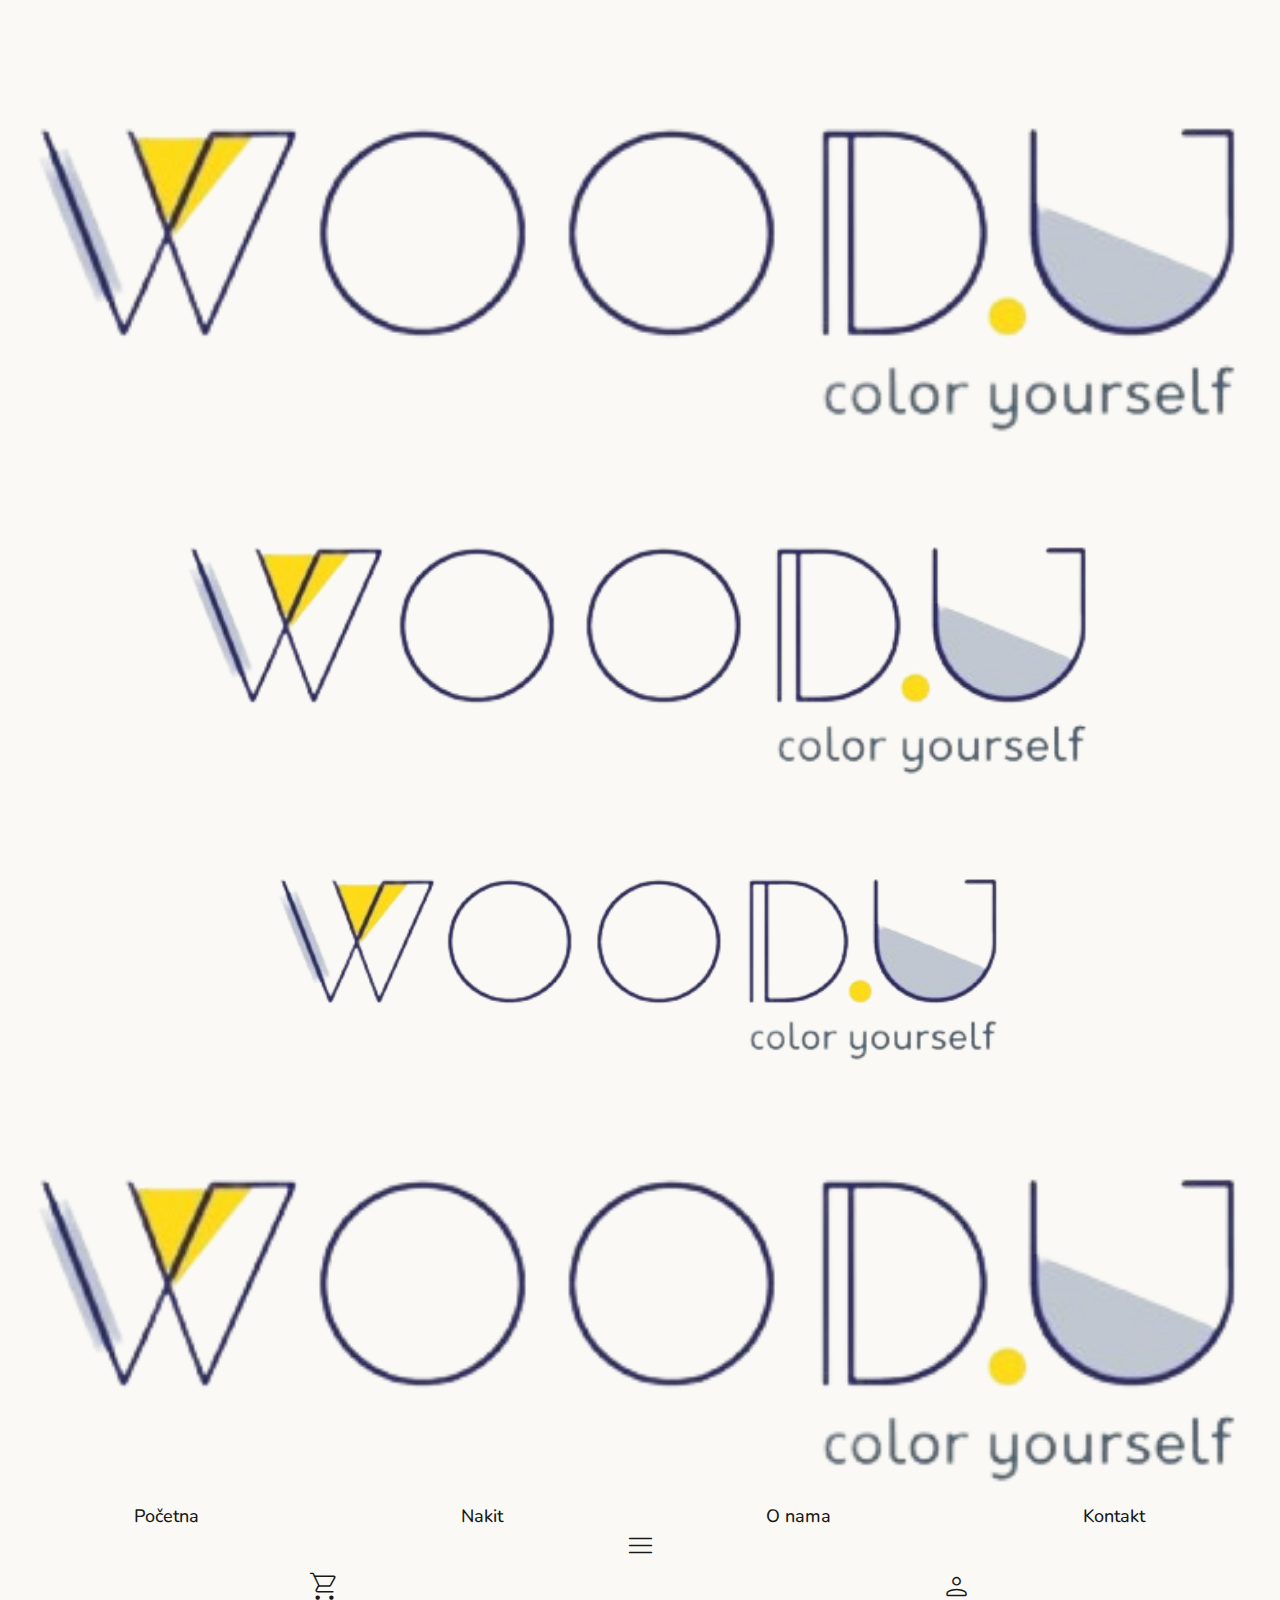
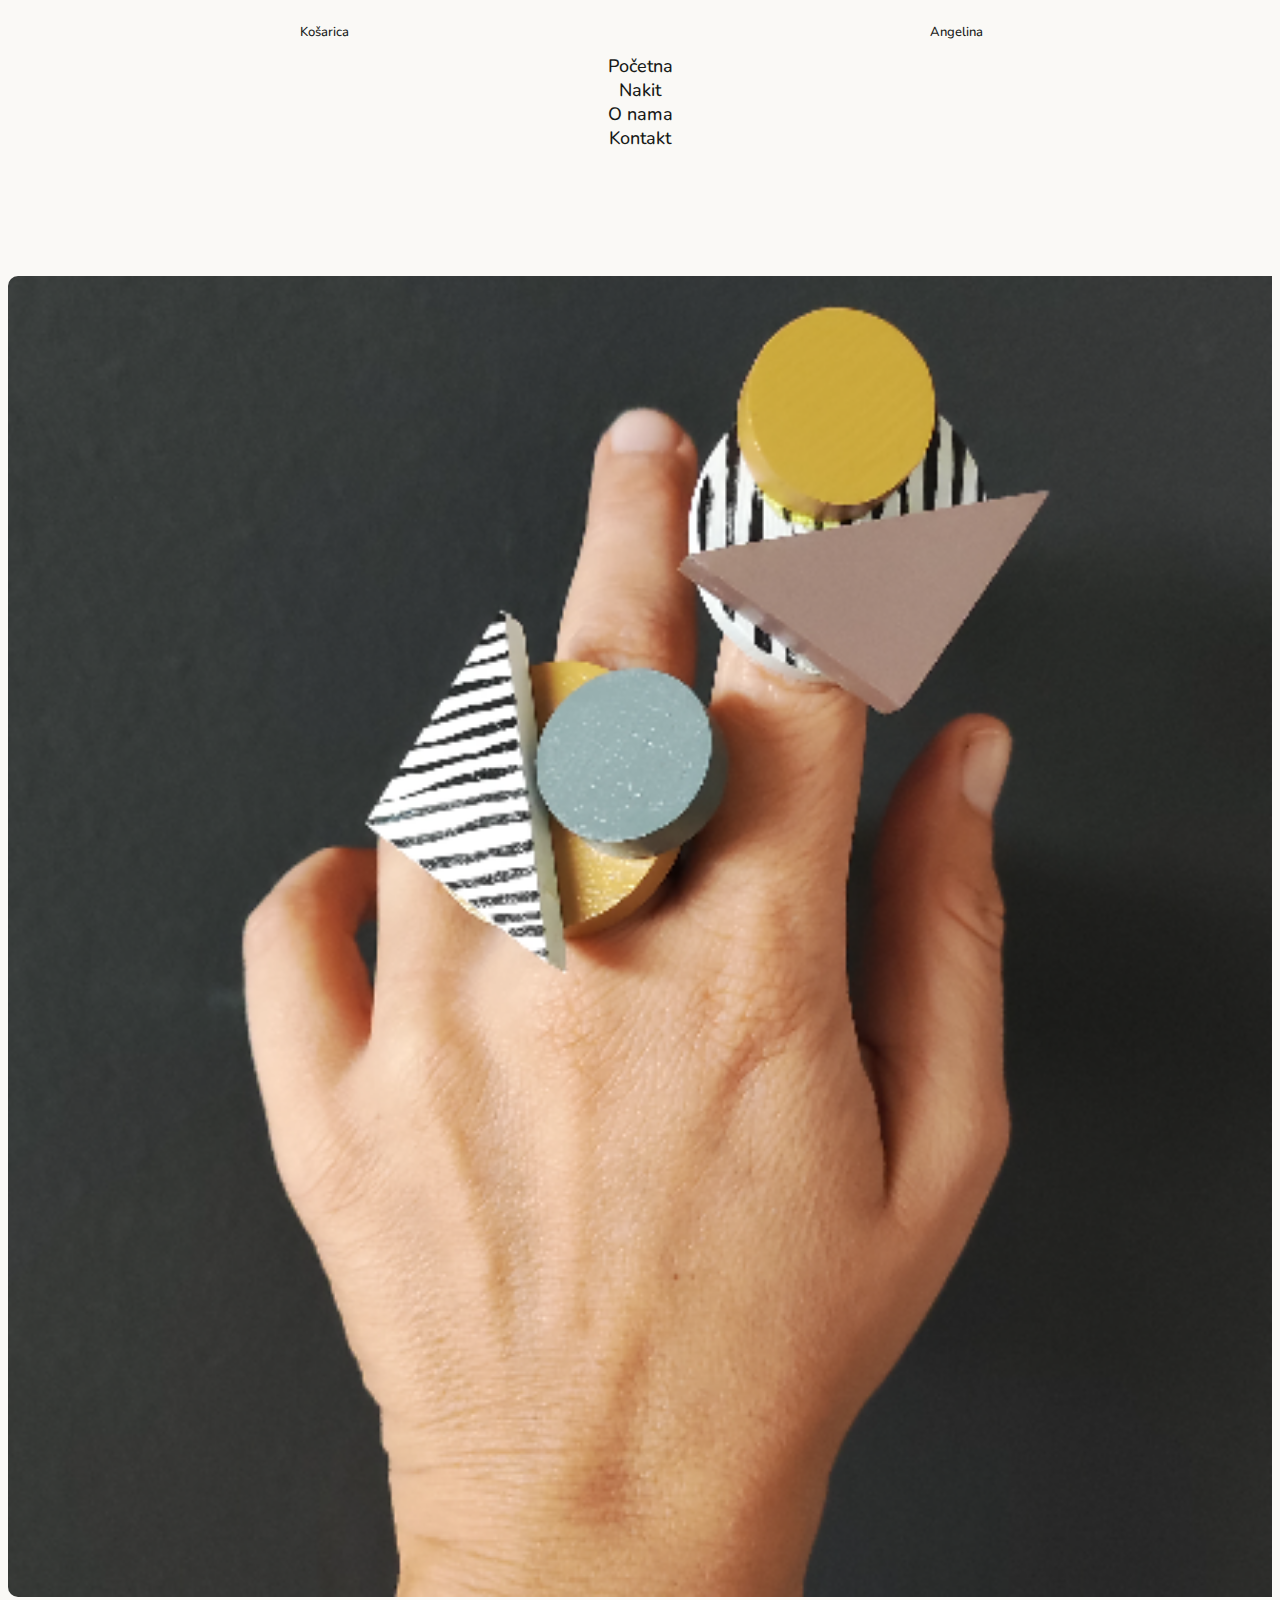
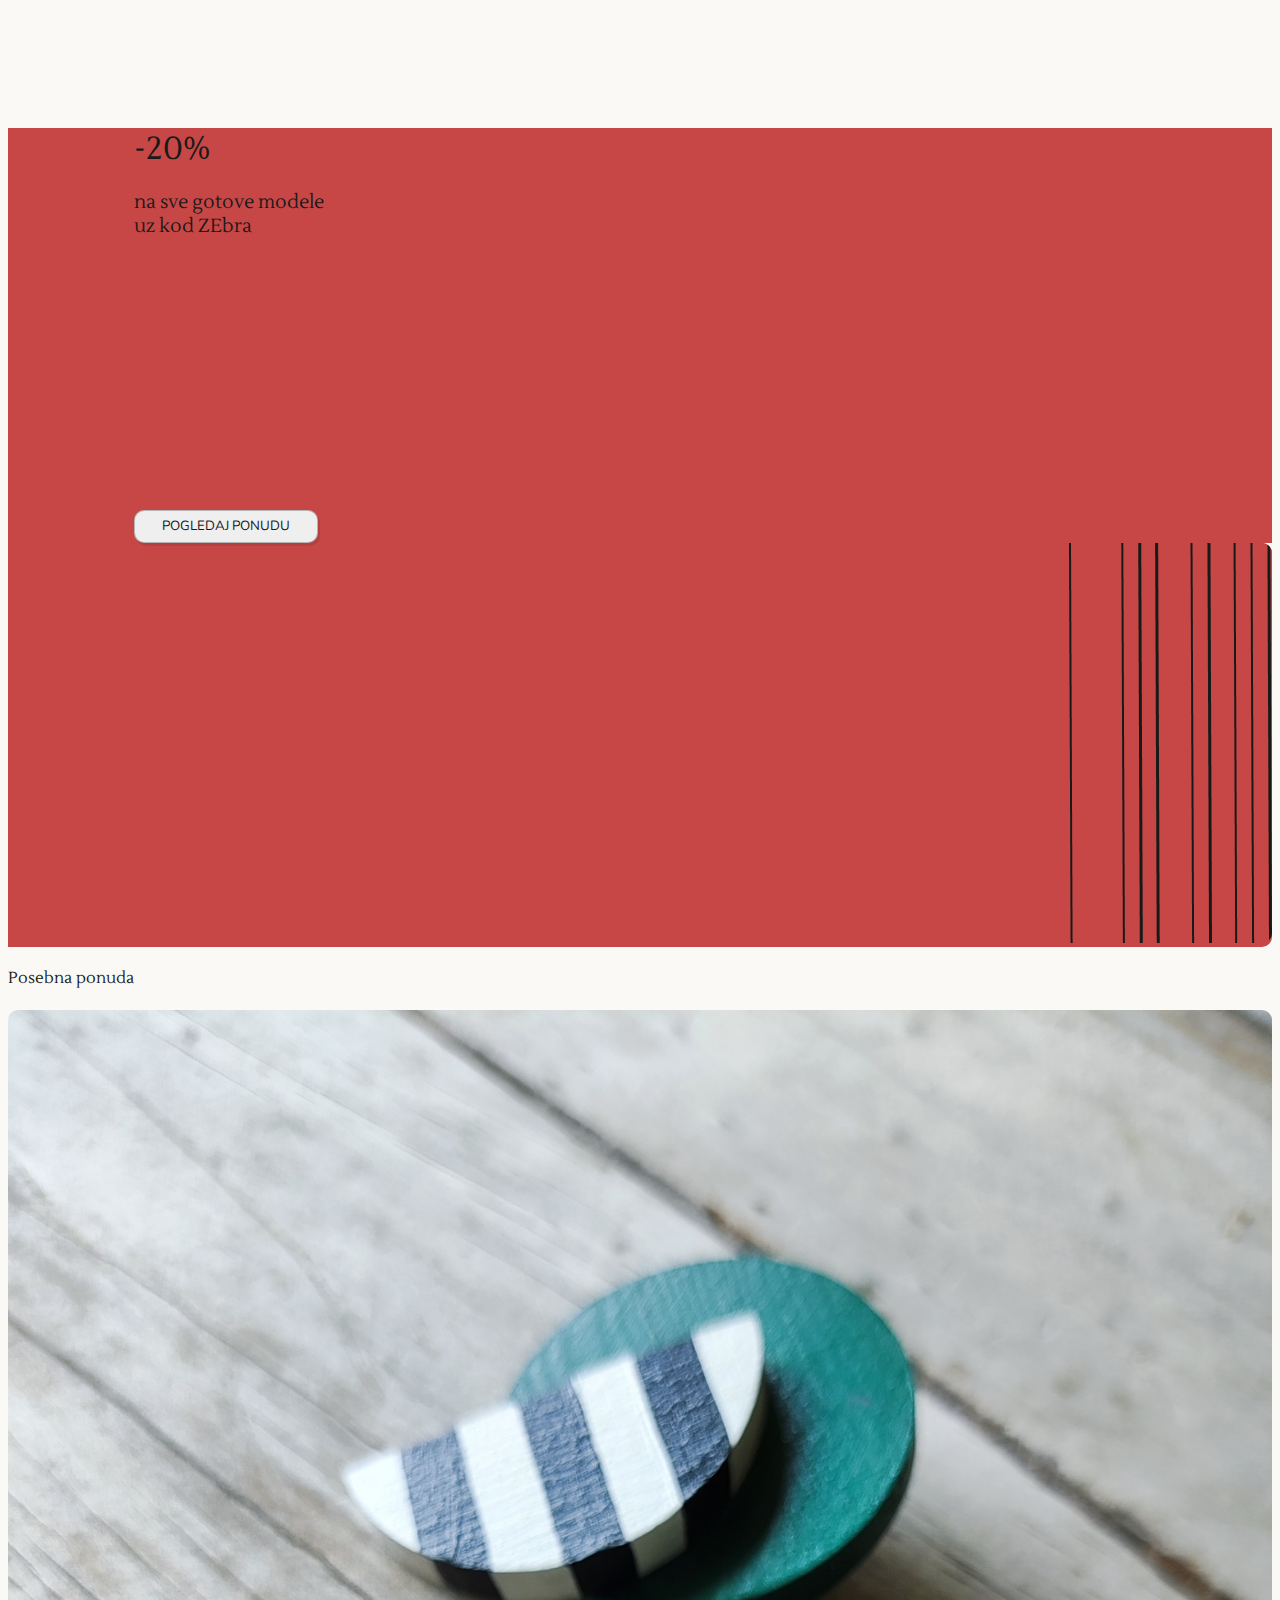
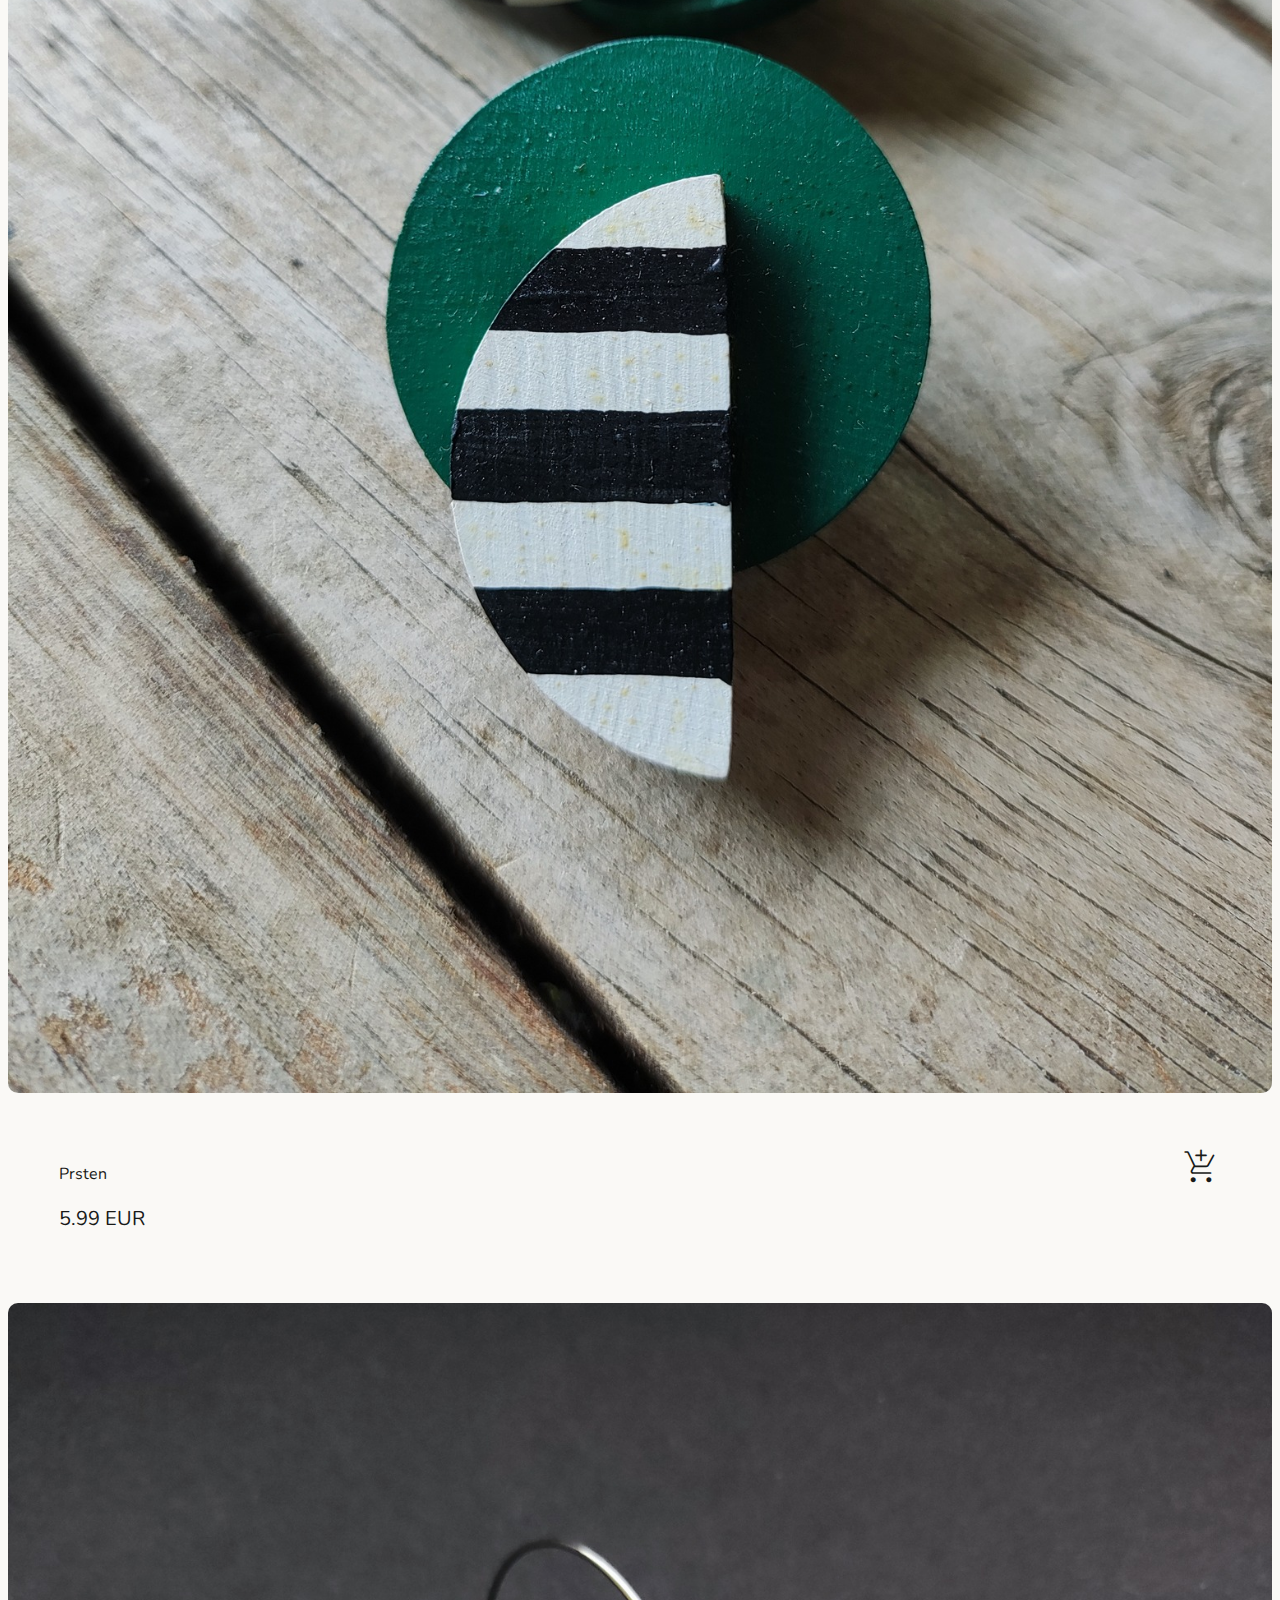
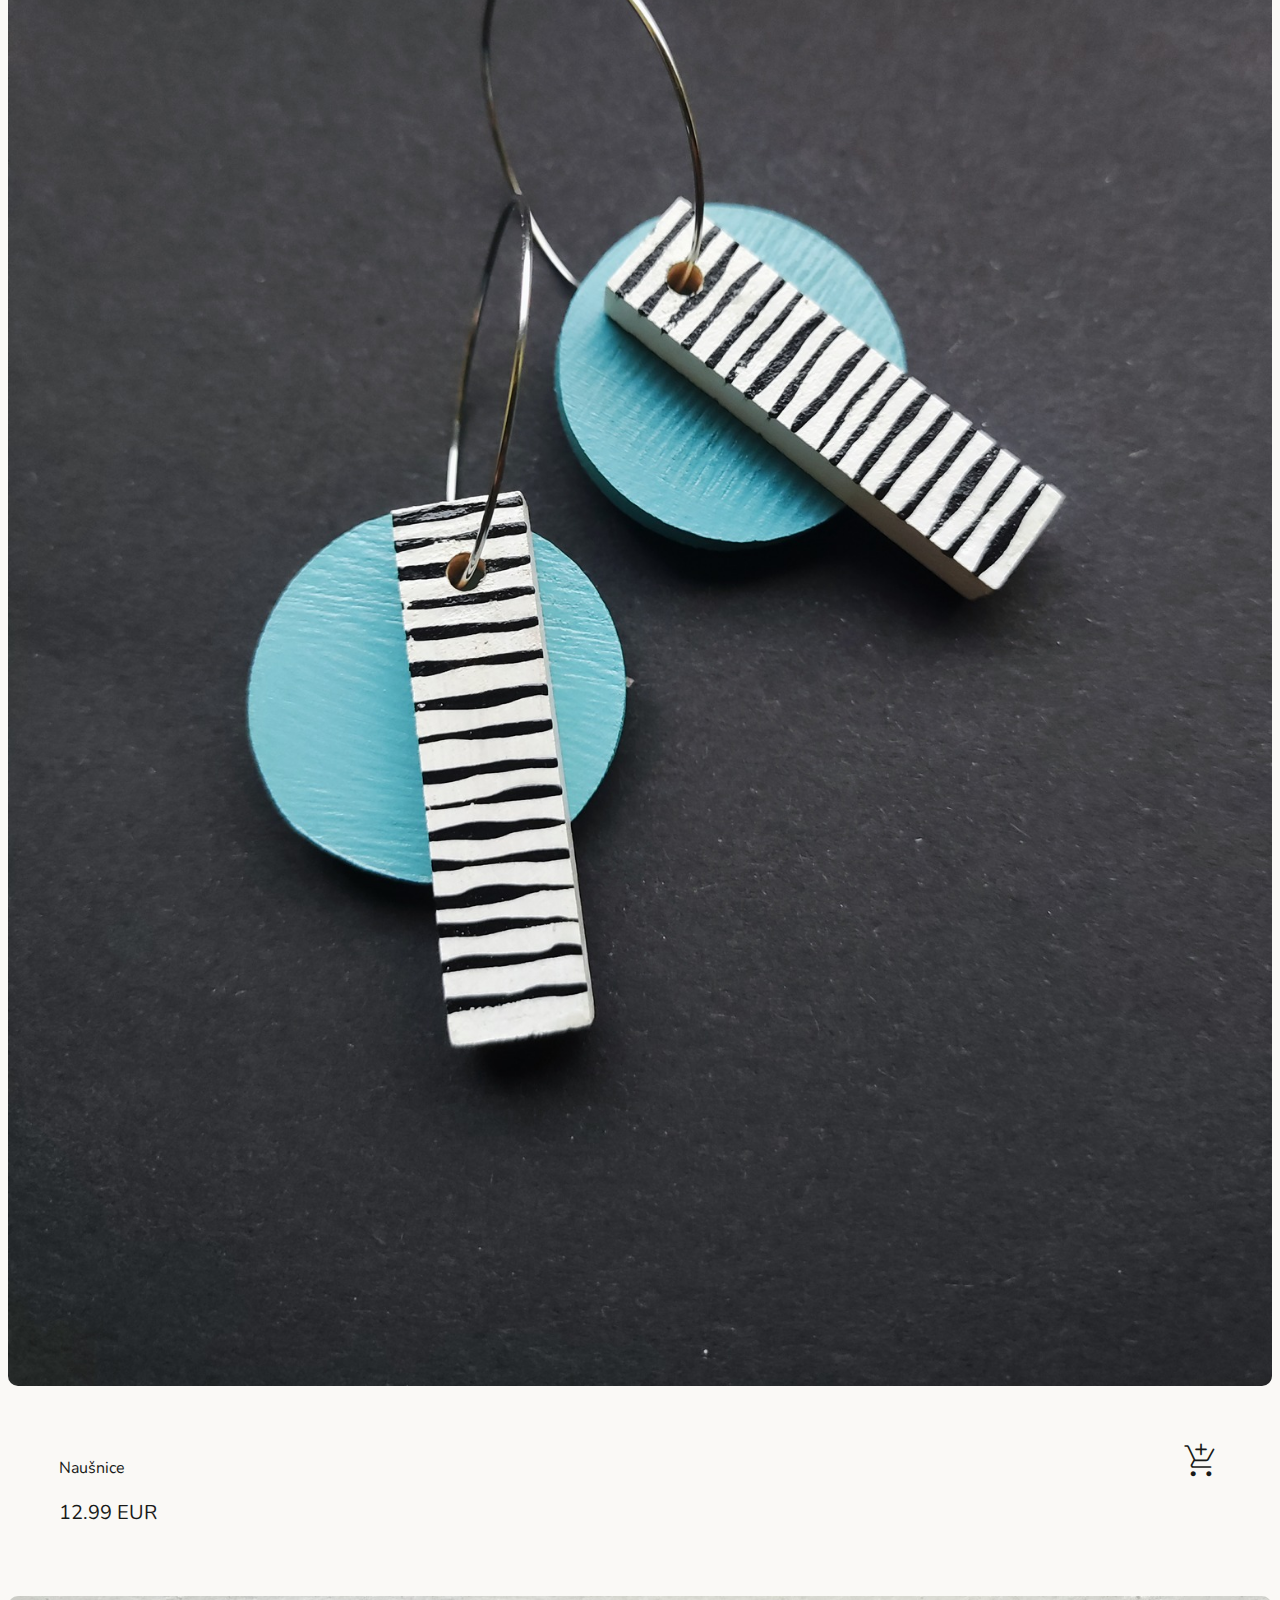
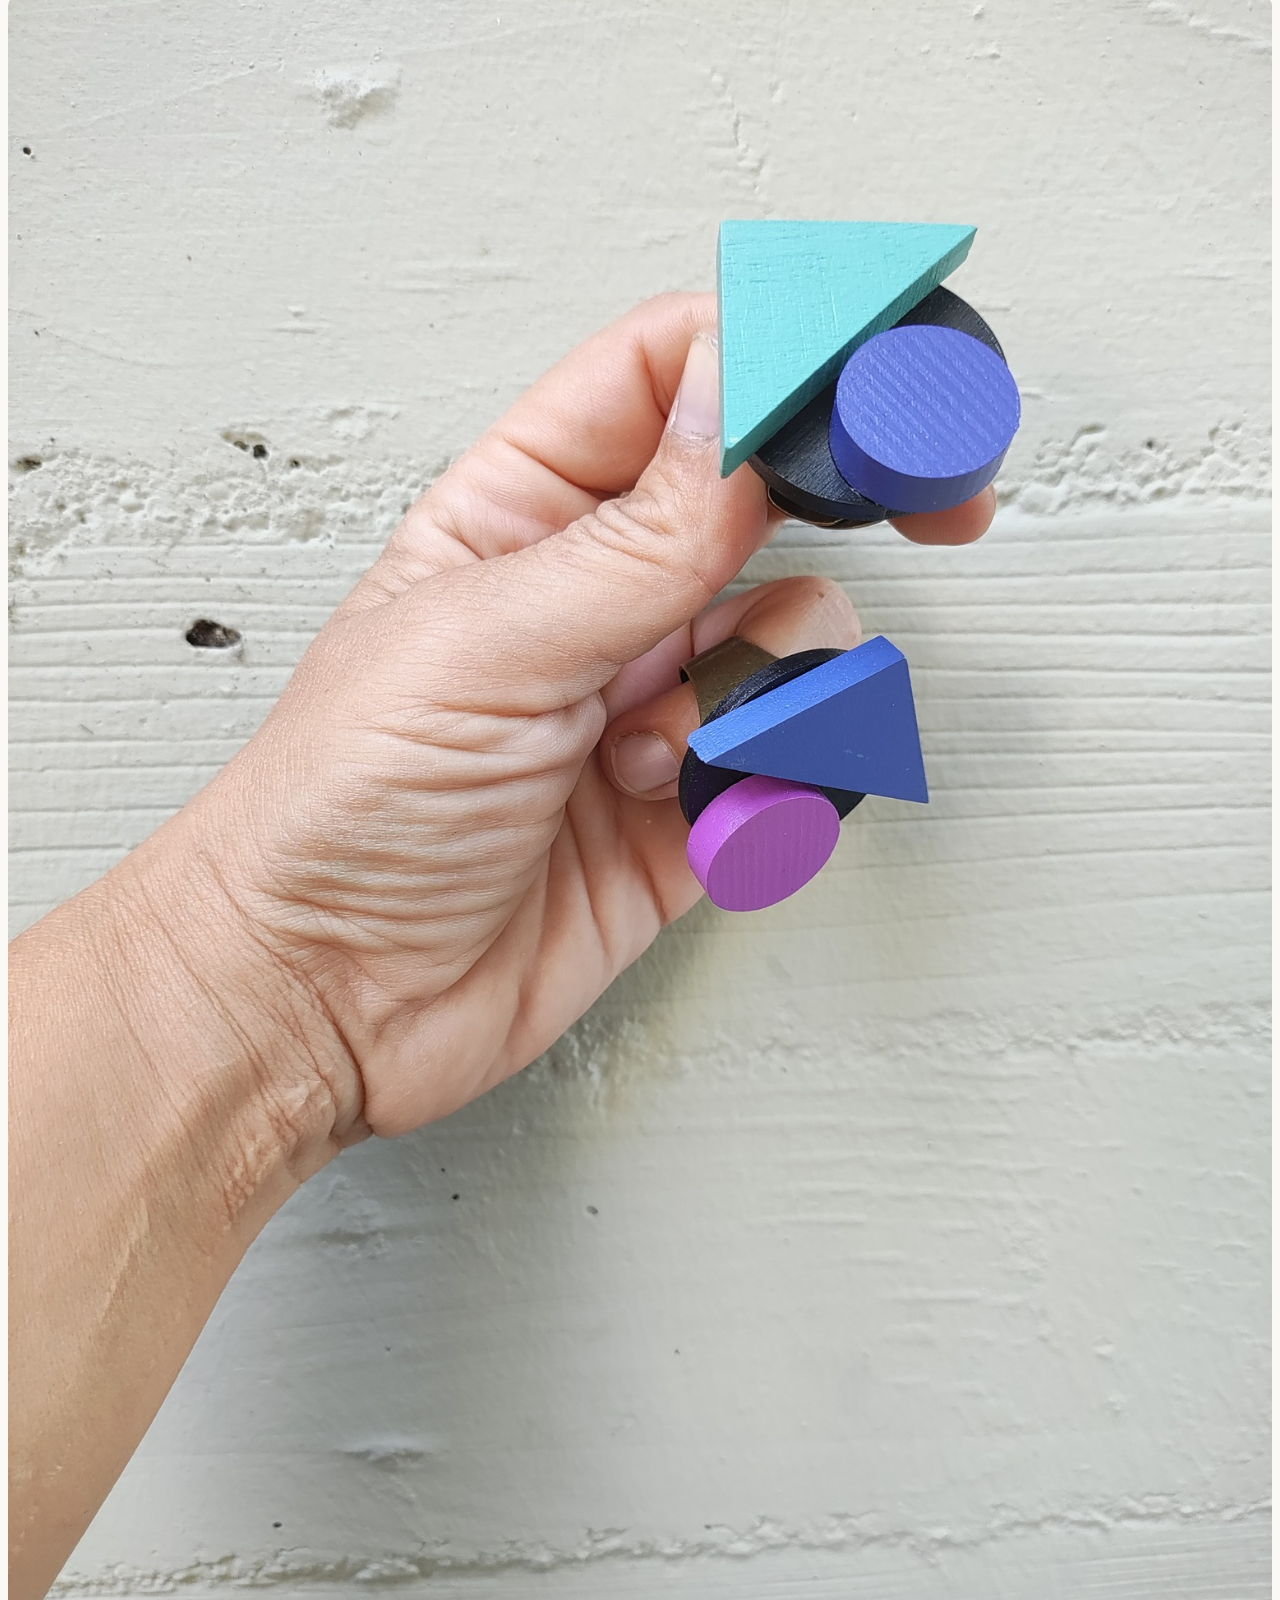
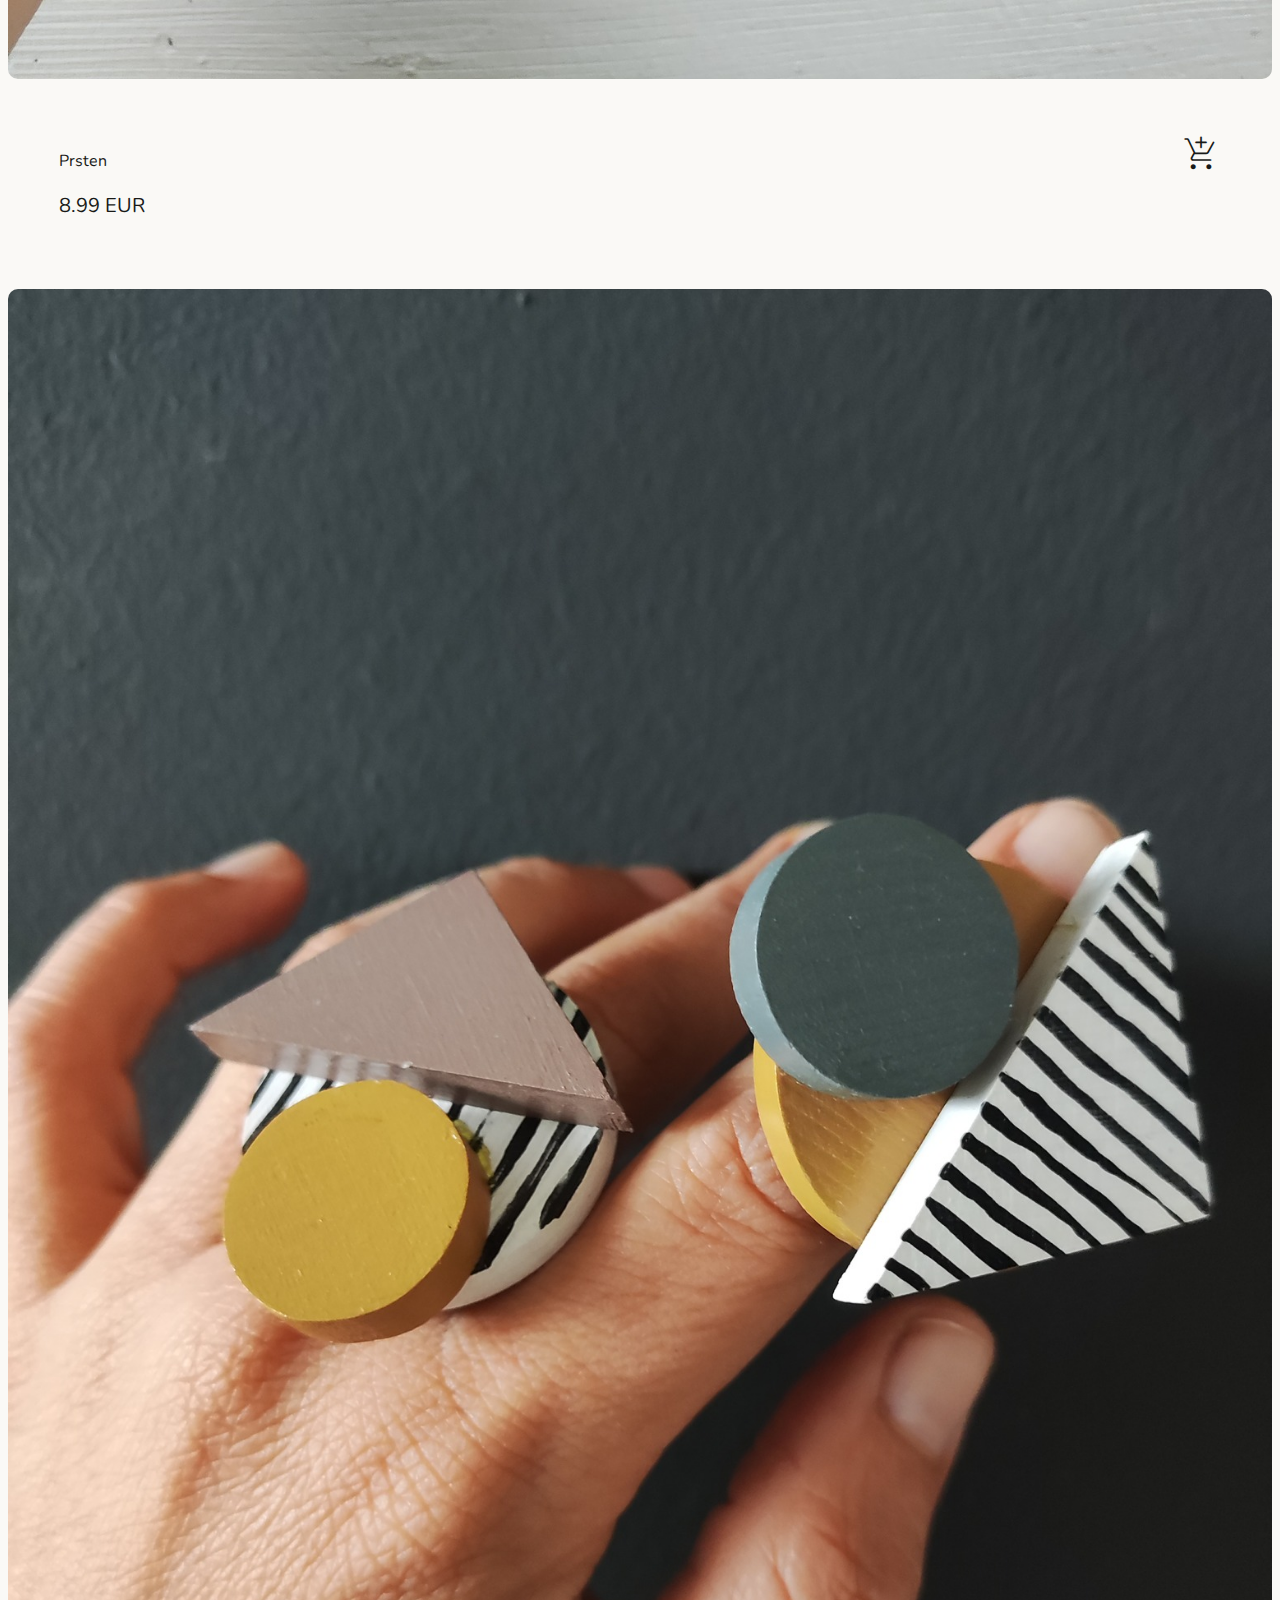
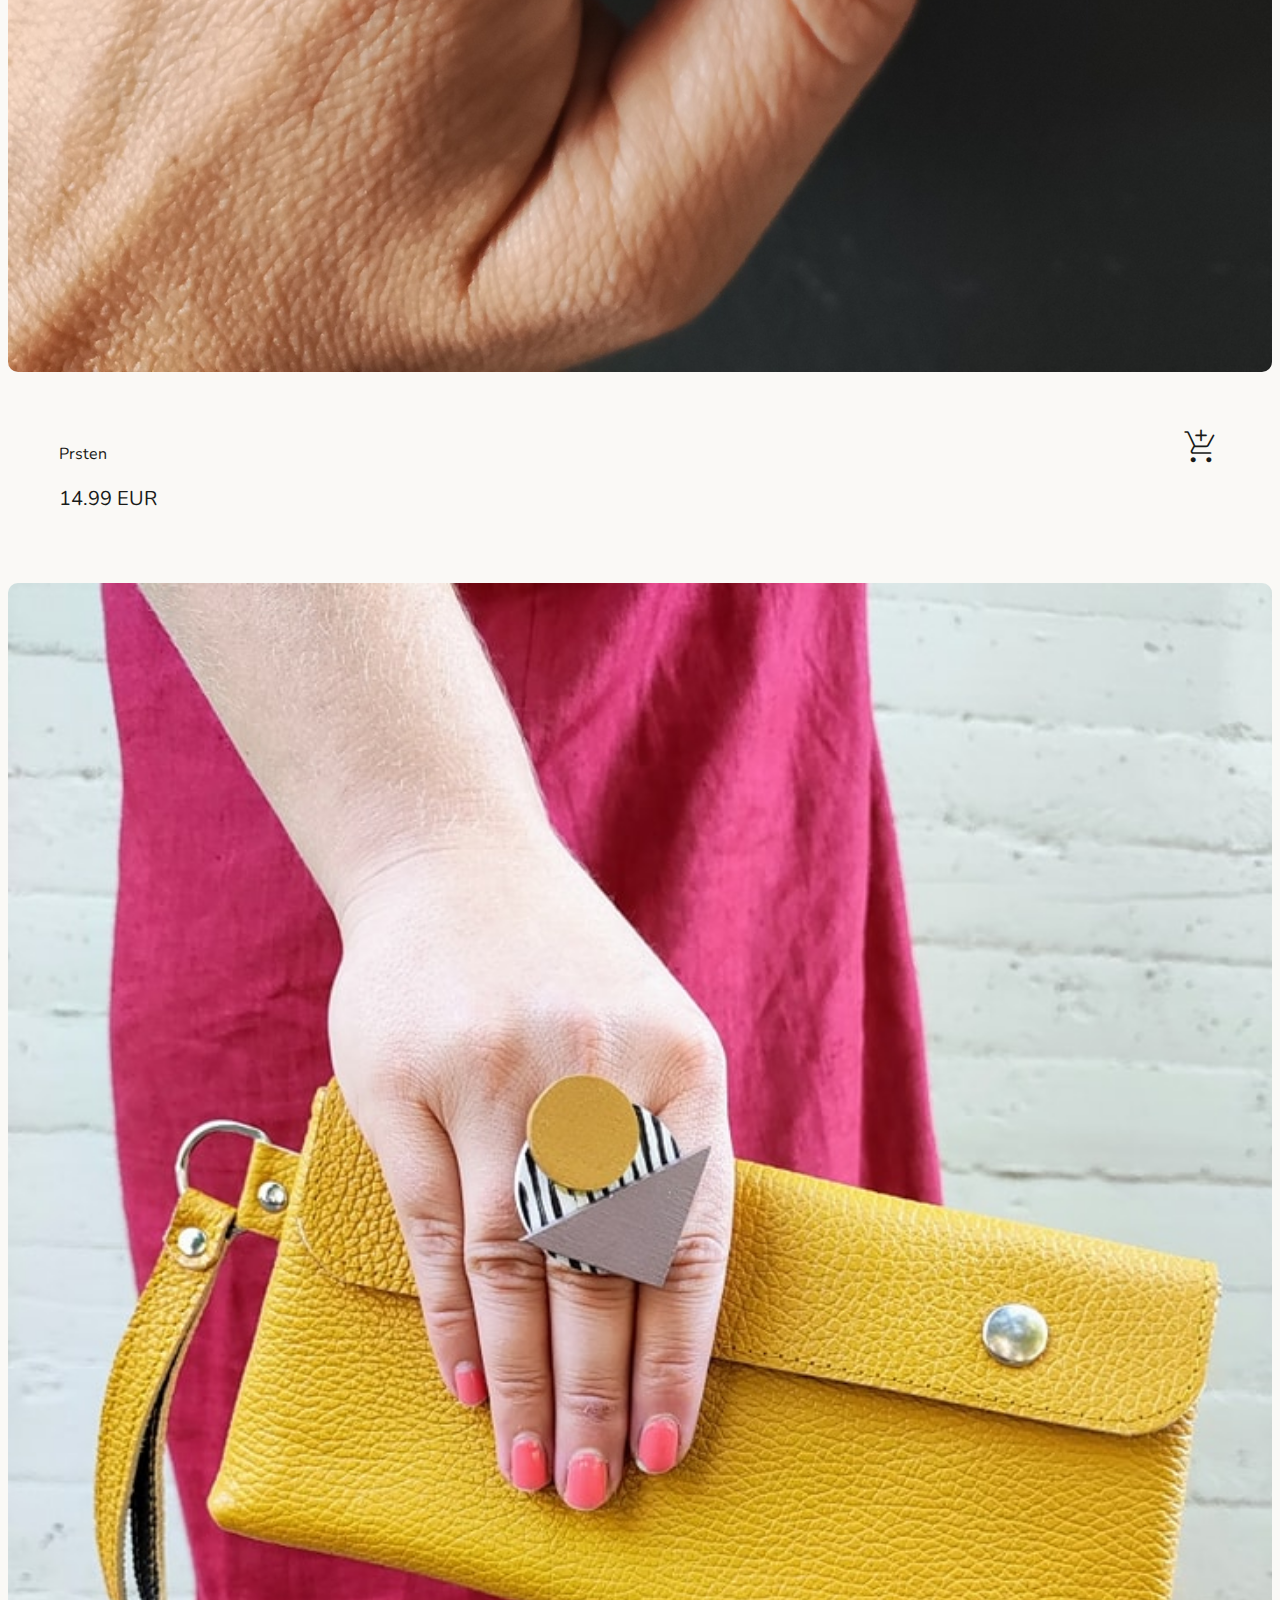
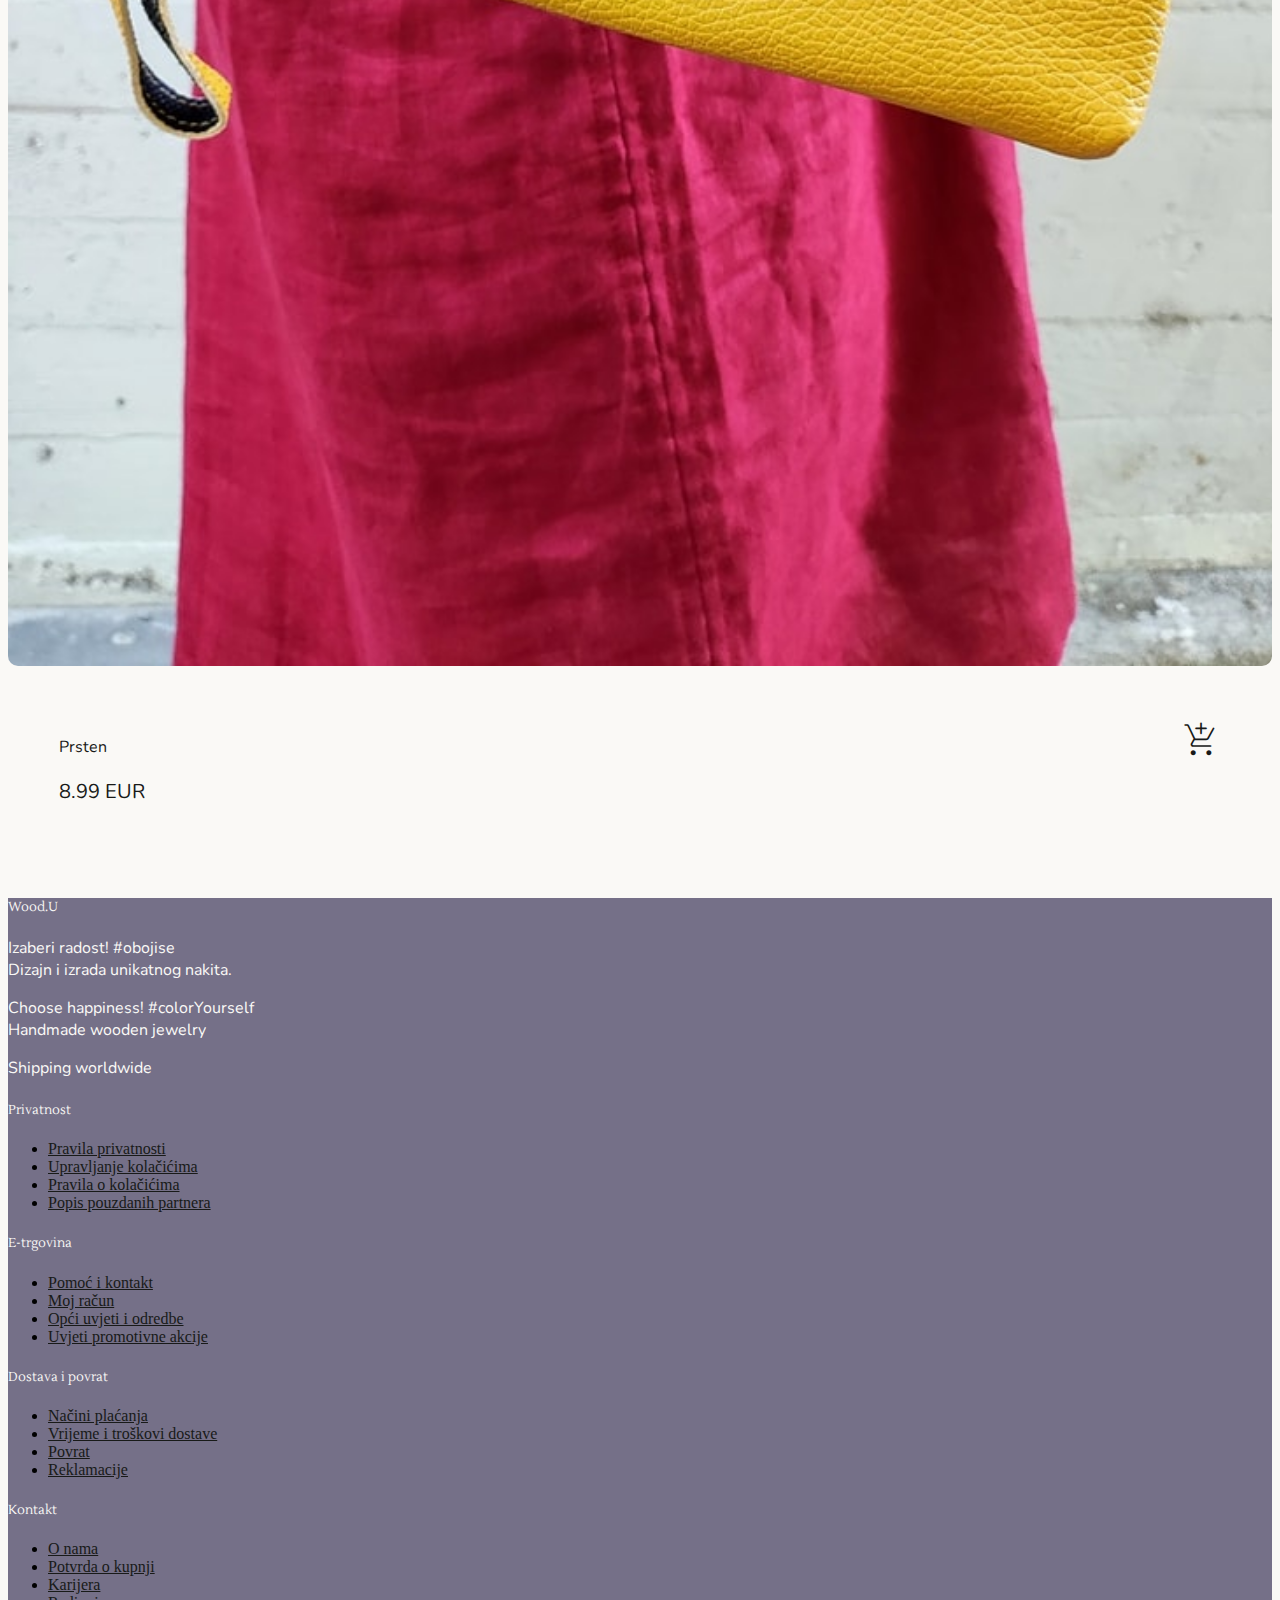
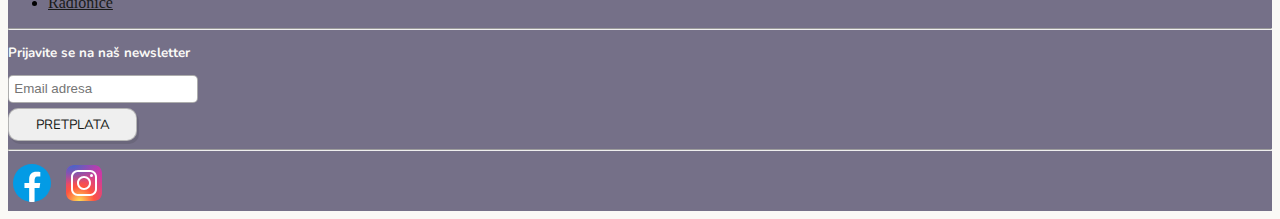
<file: Woodu/index.html>
<!DOCTYPE html>
<html lang="hr">
    <head>
        <meta charset="UTF-8">
        <meta name="viewport" content="width=device-width, initial-scale=1.0">
        <title>Wood.U | Početna</title>

        <link rel="stylesheet" href="style.css">
        <link rel="icon" href="images/favicon.ico" type="image/x-icon">

        <link rel="preconnect" href="https://fonts.googleapis.com">
        <link rel="preconnect" href="https://fonts.gstatic.com" crossorigin>
        <link href="https://fonts.googleapis.com/css2?family=Lustria&display=swap" rel="stylesheet">
        <link href="https://fonts.googleapis.com/css2?family=Nunito&display=swap" rel="stylesheet">

        <link href="https://cdn.jsdelivr.net/npm/bootstrap@5.3.2/dist/css/bootstrap.min.css" rel="stylesheet" integrity="sha384-T3c6CoIi6uLrA9TneNEoa7RxnatzjcDSCmG1MXxSR1GAsXEV/Dwwykc2MPK8M2HN" crossorigin="anonymous">
        <script src="https://cdn.jsdelivr.net/npm/bootstrap@5.3.2/dist/js/bootstrap.bundle.min.js" integrity="sha384-C6RzsynM9kWDrMNeT87bh95OGNyZPhcTNXj1NW7RuBCsyN/o0jlpcV8Qyq46cDfL" crossorigin="anonymous"></script>

        <link rel="stylesheet" href="https://fonts.googleapis.com/css2?family=Material+Symbols+Rounded:opsz,wght,FILL,GRAD@20..48,100..700,0..1,-50..200" />
        
    </head>
    <body>
        <nav class="container-fluid">
            <div class="row d-lg-none d-block">
                <div class="col-8 offset-2 d-sm-none">
                    <img src="images/logo.png" alt="logo" width="100%" height="auto" class="logo">
                </div>
                <div class="col-8 offset-2 d-none d-sm-block d-md-none" style="text-align: center;">
                    <img src="images/logo.png" alt="logo" width="75%" height="auto" class="logo">
                </div>
                <div class="col-8 offset-2 d-none d-md-block" style="text-align: center;">
                    <img src="images/logo.png" alt="logo" width="60%" height="auto" class="logo">
                </div>
            </div>
            <div class="row">
                <div class="col-lg-2 offset-1 d-none d-lg-block">
                    <img src="images/logo.png" alt="logo" width="100%" class="logo">
                </div>
                <div class="col-4 offset-1 d-none d-lg-block ">
                    <ul>
                        <li><a href="index.html">Početna</a></li>
                        <li><a href="products.html">Nakit</a></li>
                        <li><a href="about.html">O nama</a></li>
                        <li><a href="contact.html">Kontakt</a></li>
                    </ul>
                </div>
                
                <!-- hamburger menu -->
                <div class="col-2 offset-1 d-lg-none d-block d-inline-flex gap-1">
                    <ul>
                        <li class="nav_icons" >
                            <a class="" data-bs-toggle="collapse" href="#collapseMenu" role="button" aria-expanded="false" aria-controls="collapseMenu">
                                <span class="material-symbols-rounded">menu</span>
                            </a>
                        </li>
                    </ul>
                </div>
                
                <div class="col-lg-2 offset-lg-1 col-md-3 offset-md-5 col-sm-4 offset-sm-4 col-4 offset-4">
                    <ul> 
                        <li class="nav_icons"><a href="shopping_cart.html"><span class="material-symbols-rounded">shopping_cart</span><p>Košarica</p></a></li>
                        <li class="nav_icons"><a href="login.html"><span class="material-symbols-rounded">person</span><p>Angelina</p></a></li>
                    </ul>
                </div>

                <!-- hamburger menu expanded -->
                <div class="row">
                    <div class="col-10 offset-1 d-lg-none">
                        <div class="collapse" id="collapseMenu">
                            <div class="card card-body">
                                <ul style="display: block; ">
                                    <li><a href="index.html">Početna</a></li>
                                    <li><a href="products.html">Nakit</a></li>
                                    <li><a href="about.html">O nama</a></li>
                                    <li><a href="contact.html">Kontakt</a></li>
                                </ul>
                            </div>
                        </div>
                    </div>
                </div>

            </div>
        </nav>

        <main>
            <div class="container-fluid pb-lg-3">
                <div class="row g-0">
                    <div class="col-lg-4 offset-lg-1 col-md-6  d-none d-md-block">
                        <!-- <img src="images/discount_banner.PNG" alt="" width="100%" height="100%" class="discount_banner_img"> -->

                        <picture>
                            <source media="(min-width:1600px)" srcset="images/discount_banner.PNG">
                            <img src="images/discount_banner_small2.PNG" alt="" width="100%" height="100%" class="discount_banner_img">
                        </picture>

                    </div>
                    <div class="col-lg-3 col-md-6 discount_banner_red">
                        <div class="discount_banner_text">
                            <h1><b>-20%</b></h1>
                            <h3>na sve gotove modele <br> uz kod <b>ZEbra</b></h3>
                        </div>
                        <button><a href="">Pogledaj ponudu</a></button>
                    </div>
                    <div class="col-lg-3 d-none d-lg-block discount_banner_red" style="text-align: right; border-radius: 0px 10px 10px 0px;">
                        <img src="images/lines.png" alt="" width="auto" height="100%" class="discount_banner_red" style="border-radius: 0px 10px 10px 0px;">
                    </div>
                </div>
            </div>

            <div class="container-fluid pt-lg-4">
                <div class="row offset-1 pb-2">
                    <h4>Posebna ponuda</h4>
                </div>
                <div class="row">
                    <div class="col-lg-2 col-sm-5 col-10 offset-1 ">
                        <a href="product_details.html"><img src="images/product1.jpg" alt="" width="100%" class="img-fluid product_img"></a>
                        <div class="product_text">
                            <div class="product_info">
                                <p class="product_info_name"><a href="product_details.html">Prsten</a></p>
                                <p class="product_info_price">5.99 EUR</p>
                            </div>
                            <div class="add_to_cart">
                                <a href=""><span class="material-symbols-rounded">add_shopping_cart</span></a>
                            </div>
                        </div>
                    </div>
                    <div class="col-lg-2 col-sm-5 col-10 offset-sm-0 offset-1">
                        <a href="product_details.html"><img src="images/product2.jpg" alt="" width="100%" class="product_img"></a>
                        <div class="product_text">
                            <div class="product_info">
                                <p class="product_info_name"><a href="product_details.html">Naušnice</a></p>
                                <p class="product_info_price">12.99 EUR</p>
                            </div>
                            <div class="add_to_cart">
                                <a href=""><span class="material-symbols-rounded">add_shopping_cart</span></a>
                            </div>
                        </div>
                    </div>
                    <div class="col-lg-2 col-sm-5 col-10 offset-md-1 offset-lg-0 offset-1">
                        <a href="product_details.html"><img src="images/product3.jpg" alt="" width="100%" class="product_img"></a>
                        <div class="product_text">
                            <div class="product_info">
                                <p class="product_info_name"><a href="product_details.html">Prsten</a></p>
                                <p class="product_info_price">8.99 EUR</p>
                            </div>
                            <div class="add_to_cart">
                                <a href=""><span class="material-symbols-rounded">add_shopping_cart</span></a>
                            </div>
                        </div>
                    </div>
                    <div class="col-lg-2 col-sm-5 col-10 offset-sm-0 offset-1">
                        <a href="product_details.html"><img src="images/product4.jpg" alt="" width="100%" class="product_img"></a>
                        <div class="product_text">
                            <div class="product_info">
                                <p class="product_info_name"><a href="product_details.html">Prsten</a></p>
                                <p class="product_info_price">14.99 EUR</p>
                            </div>
                            <div class="add_to_cart">
                                <a href=""><span class="material-symbols-rounded">add_shopping_cart</span></a>
                            </div>
                        </div>
                    </div>
                    <div class="col-lg-2 col-sm-5 col-10 offset-md-1 offset-lg-0 offset-1">
                        <a href="product_details.html"><img src="images/product5.jpg" alt="" width="100%" class="product_img"></a>
                        <div class="product_text">
                            <div class="product_info">
                                <p class="product_info_name"><a href="product_details.html">Prsten</a></p>
                                <p class="product_info_price">8.99 EUR</p>
                            </div>
                            <div class="add_to_cart">
                                <a href=""><span class="material-symbols-rounded">add_shopping_cart</span></a>
                            </div>
                        </div>
                    </div>
                </div>
            </div>
        </main>

        <footer>
            <div class="container-fluid p-4 pb-0">
                <section>
                    <div class="row">
                        <div class="col-10 col-lg-2 col-md-6 mb-4 offset-1 ">
                            <h5>Wood.U</h5>
                            <p>Izaberi radost! #obojise<br>Dizajn i izrada unikatnog nakita.</p>
                            <p>Choose happiness! #colorYourself<br>Handmade wooden jewelry</p>
                            <p>Shipping worldwide</p>
                        </div>
                        
                        <div class="col-5 col-lg-2 offset-1 offset-lg-0 mb-4 mb-lg-0 ">
                            <h5 class="text-uppercase">Privatnost</h5>
                            <ul class="list-unstyled mb-0">
                                <li><a href="#!" class="text-white">Pravila privatnosti</a></li>
                                <li><a href="#!" class="text-white">Upravljanje kolačićima</a></li>
                                <li><a href="#!" class="text-white">Pravila o kolačićima</a></li>
                                <li><a href="#!" class="text-white">Popis pouzdanih partnera</a></li>
                            </ul>
                        </div>

                        <div class="col-5 col-lg-2 mb-4 mb-lg-0 ">
                            <h5 class="text-uppercase">E-trgovina</h5>
                            <ul class="list-unstyled mb-0">
                                <li><a href="#!" class="text-white">Pomoć i kontakt</a></li>
                                <li><a href="#!" class="text-white">Moj račun</a></li>
                                <li><a href="#!" class="text-white">Opći uvjeti i odredbe</a></li>
                                <li><a href="#!" class="text-white">Uvjeti promotivne akcije</a></li>
                            </ul>
                        </div>

                        <div class="col-5 col-lg-2 offset-1 offset-lg-0 mb-4 mb-lg-0 ">
                            <h5 class="text-uppercase">Dostava i povrat</h5>
                            <ul class="list-unstyled mb-0">
                                <li><a href="#!" class="text-white">Načini plaćanja</a></li>
                                <li><a href="#!" class="text-white">Vrijeme i troškovi dostave</a></li>
                                <li><a href="#!" class="text-white">Povrat</a></li>
                                <li><a href="#!" class="text-white">Reklamacije</a></li>
                            </ul>
                        </div>

                        <div class="col-5 col-lg-2 mb-4 mb-lg-0 ">
                            <h5 class="text-uppercase">Kontakt</h5>
                            <ul class="list-unstyled mb-0">
                                <li><a href="#!" class="text-white">O nama</a></li>
                                <li><a href="#!" class="text-white">Potvrda o kupnji</a></li>
                                <li><a href="#!" class="text-white">Karijera</a></li>
                                <li><a href="#!" class="text-white">Radionice</a></li>
                            </ul>
                        </div>
                    </div>
                </section>

                <hr class="mb-4" />

                <section>
                    <form>
                        <div class="row d-flex justify-content-center">
                            <div class="col-auto">
                                <p class="pt-2"><strong>Prijavite se na naš newsletter</strong></p>
                            </div>
                            <div class="col-md-5 col-12">
                                <input type="email" id="form5Example2" class="form-control" placeholder="Email adresa" />
                            </div>
                            <div class="col-auto">
                                <button type="submit" class="btn btn-outline-light mb-4">Pretplata</button>
                            </div>
                        </div>
                    </form>
                </section>

                <hr class="mb-4" />

                <section class=" pb-2 text-center">
                    <a href="https://www.facebook.com/WoodUColorYourself/" target="_blank"><div class="icons8-facebook"></div></a>
                    <a href="https://www.instagram.com/woodu.coloryourself/?hl=en" target="_blank"><div class="icons8-instagram"></div></a>
                </section>
            </div>
        </footer>

    </body>
</html>
</file>
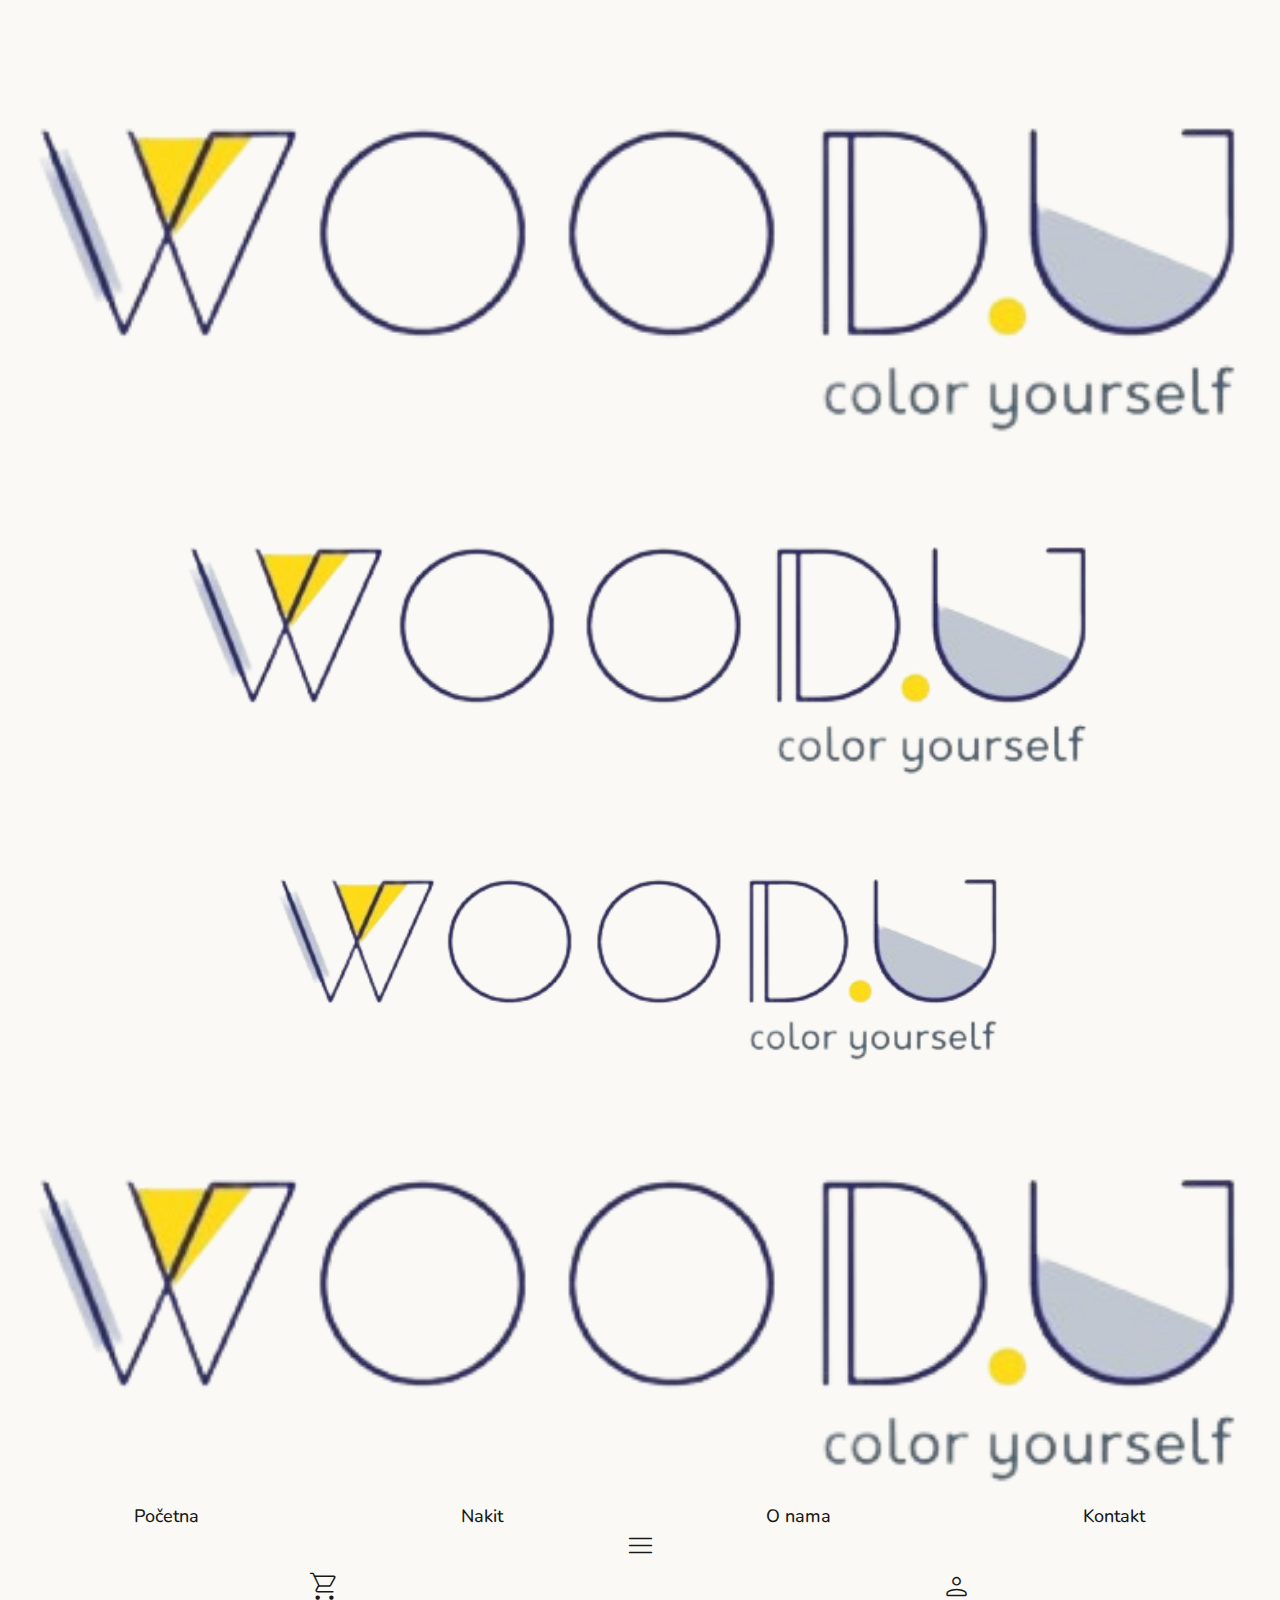
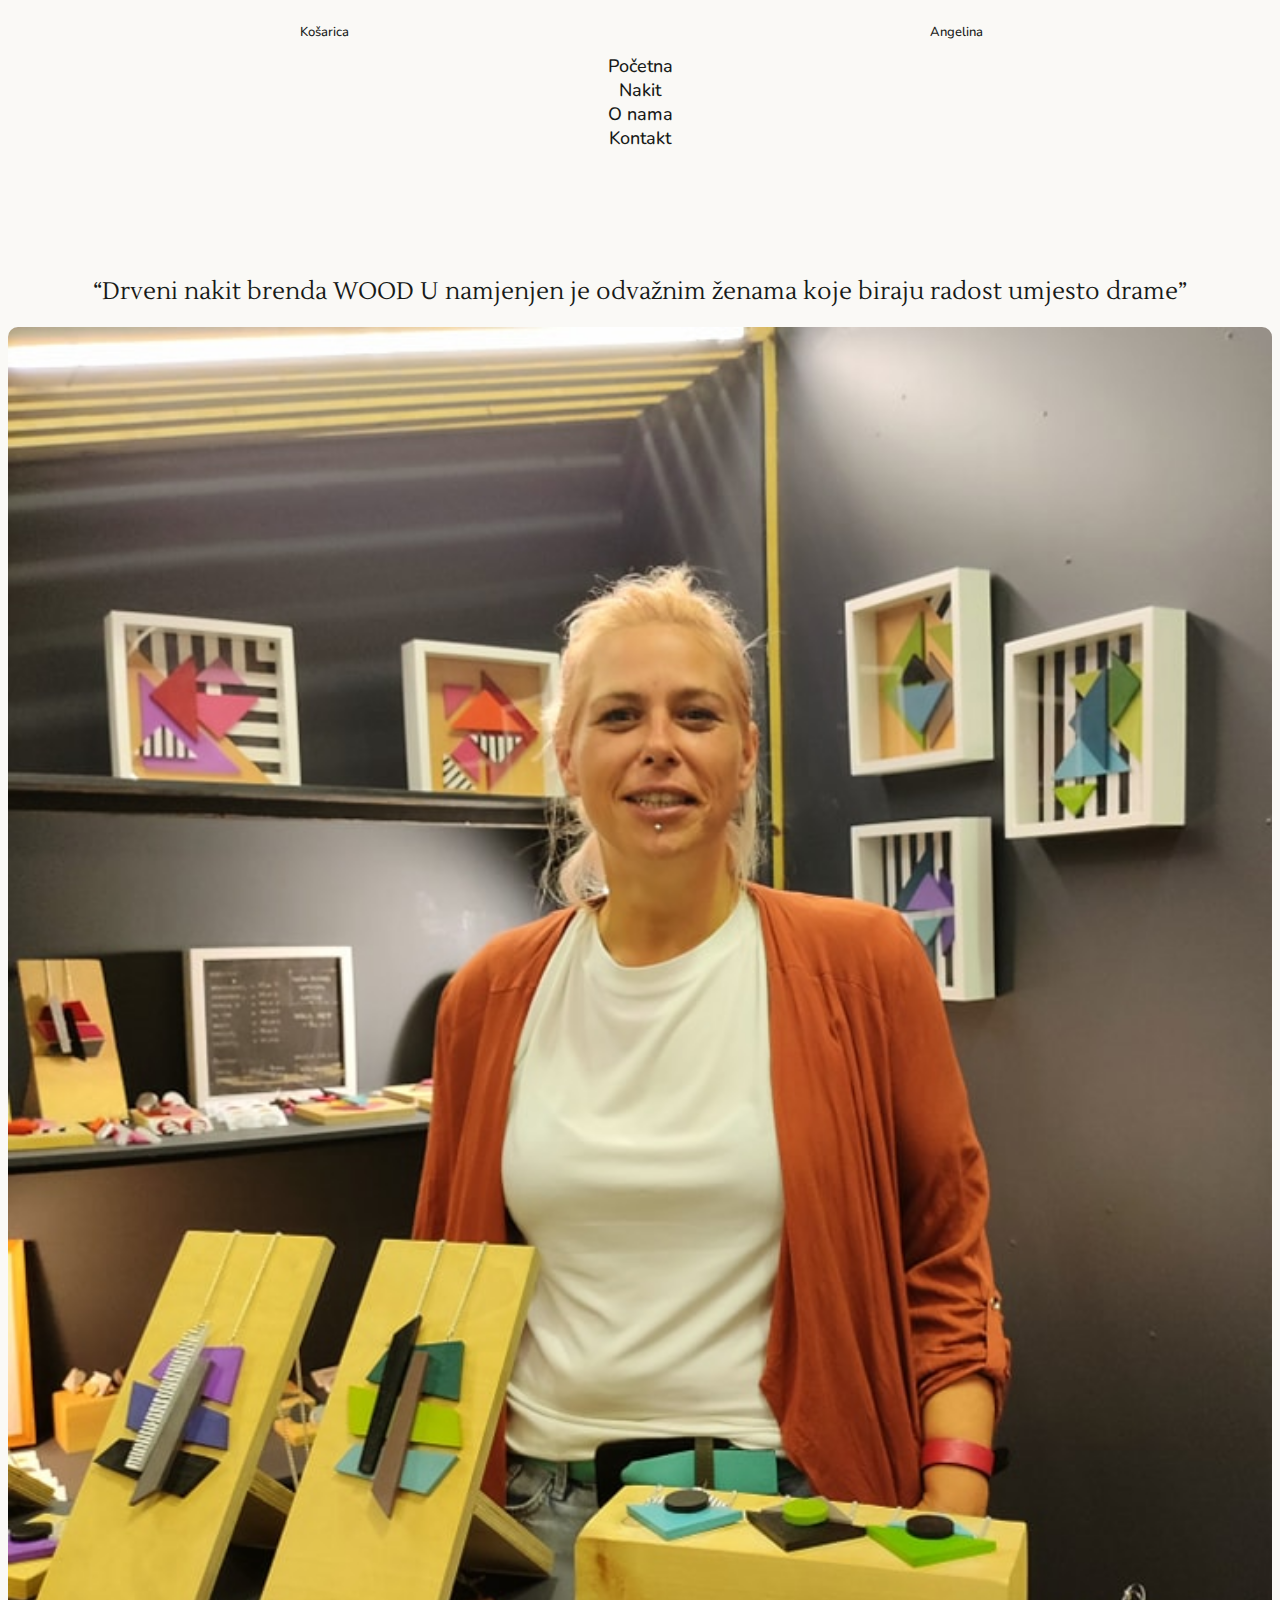
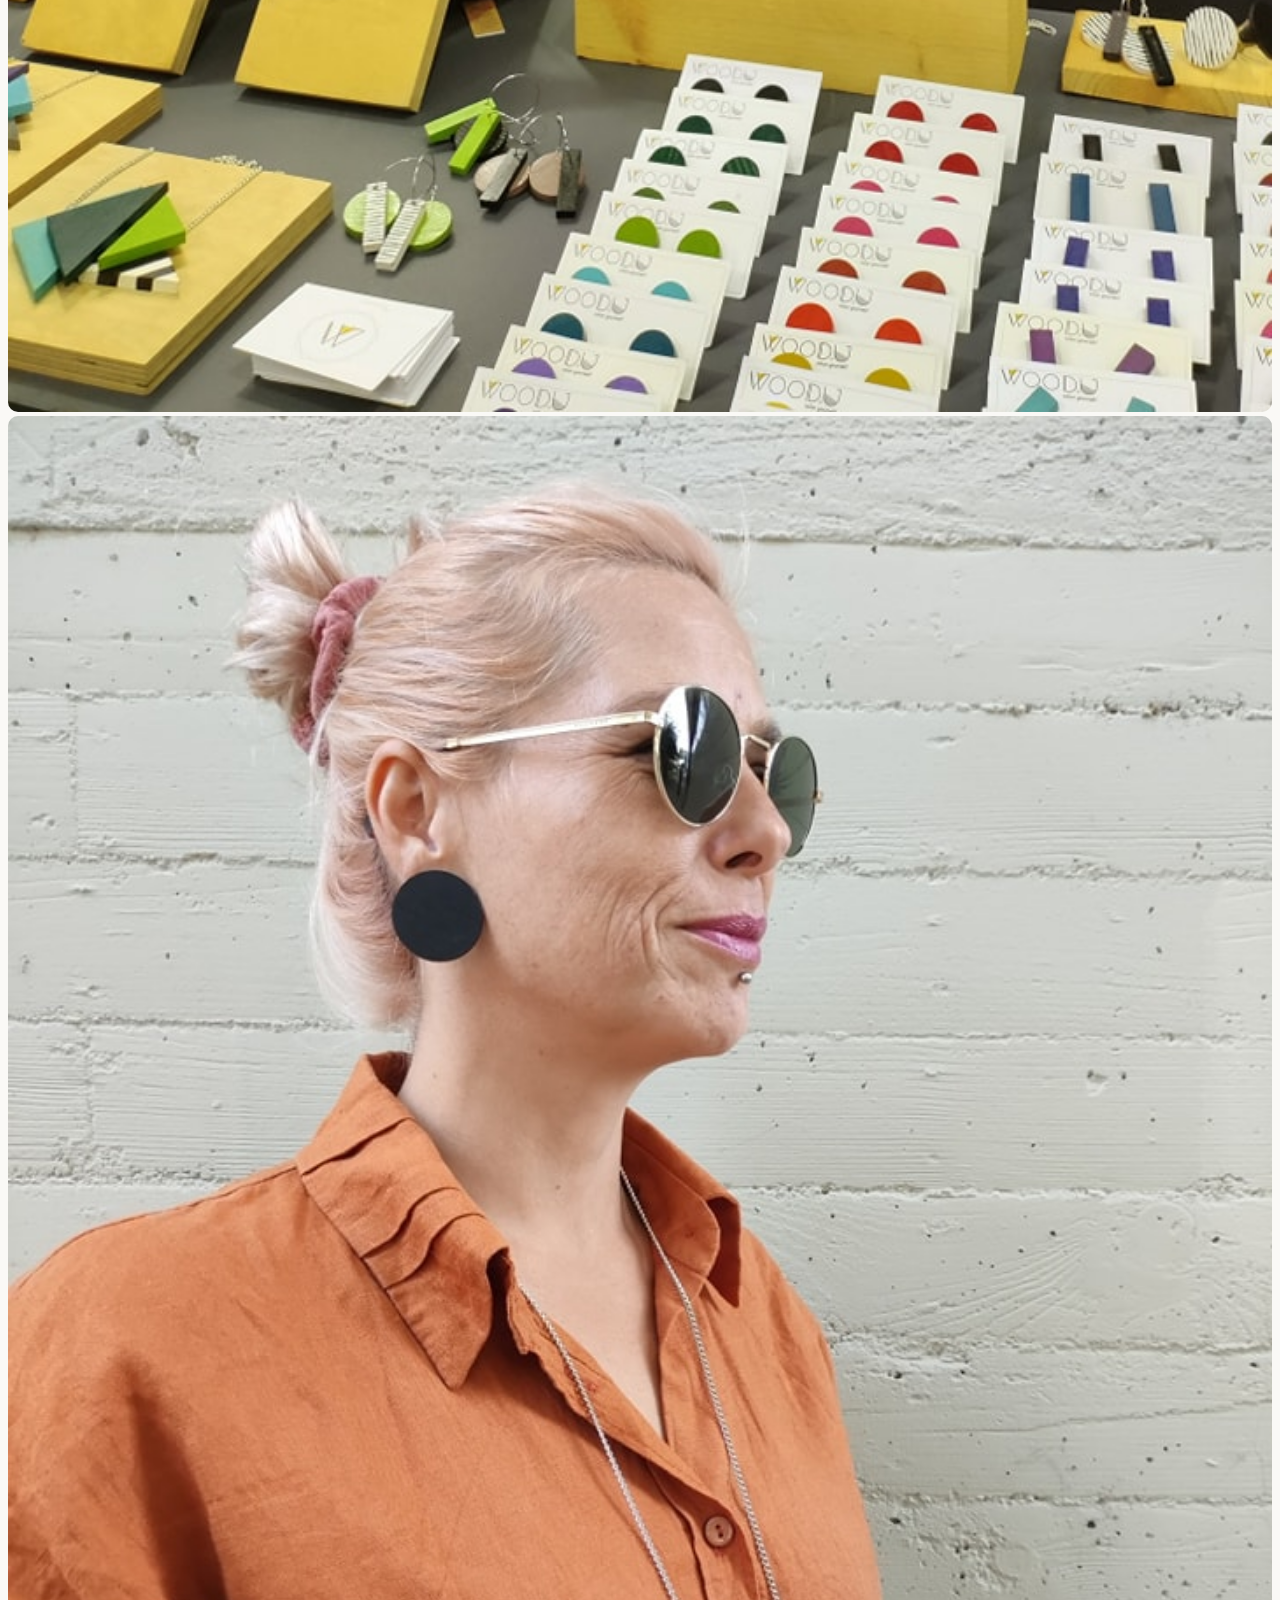
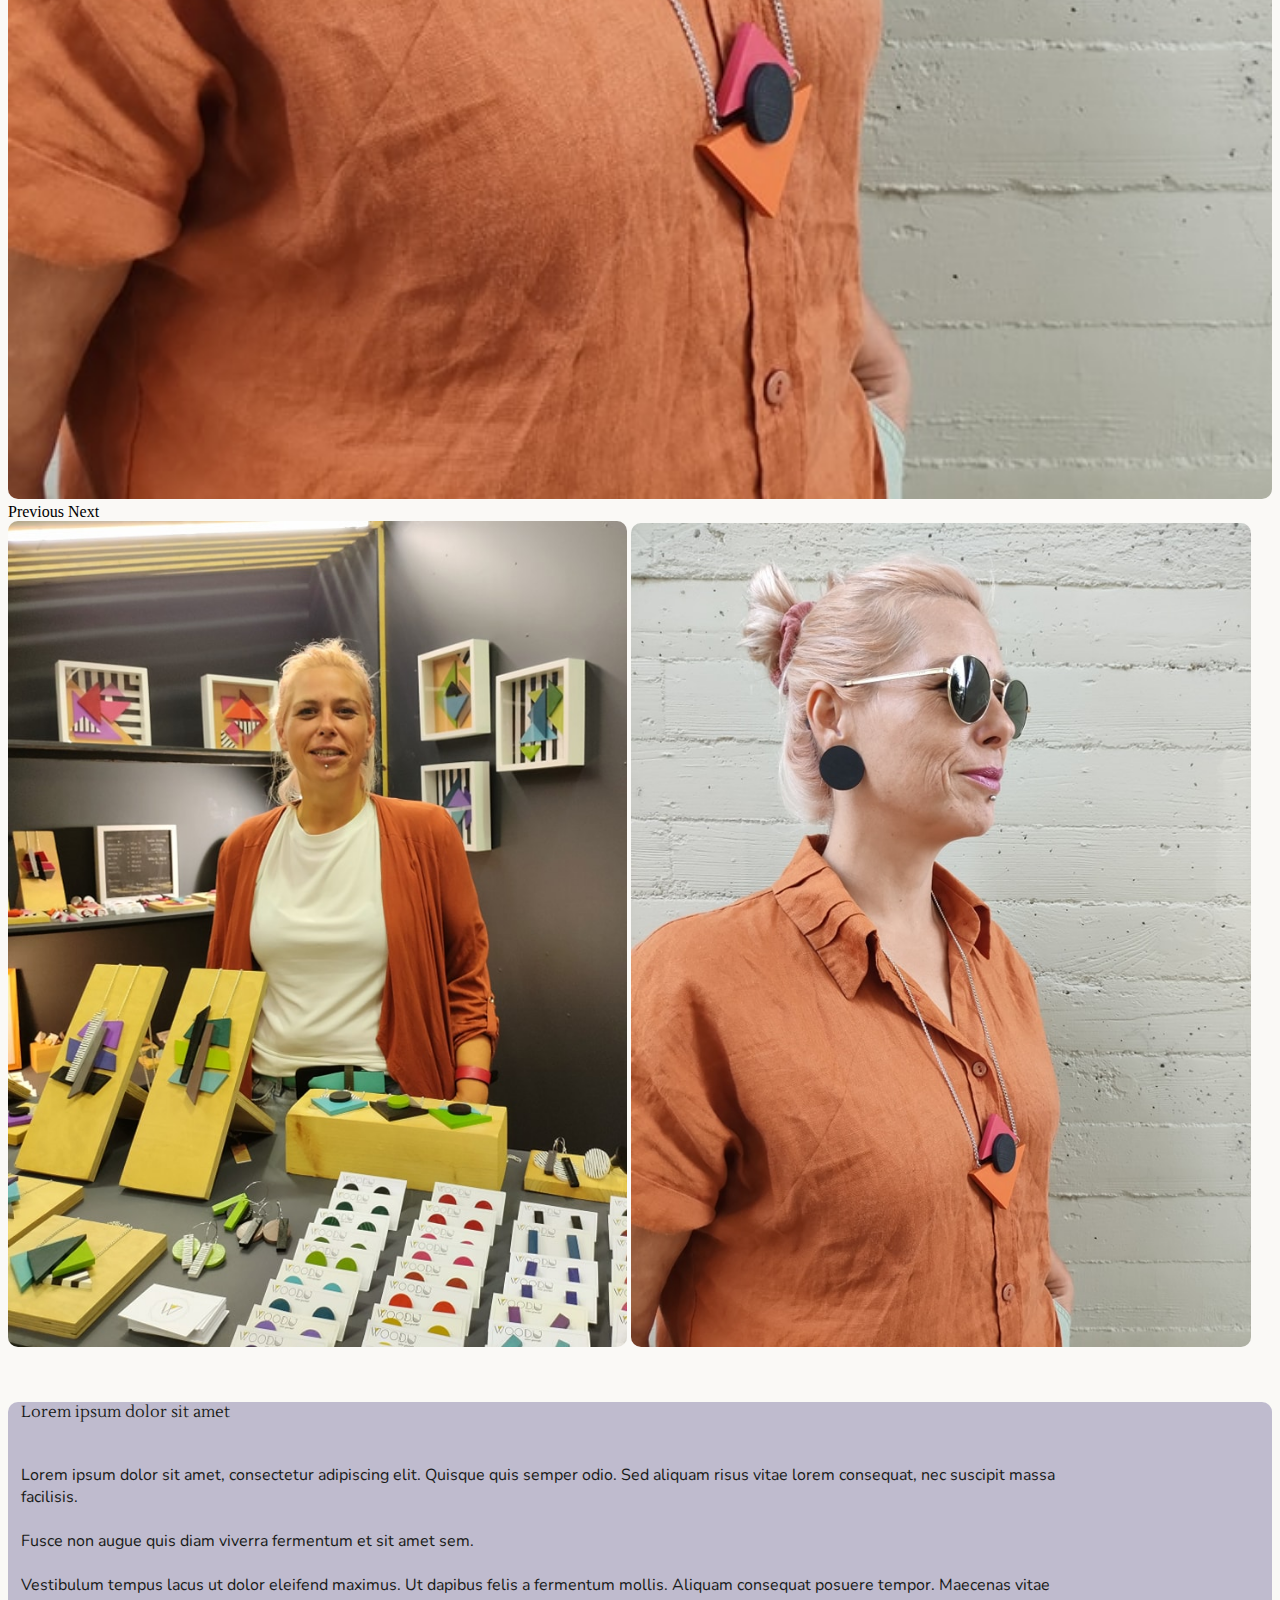
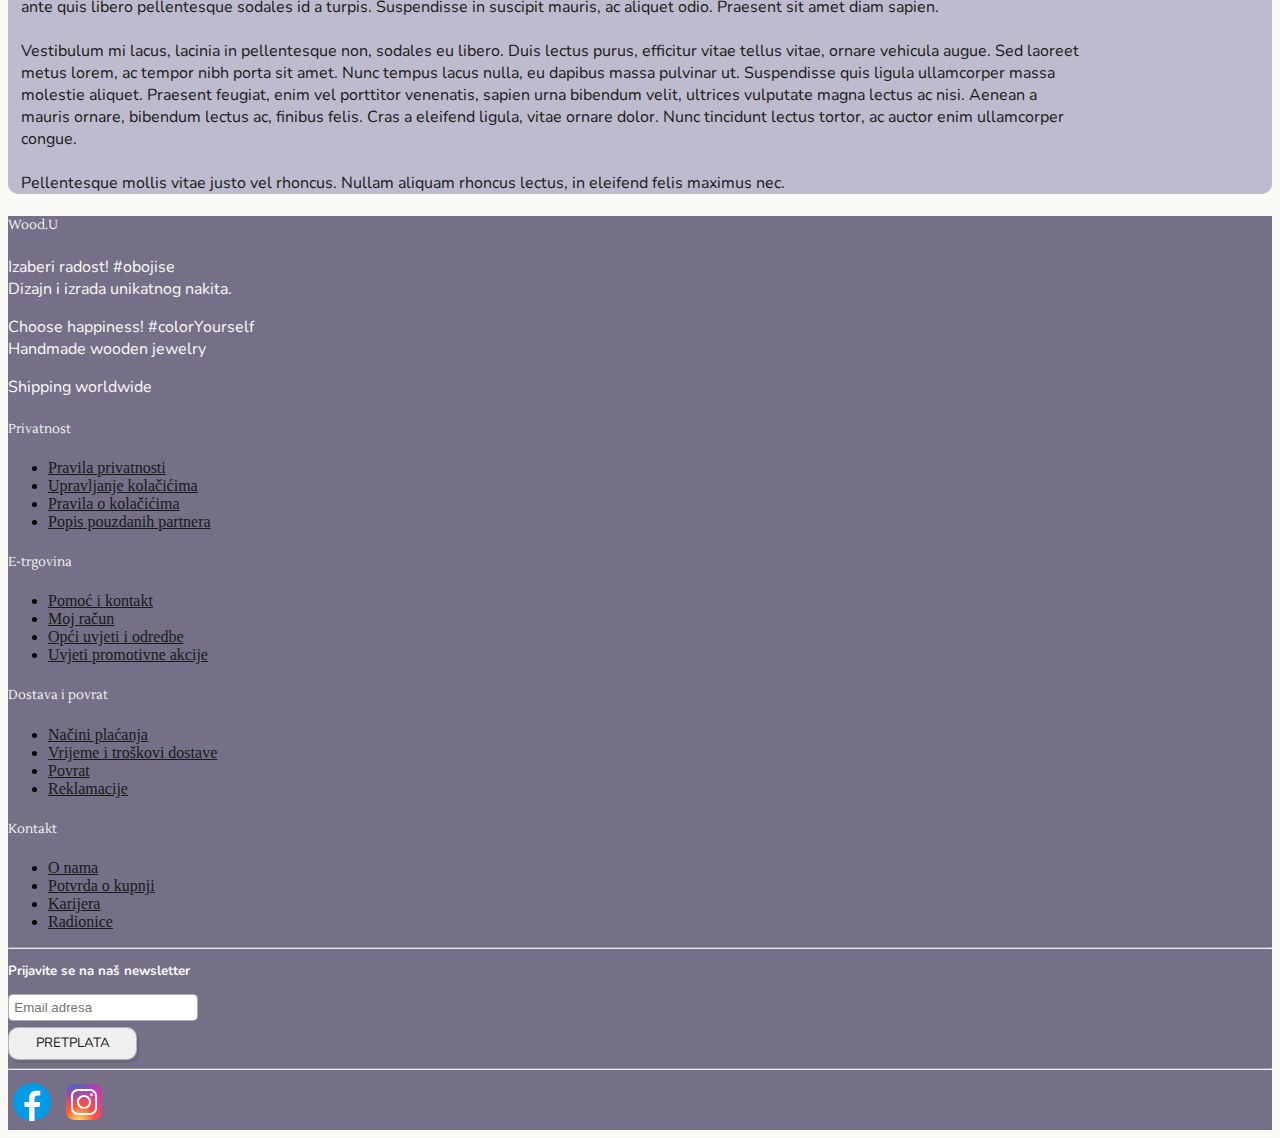
<file: Woodu/about.html>
<!DOCTYPE html>
<html lang="hr">
    <head>
        <meta charset="UTF-8">
        <meta name="viewport" content="width=device-width, initial-scale=1.0">
        <title>Wood.U | O nama</title>

        <link rel="stylesheet" href="style.css">
        <link rel="icon" href="images/favicon.ico" type="image/x-icon">

        <link rel="preconnect" href="https://fonts.googleapis.com">
        <link rel="preconnect" href="https://fonts.gstatic.com" crossorigin>
        <link href="https://fonts.googleapis.com/css2?family=Lustria&display=swap" rel="stylesheet">
        <link href="https://fonts.googleapis.com/css2?family=Nunito&display=swap" rel="stylesheet">

        <link href="https://cdn.jsdelivr.net/npm/bootstrap@5.3.2/dist/css/bootstrap.min.css" rel="stylesheet" integrity="sha384-T3c6CoIi6uLrA9TneNEoa7RxnatzjcDSCmG1MXxSR1GAsXEV/Dwwykc2MPK8M2HN" crossorigin="anonymous">
        <script src="https://cdn.jsdelivr.net/npm/bootstrap@5.3.2/dist/js/bootstrap.bundle.min.js" integrity="sha384-C6RzsynM9kWDrMNeT87bh95OGNyZPhcTNXj1NW7RuBCsyN/o0jlpcV8Qyq46cDfL" crossorigin="anonymous"></script>

        <link rel="stylesheet" href="https://fonts.googleapis.com/css2?family=Material+Symbols+Rounded:opsz,wght,FILL,GRAD@20..48,100..700,0..1,-50..200" />
        
    </head>
    <body>
        <nav class="container-fluid">
            <div class="row d-lg-none d-block">
                <div class="col-8 offset-2 d-sm-none">
                    <img src="images/logo.png" alt="logo" width="100%" height="auto" class="logo">
                </div>
                <div class="col-8 offset-2 d-none d-sm-block d-md-none" style="text-align: center;">
                    <img src="images/logo.png" alt="logo" width="75%" height="auto" class="logo">
                </div>
                <div class="col-8 offset-2 d-none d-md-block" style="text-align: center;">
                    <img src="images/logo.png" alt="logo" width="60%" height="auto" class="logo">
                </div>
            </div>
            <div class="row">
                <div class="col-lg-2 offset-1 d-none d-lg-block">
                    <img src="images/logo.png" alt="logo" width="100%" class="logo">
                </div>
                <div class="col-4 offset-1 d-none d-lg-block ">
                    <ul>
                        <li><a href="index.html">Početna</a></li>
                        <li><a href="products.html">Nakit</a></li>
                        <li><a href="about.html">O nama</a></li>
                        <li><a href="contact.html">Kontakt</a></li>
                    </ul>
                </div>
                
                <!-- hamburger menu -->
                <div class="col-2 offset-1 d-lg-none d-block d-inline-flex gap-1">
                    <ul>
                        <li class="nav_icons" >
                            <a class="" data-bs-toggle="collapse" href="#collapseMenu" role="button" aria-expanded="false" aria-controls="collapseMenu">
                                <span class="material-symbols-rounded">menu</span>
                            </a>
                        </li>
                    </ul>
                </div>
                
                <div class="col-lg-2 offset-lg-1 col-md-3 offset-md-5 col-sm-4 offset-sm-4 col-4 offset-4">
                    <ul> 
                        <li class="nav_icons"><a href="shopping_cart.html"><span class="material-symbols-rounded">shopping_cart</span><p>Košarica</p></a></li>
                        <li class="nav_icons"><a href="login.html"><span class="material-symbols-rounded">person</span><p>Angelina</p></a></li>
                    </ul>
                </div>

                <!-- hamburger menu expanded -->
                <div class="row">
                    <div class="col-10 offset-1 d-lg-none">
                        <div class="collapse" id="collapseMenu">
                            <div class="card card-body">
                                <ul style="display: block; ">
                                    <li><a href="index.html">Početna</a></li>
                                    <li><a href="products.html">Nakit</a></li>
                                    <li><a href="about.html">O nama</a></li>
                                    <li><a href="contact.html">Kontakt</a></li>
                                </ul>
                            </div>
                        </div>
                    </div>
                </div>

            </div>
        </nav>

        <main>
            <div class="container-fluid">
                <div class="row pt-3 mb-5">
                    <div class="col-10 offset-1">
                        <h2 style="text-align: center; ">“Drveni nakit brenda WOOD U namjenjen je odvažnim ženama koje biraju radost umjesto drame”</h2>
                    </div>
                </div>
                <div class="row mb-4">
                    <div class="col-xxl-4 col-10 offset-1 d-md-none d-xxl-block ">
                        <div id="carouselAboutId" class="carousel slide">
                            <div class="carousel-indicators">
                            <span type="button" data-bs-target="#carouselAboutId" data-bs-slide-to="0" class="active" aria-current="true" aria-label="Slide 1"></span>
                            <span type="button" data-bs-target="#carouselAboutId" data-bs-slide-to="1" aria-label="Slide 2"></span>
                            <!-- <span type="button" data-bs-target="#carouselAboutId" data-bs-slide-to="2" aria-label="Slide 3"></span> -->
                            </div>
                            <div class="carousel-inner">
                            <div class="carousel-item active">
                                <img src="images/portrait1.jpg" class="d-block w-100" alt="" width="100%" height="auto">
                            </div>
                            <div class="carousel-item">
                                <img src="images/portrait3.jpg" class="d-block w-100" alt="" width="100%" height="auto">
                            </div>
                            <!-- <div class="carousel-item">
                                <img src="images/portrait3.jpg" class="d-block w-100" alt="">
                            </div> -->
                            </div>
                            <span class="carousel-control-prev" type="button" data-bs-target="#carouselAboutId" data-bs-slide="prev">
                            <span class="carousel-control-prev-icon" aria-hidden="true"></span>
                            <span class="visually-hidden">Previous</span>
                            </span>
                            <span class="carousel-control-next" type="button" data-bs-target="#carouselAboutId" data-bs-slide="next">
                            <span class="carousel-control-next-icon" aria-hidden="true"></span>
                            <span class="visually-hidden">Next</span>
                            </span>
                        </div>
                    </div>
                    <div class="col-10 offset-1 flex-row d-none d-md-flex d-xxl-none justify-content-between">
                        <img src="images/portrait1.jpg" alt="" width="49%" height="auto">
                        <img src="images/portrait3.jpg" alt="" width="49%" height="auto">
                    </div>
                    <div class="col-xxl-6 col-md-10 col-10 offset-1 offset-xxl-0 mt-3 mt-xxl-0 text_box_bg">
                        <div class="about_text">
                            <h4 style="margin-bottom: 4%;"><b>Lorem ipsum dolor sit amet</b></h4>
                            <p>Lorem ipsum dolor sit amet, consectetur adipiscing elit. Quisque quis semper odio. Sed aliquam risus vitae lorem consequat, nec suscipit massa facilisis. 
                                <br><br>
                                Fusce non augue quis diam viverra fermentum et sit amet sem. 
                                <br><br>
                                Vestibulum tempus lacus ut dolor eleifend maximus. Ut dapibus felis a fermentum mollis. Aliquam consequat posuere tempor. Maecenas vitae ante quis libero pellentesque sodales id a turpis. 
                                Suspendisse in suscipit mauris, ac aliquet odio. Praesent sit amet diam sapien.
                                <br><br>
                                Vestibulum mi lacus, lacinia in pellentesque non, sodales eu libero. Duis lectus purus, efficitur vitae tellus vitae, ornare vehicula augue. 
                                Sed laoreet metus lorem, ac tempor nibh porta sit amet. Nunc tempus lacus nulla, eu dapibus massa pulvinar ut. Suspendisse quis ligula ullamcorper massa molestie aliquet. 
                                Praesent feugiat, enim vel porttitor venenatis, sapien urna bibendum velit, ultrices vulputate magna lectus ac nisi. Aenean a mauris ornare, bibendum lectus ac, finibus felis. 
                                Cras a eleifend ligula, vitae ornare dolor. Nunc tincidunt lectus tortor, ac auctor enim ullamcorper congue. 
                                <br><br>
                                Pellentesque mollis vitae justo vel rhoncus. Nullam aliquam rhoncus lectus, in eleifend felis maximus nec. 
                            </p>
                        </div>
                    </div>
                </div>
            </div>
        </main>

        <footer>
            <div class="container-fluid p-4 pb-0">
                <section>
                    <div class="row">
                        <div class="col-10 col-lg-2 col-md-6 mb-4 offset-1 ">
                            <h5>Wood.U</h5>
                            <p>Izaberi radost! #obojise<br>Dizajn i izrada unikatnog nakita.</p>
                            <p>Choose happiness! #colorYourself<br>Handmade wooden jewelry</p>
                            <p>Shipping worldwide</p>
                        </div>
                        
                        <div class="col-5 col-lg-2 offset-1 offset-lg-0 mb-4 mb-lg-0 ">
                            <h5 class="text-uppercase">Privatnost</h5>
                            <ul class="list-unstyled mb-0">
                                <li><a href="#!" class="text-white">Pravila privatnosti</a></li>
                                <li><a href="#!" class="text-white">Upravljanje kolačićima</a></li>
                                <li><a href="#!" class="text-white">Pravila o kolačićima</a></li>
                                <li><a href="#!" class="text-white">Popis pouzdanih partnera</a></li>
                            </ul>
                        </div>

                        <div class="col-5 col-lg-2 mb-4 mb-lg-0 ">
                            <h5 class="text-uppercase">E-trgovina</h5>
                            <ul class="list-unstyled mb-0">
                                <li><a href="#!" class="text-white">Pomoć i kontakt</a></li>
                                <li><a href="#!" class="text-white">Moj račun</a></li>
                                <li><a href="#!" class="text-white">Opći uvjeti i odredbe</a></li>
                                <li><a href="#!" class="text-white">Uvjeti promotivne akcije</a></li>
                            </ul>
                        </div>

                        <div class="col-5 col-lg-2 offset-1 offset-lg-0 mb-4 mb-lg-0 ">
                            <h5 class="text-uppercase">Dostava i povrat</h5>
                            <ul class="list-unstyled mb-0">
                                <li><a href="#!" class="text-white">Načini plaćanja</a></li>
                                <li><a href="#!" class="text-white">Vrijeme i troškovi dostave</a></li>
                                <li><a href="#!" class="text-white">Povrat</a></li>
                                <li><a href="#!" class="text-white">Reklamacije</a></li>
                            </ul>
                        </div>

                        <div class="col-5 col-lg-2 mb-4 mb-lg-0 ">
                            <h5 class="text-uppercase">Kontakt</h5>
                            <ul class="list-unstyled mb-0">
                                <li><a href="#!" class="text-white">O nama</a></li>
                                <li><a href="#!" class="text-white">Potvrda o kupnji</a></li>
                                <li><a href="#!" class="text-white">Karijera</a></li>
                                <li><a href="#!" class="text-white">Radionice</a></li>
                            </ul>
                        </div>
                    </div>
                </section>

                <hr class="mb-4" />

                <section>
                    <form>
                        <div class="row d-flex justify-content-center">
                            <div class="col-auto">
                                <p class="pt-2"><strong>Prijavite se na naš newsletter</strong></p>
                            </div>
                            <div class="col-md-5 col-12">
                                <input type="email" id="form5Example2" class="form-control" placeholder="Email adresa" />
                            </div>
                            <div class="col-auto">
                                <button type="submit" class="btn btn-outline-light mb-4">Pretplata</button>
                            </div>
                        </div>
                    </form>
                </section>

                <hr class="mb-4" />

                <section class=" pb-2 text-center">
                    <a href="https://www.facebook.com/WoodUColorYourself/" target="_blank"><div class="icons8-facebook"></div></a>
                    <a href="https://www.instagram.com/woodu.coloryourself/?hl=en" target="_blank"><div class="icons8-instagram"></div></a>
                </section>
            </div>
        </footer>

    </body>
</html>
</file>
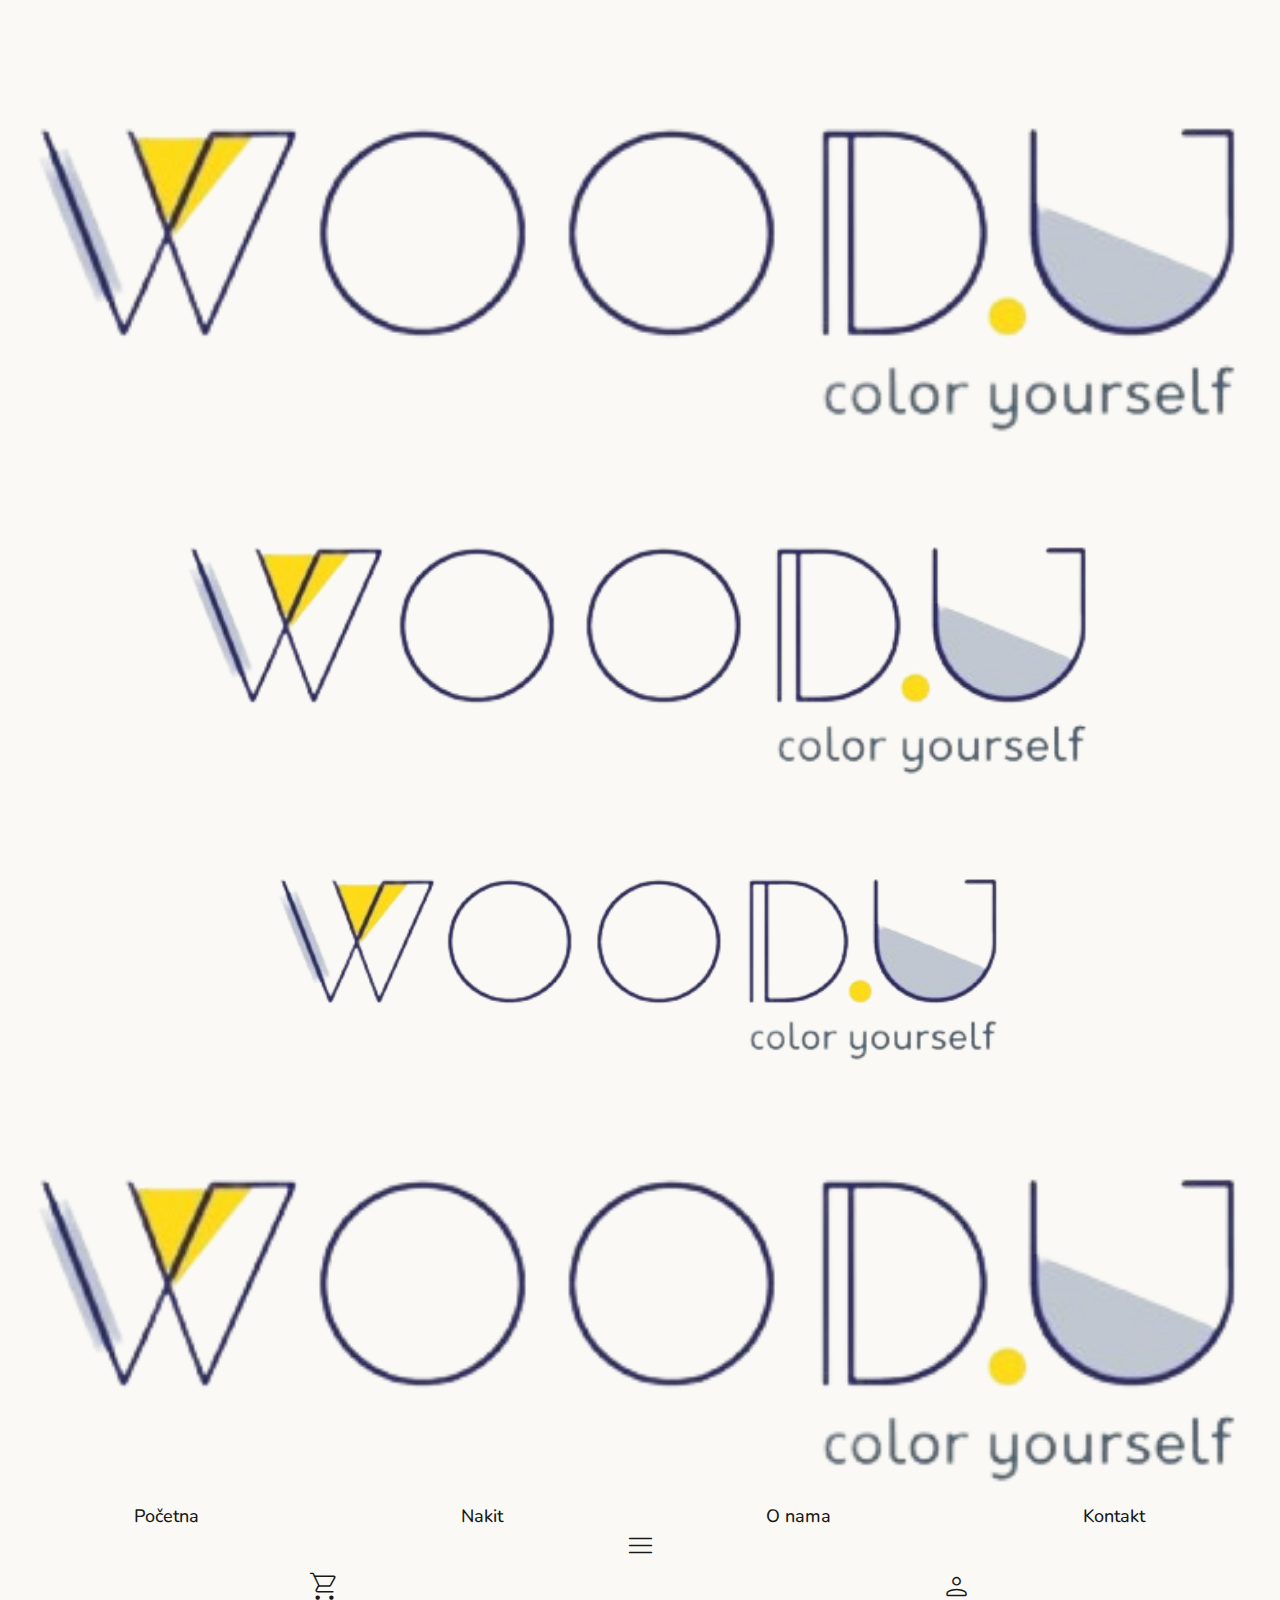
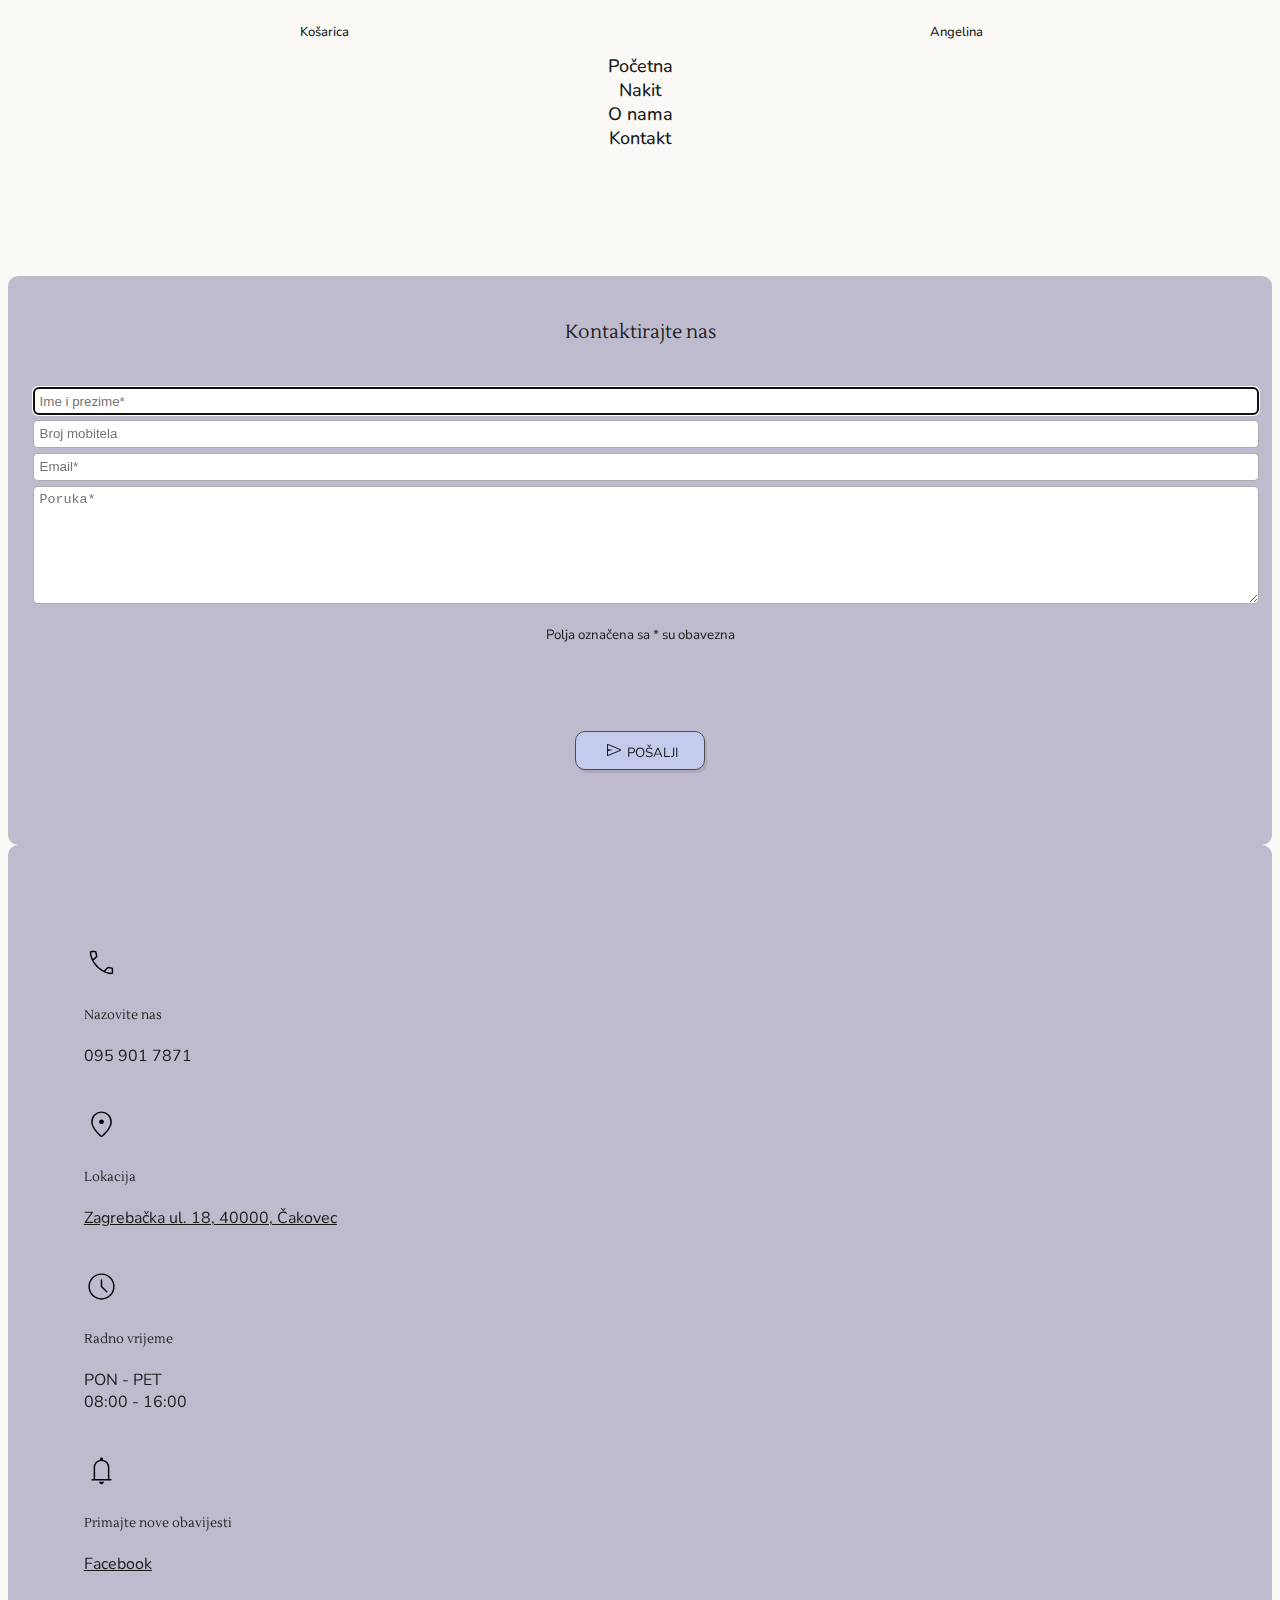
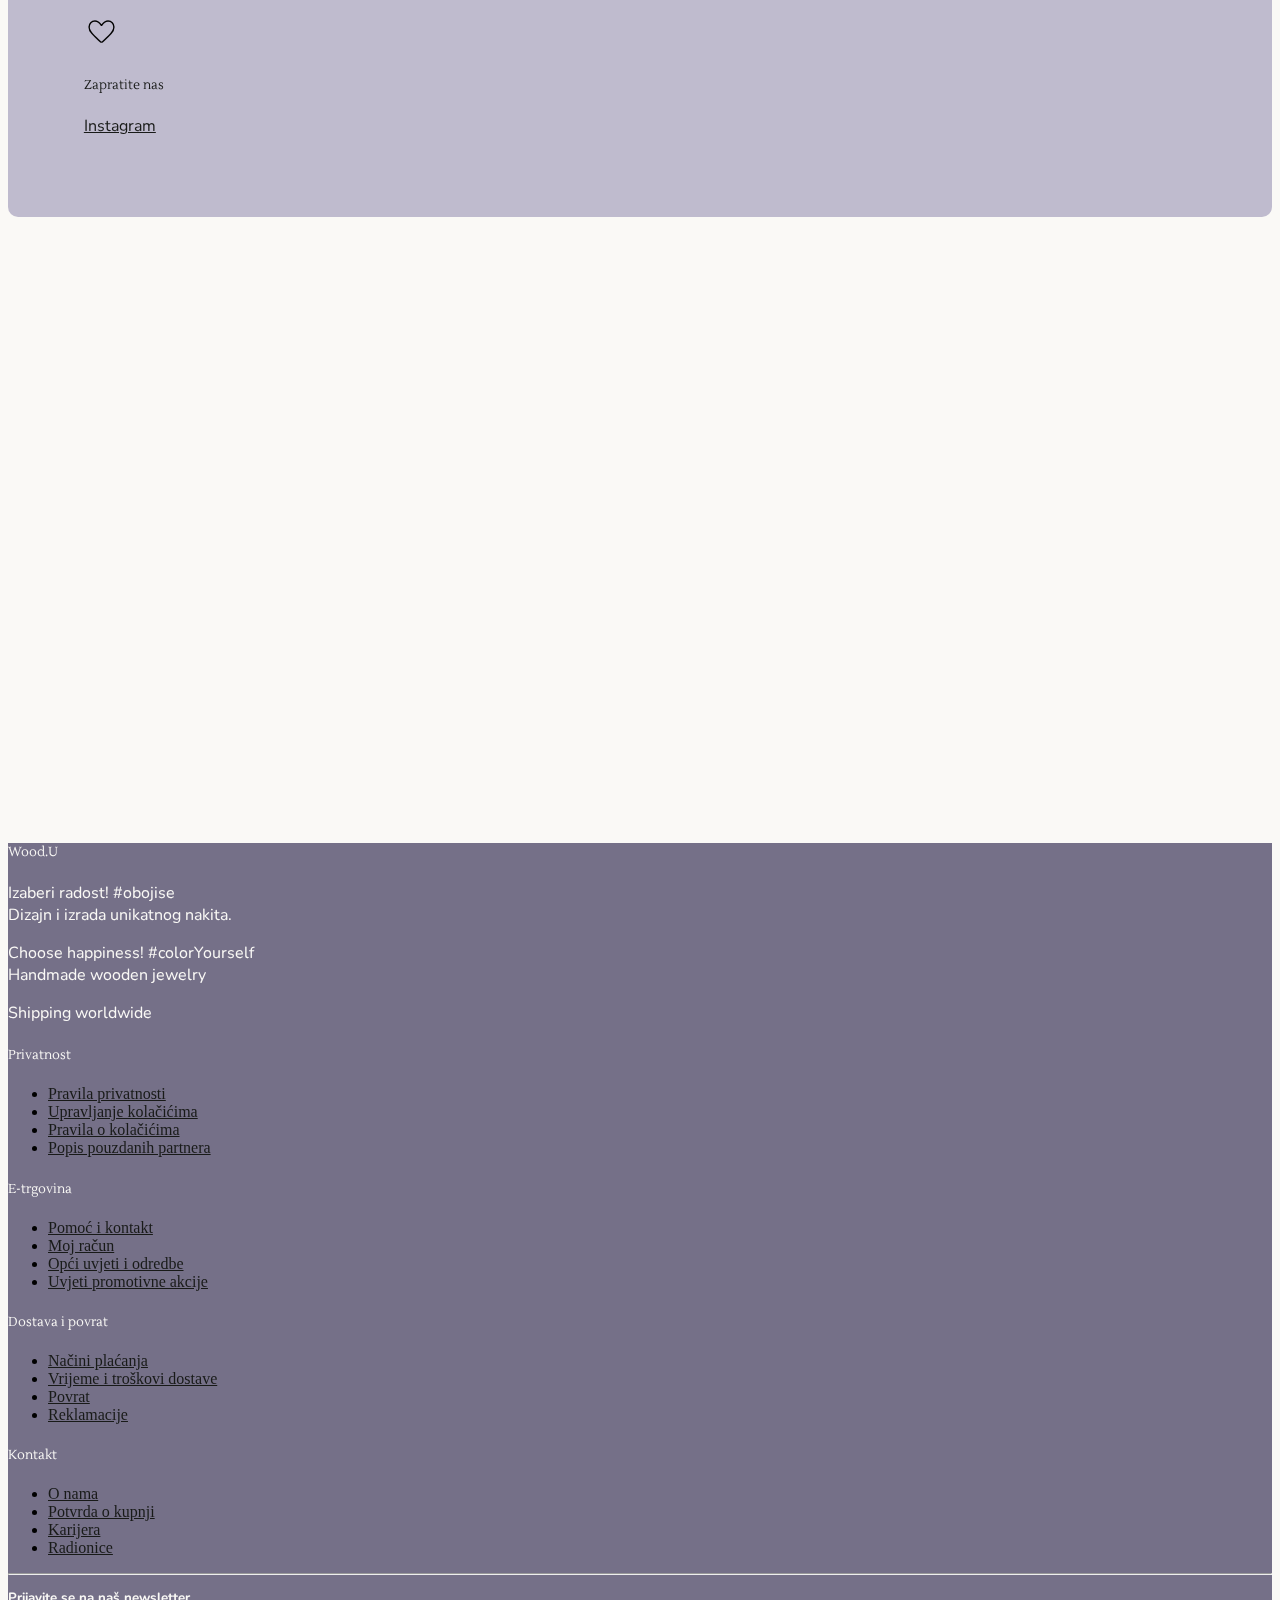
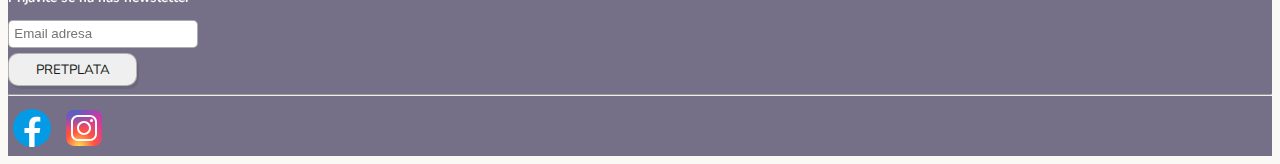
<file: Woodu/contact.html>
<!DOCTYPE html>
<html lang="hr">
    <head>
        <meta charset="UTF-8">
        <meta name="viewport" content="width=device-width, initial-scale=1.0">
        <title>Wood.U | Kontakt</title>

        <link rel="stylesheet" href="style.css">
        <link rel="icon" href="images/favicon.ico" type="image/x-icon">

        <link rel="preconnect" href="https://fonts.googleapis.com">
        <link rel="preconnect" href="https://fonts.gstatic.com" crossorigin>
        <link href="https://fonts.googleapis.com/css2?family=Lustria&display=swap" rel="stylesheet">
        <link href="https://fonts.googleapis.com/css2?family=Nunito&display=swap" rel="stylesheet">

        <link href="https://cdn.jsdelivr.net/npm/bootstrap@5.3.2/dist/css/bootstrap.min.css" rel="stylesheet" integrity="sha384-T3c6CoIi6uLrA9TneNEoa7RxnatzjcDSCmG1MXxSR1GAsXEV/Dwwykc2MPK8M2HN" crossorigin="anonymous">
        <script src="https://cdn.jsdelivr.net/npm/bootstrap@5.3.2/dist/js/bootstrap.bundle.min.js" integrity="sha384-C6RzsynM9kWDrMNeT87bh95OGNyZPhcTNXj1NW7RuBCsyN/o0jlpcV8Qyq46cDfL" crossorigin="anonymous"></script>

        <link rel="stylesheet" href="https://fonts.googleapis.com/css2?family=Material+Symbols+Rounded:opsz,wght,FILL,GRAD@20..48,100..700,0..1,-50..200" />
        
    </head>
    <body>
        <nav class="container-fluid">
            <div class="row d-lg-none d-block">
                <div class="col-8 offset-2 d-sm-none">
                    <img src="images/logo.png" alt="logo" width="100%" height="auto" class="logo">
                </div>
                <div class="col-8 offset-2 d-none d-sm-block d-md-none" style="text-align: center;">
                    <img src="images/logo.png" alt="logo" width="75%" height="auto" class="logo">
                </div>
                <div class="col-8 offset-2 d-none d-md-block" style="text-align: center;">
                    <img src="images/logo.png" alt="logo" width="60%" height="auto" class="logo">
                </div>
            </div>
            <div class="row">
                <div class="col-lg-2 offset-1 d-none d-lg-block">
                    <img src="images/logo.png" alt="logo" width="100%" class="logo">
                </div>
                <div class="col-4 offset-1 d-none d-lg-block ">
                    <ul>
                        <li><a href="index.html">Početna</a></li>
                        <li><a href="products.html">Nakit</a></li>
                        <li><a href="about.html">O nama</a></li>
                        <li><a href="contact.html">Kontakt</a></li>
                    </ul>
                </div>
                
                <!-- hamburger menu -->
                <div class="col-2 offset-1 d-lg-none d-block d-inline-flex gap-1">
                    <ul>
                        <li class="nav_icons" >
                            <a class="" data-bs-toggle="collapse" href="#collapseMenu" role="button" aria-expanded="false" aria-controls="collapseMenu">
                                <span class="material-symbols-rounded">menu</span>
                            </a>
                        </li>
                    </ul>
                </div>
                
                <div class="col-lg-2 offset-lg-1 col-md-3 offset-md-5 col-sm-4 offset-sm-4 col-4 offset-4">
                    <ul> 
                        <li class="nav_icons"><a href="shopping_cart.html"><span class="material-symbols-rounded">shopping_cart</span><p>Košarica</p></a></li>
                        <li class="nav_icons"><a href="login.html"><span class="material-symbols-rounded">person</span><p>Angelina</p></a></li>
                    </ul>
                </div>

                <!-- hamburger menu expanded -->
                <div class="row">
                    <div class="col-10 offset-1 d-lg-none">
                        <div class="collapse" id="collapseMenu">
                            <div class="card card-body">
                                <ul style="display: block; ">
                                    <li><a href="index.html">Početna</a></li>
                                    <li><a href="products.html">Nakit</a></li>
                                    <li><a href="about.html">O nama</a></li>
                                    <li><a href="contact.html">Kontakt</a></li>
                                </ul>
                            </div>
                        </div>
                    </div>
                </div>

            </div>
        </nav>

        <main>
            <div class="container-fluid pb-5">
                <div class="row">
                    <div class="col-lg-7 col-10 offset-1 pb-3 pb-lg-0">
                        <div class="text_box_bg" style="padding: 2% 2% 5% 2%; height: 100%;">
                            <h3 class="d-flex flex-row justify-content-center py-3" style="padding-bottom: 2%; text-align: center;">Kontaktirajte nas</h3>
                            <!-- <form id="contact_form" class="offset-2">
                                <input type="text" placeholder="Ime i prezime*" autocomplete="name" required autofocus><br>
                                <input type="tel" placeholder="Broj mobitela" autocomplete="tel"><br>
                                <input type="email" placeholder="Email*" autocomplete="email" required><br>
                                <textarea placeholder="Poruka*" required rows="5"></textarea>
                                <p>Polja označena sa * su obavezna</p> 
                                <button type="submit" class="submit"><span class="material-symbols-rounded">send</span>Pošalji</button>
                            </form> -->

                            <div class="row">
                                <form id="contact_form">
                                    <div class="row">
                                        <div class="col-10 col-sm-8 col-xxl-4 offset-1 offset-sm-2 offset-xxl-3">
                                            <input type="text" placeholder="Ime i prezime*" autocomplete="name" required autofocus><br>
                                        </div>
                                        <div class="col-10 col-sm-8 col-xxl-4 offset-1 offset-sm-2 offset-xxl-3">
                                            <input type="tel" placeholder="Broj mobitela" autocomplete="tel"><br>
                                        </div>
                                        <div class="col-10 col-sm-8 col-xxl-4 offset-1 offset-sm-2 offset-xxl-3">
                                            <input type="email" placeholder="Email*" autocomplete="email" required><br>
                                        </div>
                                        <div class="col-10 col-sm-8 col-xxl-6 offset-1 offset-sm-2 offset-xxl-3">
                                            <textarea placeholder="Poruka*" required rows="7"></textarea>
                                        </div>
                                        <div class="col-10 col-sm-8 col-xxl-6 offset-1 offset-sm-2 offset-xxl-3" style="text-align: center;">
                                            <p>Polja označena sa * su obavezna</p> 
                                        </div>
                                        <div class="col-10 col-sm-8 col-xxl-6 offset-1 offset-sm-2 offset-xxl-3" style="text-align: center;">
                                            <button type="submit" class="submit"><span class="material-symbols-rounded" style="vertical-align: text-bottom;">send</span>Pošalji</button>
                                        </div>
                                    </div>
                                </form>
                            </div>
                        </div>
                    </div>
                    <div class="col-lg-3 col-10 offset-lg-0 offset-1">
                        <div class="text_box_bg" style="padding: 6% 0% 5% 6%; height: 100%;">
                            <div class="pb-3 d-flex flex-row">
                                <div class="nav_icons" style="padding: 2% 4% 0% 0%;"><span class="material-symbols-rounded">call</span></div>
                                <div style="padding-right: 8%;">
                                    <h5>Nazovite nas</h5>
                                    <p>095 901 7871</p>
                                </div>
                            </div>
                            <div class="pb-3 d-flex flex-row">
                                <div class="nav_icons" style="padding: 2% 4% 0% 0%;"><span class="material-symbols-rounded">location_on</span></div>
                                <div style="padding-right: 8%;">
                                    <h5>Lokacija</h5>
                                    <p><a href="https://maps.app.goo.gl/G729vzVmCgqweqzE9" target="_blank"><u>Zagrebačka ul. 18, 40000, Čakovec</u></a></p>
                                </div>
                            </div>
                            <div class="pb-3 d-flex flex-row">
                                <div class="nav_icons" style="padding: 2% 4% 0% 0%;"><span class="material-symbols-rounded">schedule</span></div>
                                <div style="padding-right: 8%;">
                                    <h5>Radno vrijeme</h5>
                                    <p>PON - PET<br> 08:00 - 16:00</p>
                                </div>
                            </div>
                            <div class="pb-3 d-flex flex-row">
                                <div class="nav_icons" style="padding: 2% 4% 0% 0%;"><span class="material-symbols-rounded">notifications</span></div>
                                <div style="padding-right: 8%;">
                                    <h5>Primajte nove obavijesti</h5>
                                    <p><a href="https://www.facebook.com/WoodUColorYourself/" target="_blank"><u>Facebook</u></a></p>
                                </div>
                            </div>
                            <div class="pb-3 d-flex flex-row">
                                <div class="nav_icons" style="padding: 2% 4% 0% 0%;"><span class="material-symbols-rounded">favorite</span></div>
                                <div style="padding-right: 8%;">
                                    <h5>Zapratite nas</h5>
                                    <p><a href="https://www.instagram.com/woodu.coloryourself/" target="_blank"><u>Instagram</u></a></p>
                                </div>
                            </div>
                        </div>
                    </div>
                </div>
            </div>
            
            <div class="container-fluid">
                <div class="row mb-5">
                    <div class="col-10 offset-1">
                        <iframe src="https://www.google.com/maps/embed?pb=!1m18!1m12!1m3!1d5504.619398323423!2d16.417868075457612!3d46.38308224223815!2m3!1f0!2f0!3f0!3m2!1i1024!2i768!4f13.1!3m3!1m2!1s0x4768ad0716da9155%3A0xea0f5ef96427ed0d!2sZagreba%C4%8Dka%20ul.%2018%2C%2040000%2C%20%C4%8Cakovec!5e0!3m2!1sen!2shr!4v1705257363186!5m2!1sen!2shr" 
                        width="100%" height="600" style="border:0;" allowfullscreen="" loading="lazy" referrerpolicy="no-referrer-when-downgrade"></iframe>
                    </div>
                </div>
            </div>

        </main>

        <footer>
            <div class="container-fluid p-4 pb-0">
                <section>
                    <div class="row">
                        <div class="col-10 col-lg-2 col-md-6 mb-4 offset-1 ">
                            <h5>Wood.U</h5>
                            <p>Izaberi radost! #obojise<br>Dizajn i izrada unikatnog nakita.</p>
                            <p>Choose happiness! #colorYourself<br>Handmade wooden jewelry</p>
                            <p>Shipping worldwide</p>
                        </div>
                        
                        <div class="col-5 col-lg-2 offset-1 offset-lg-0 mb-4 mb-lg-0 ">
                            <h5 class="text-uppercase">Privatnost</h5>
                            <ul class="list-unstyled mb-0">
                                <li><a href="#!" class="text-white">Pravila privatnosti</a></li>
                                <li><a href="#!" class="text-white">Upravljanje kolačićima</a></li>
                                <li><a href="#!" class="text-white">Pravila o kolačićima</a></li>
                                <li><a href="#!" class="text-white">Popis pouzdanih partnera</a></li>
                            </ul>
                        </div>

                        <div class="col-5 col-lg-2 mb-4 mb-lg-0 ">
                            <h5 class="text-uppercase">E-trgovina</h5>
                            <ul class="list-unstyled mb-0">
                                <li><a href="#!" class="text-white">Pomoć i kontakt</a></li>
                                <li><a href="#!" class="text-white">Moj račun</a></li>
                                <li><a href="#!" class="text-white">Opći uvjeti i odredbe</a></li>
                                <li><a href="#!" class="text-white">Uvjeti promotivne akcije</a></li>
                            </ul>
                        </div>

                        <div class="col-5 col-lg-2 offset-1 offset-lg-0 mb-4 mb-lg-0 ">
                            <h5 class="text-uppercase">Dostava i povrat</h5>
                            <ul class="list-unstyled mb-0">
                                <li><a href="#!" class="text-white">Načini plaćanja</a></li>
                                <li><a href="#!" class="text-white">Vrijeme i troškovi dostave</a></li>
                                <li><a href="#!" class="text-white">Povrat</a></li>
                                <li><a href="#!" class="text-white">Reklamacije</a></li>
                            </ul>
                        </div>

                        <div class="col-5 col-lg-2 mb-4 mb-lg-0 ">
                            <h5 class="text-uppercase">Kontakt</h5>
                            <ul class="list-unstyled mb-0">
                                <li><a href="#!" class="text-white">O nama</a></li>
                                <li><a href="#!" class="text-white">Potvrda o kupnji</a></li>
                                <li><a href="#!" class="text-white">Karijera</a></li>
                                <li><a href="#!" class="text-white">Radionice</a></li>
                            </ul>
                        </div>
                    </div>
                </section>

                <hr class="mb-4" />

                <section>
                    <form>
                        <div class="row d-flex justify-content-center">
                            <div class="col-auto">
                                <p class="pt-2"><strong>Prijavite se na naš newsletter</strong></p>
                            </div>
                            <div class="col-md-5 col-12">
                                <input type="email" id="form5Example2" class="form-control" placeholder="Email adresa" />
                            </div>
                            <div class="col-auto">
                                <button type="submit" class="btn btn-outline-light mb-4">Pretplata</button>
                            </div>
                        </div>
                    </form>
                </section>

                <hr class="mb-4" />

                <section class=" pb-2 text-center">
                    <a href="https://www.facebook.com/WoodUColorYourself/" target="_blank"><div class="icons8-facebook"></div></a>
                    <a href="https://www.instagram.com/woodu.coloryourself/?hl=en" target="_blank"><div class="icons8-instagram"></div></a>
                </section>
            </div>
        </footer>

    </body>
</html>
</file>
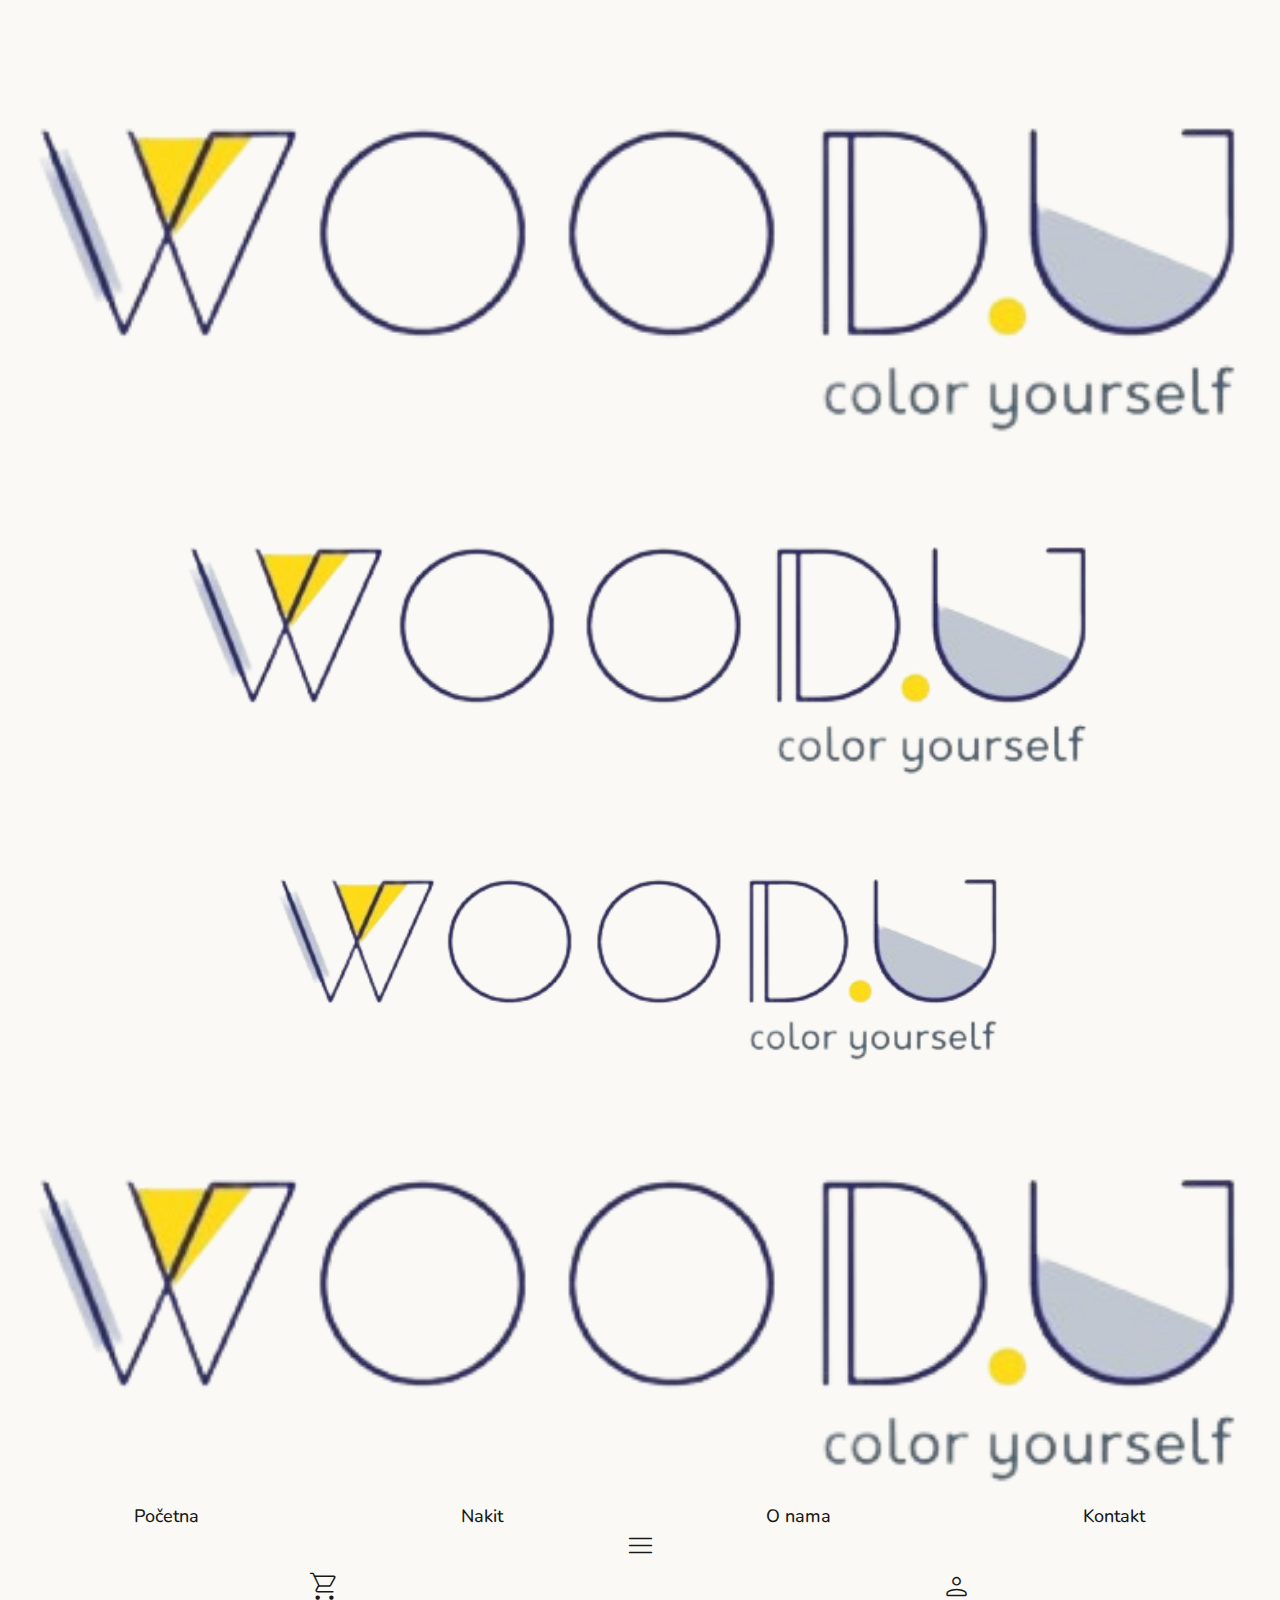
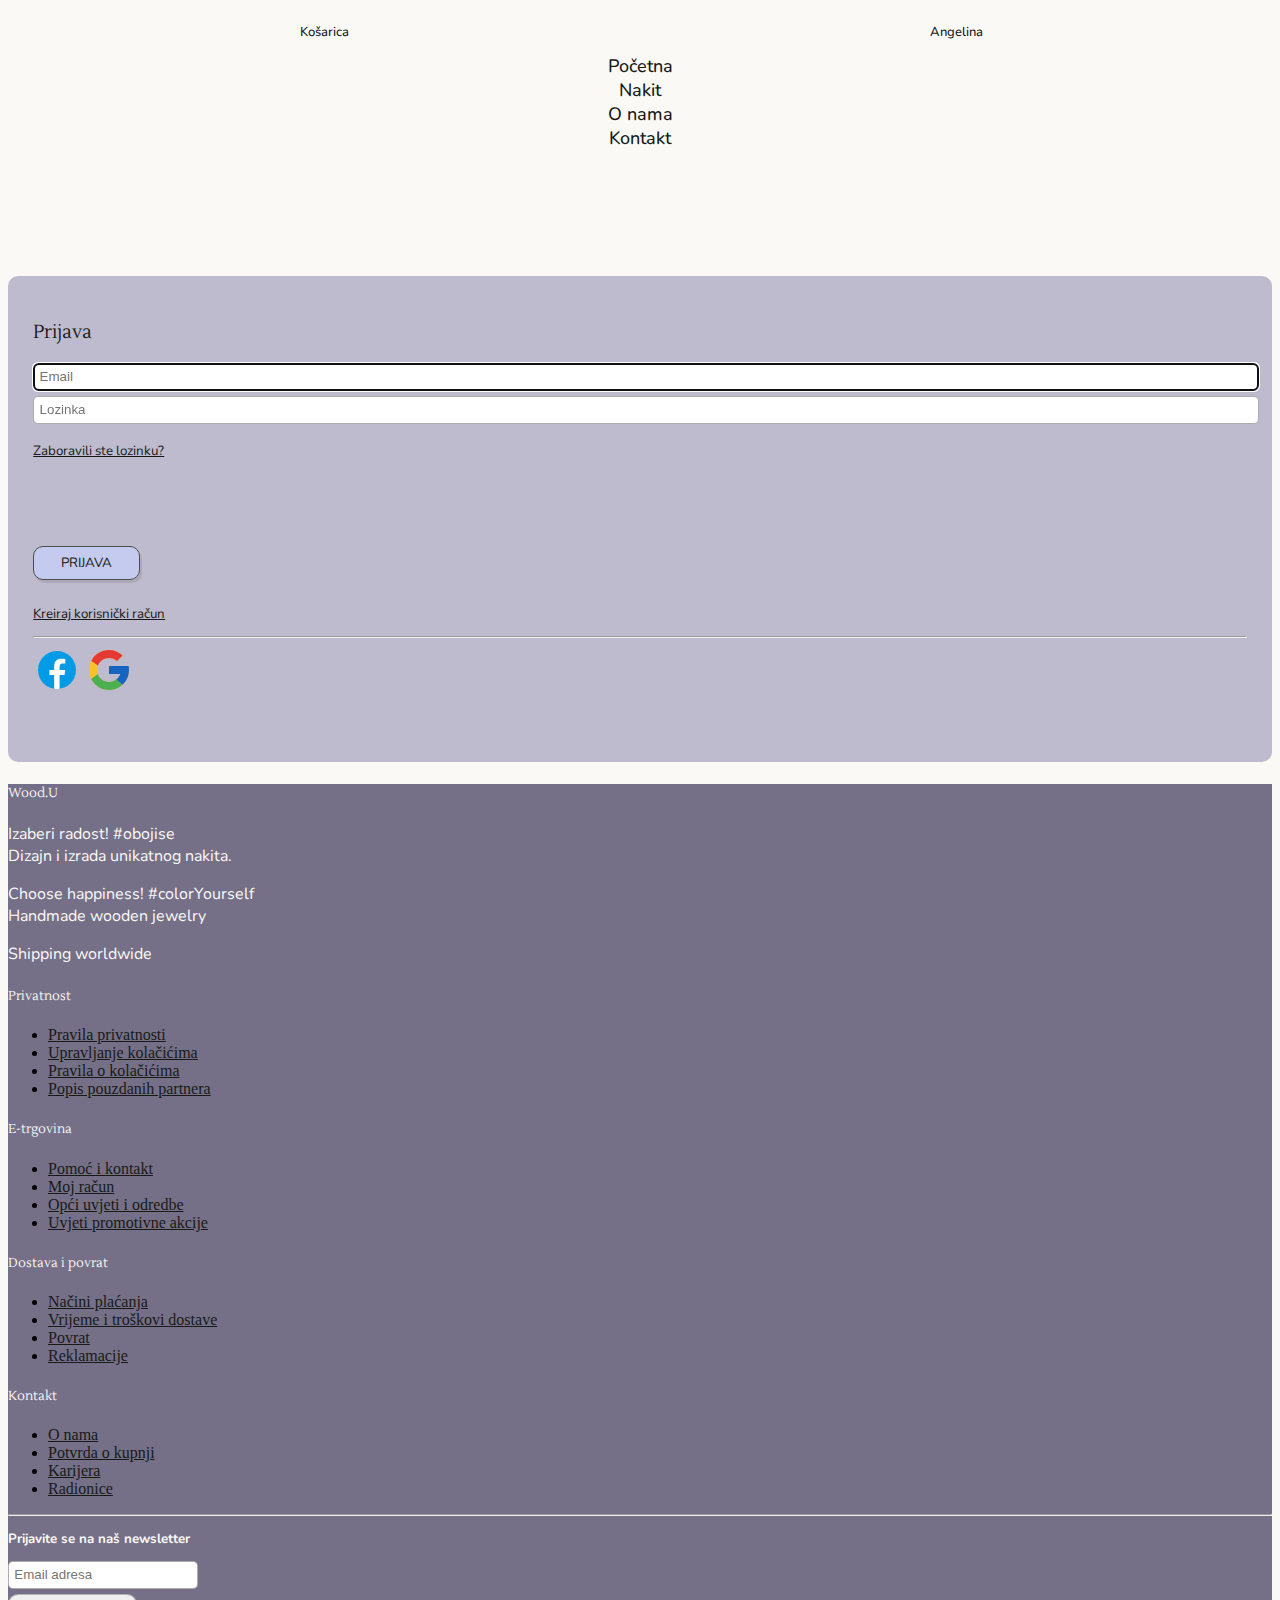
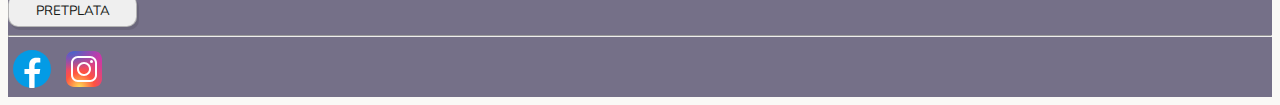
<file: Woodu/login.html>
<!DOCTYPE html>
<html lang="hr">
    <head>
        <meta charset="UTF-8">
        <meta name="viewport" content="width=device-width, initial-scale=1.0">
        <title>Wood.U | Login</title>

        <link rel="stylesheet" href="style.css">
        <link rel="icon" href="images/favicon.ico" type="image/x-icon">

        <link rel="preconnect" href="https://fonts.googleapis.com">
        <link rel="preconnect" href="https://fonts.gstatic.com" crossorigin>
        <link href="https://fonts.googleapis.com/css2?family=Lustria&display=swap" rel="stylesheet">
        <link href="https://fonts.googleapis.com/css2?family=Nunito&display=swap" rel="stylesheet">

        <link href="https://cdn.jsdelivr.net/npm/bootstrap@5.3.2/dist/css/bootstrap.min.css" rel="stylesheet" integrity="sha384-T3c6CoIi6uLrA9TneNEoa7RxnatzjcDSCmG1MXxSR1GAsXEV/Dwwykc2MPK8M2HN" crossorigin="anonymous">
        <script src="https://cdn.jsdelivr.net/npm/bootstrap@5.3.2/dist/js/bootstrap.bundle.min.js" integrity="sha384-C6RzsynM9kWDrMNeT87bh95OGNyZPhcTNXj1NW7RuBCsyN/o0jlpcV8Qyq46cDfL" crossorigin="anonymous"></script>

        <link rel="stylesheet" href="https://fonts.googleapis.com/css2?family=Material+Symbols+Rounded:opsz,wght,FILL,GRAD@20..48,100..700,0..1,-50..200" />
        
    </head>
    <body>
        <nav class="container-fluid">
            <div class="row d-lg-none d-block">
                <div class="col-8 offset-2 d-sm-none">
                    <img src="images/logo.png" alt="logo" width="100%" height="auto" class="logo">
                </div>
                <div class="col-8 offset-2 d-none d-sm-block d-md-none" style="text-align: center;">
                    <img src="images/logo.png" alt="logo" width="75%" height="auto" class="logo">
                </div>
                <div class="col-8 offset-2 d-none d-md-block" style="text-align: center;">
                    <img src="images/logo.png" alt="logo" width="60%" height="auto" class="logo">
                </div>
            </div>
            <div class="row">
                <div class="col-lg-2 offset-1 d-none d-lg-block">
                    <img src="images/logo.png" alt="logo" width="100%" class="logo">
                </div>
                <div class="col-4 offset-1 d-none d-lg-block ">
                    <ul>
                        <li><a href="index.html">Početna</a></li>
                        <li><a href="products.html">Nakit</a></li>
                        <li><a href="about.html">O nama</a></li>
                        <li><a href="contact.html">Kontakt</a></li>
                    </ul>
                </div>
                
                <!-- hamburger menu -->
                <div class="col-2 offset-1 d-lg-none d-block d-inline-flex gap-1">
                    <ul>
                        <li class="nav_icons" >
                            <a class="" data-bs-toggle="collapse" href="#collapseMenu" role="button" aria-expanded="false" aria-controls="collapseMenu">
                                <span class="material-symbols-rounded">menu</span>
                            </a>
                        </li>
                    </ul>
                </div>
                
                <div class="col-lg-2 offset-lg-1 col-md-3 offset-md-5 col-sm-4 offset-sm-4 col-4 offset-4">
                    <ul> 
                        <li class="nav_icons"><a href="shopping_cart.html"><span class="material-symbols-rounded">shopping_cart</span><p>Košarica</p></a></li>
                        <li class="nav_icons"><a href="login.html"><span class="material-symbols-rounded">person</span><p>Angelina</p></a></li>
                    </ul>
                </div>

                <!-- hamburger menu expanded -->
                <div class="row">
                    <div class="col-10 offset-1 d-lg-none">
                        <div class="collapse" id="collapseMenu">
                            <div class="card card-body">
                                <ul style="display: block; ">
                                    <li><a href="index.html">Početna</a></li>
                                    <li><a href="products.html">Nakit</a></li>
                                    <li><a href="about.html">O nama</a></li>
                                    <li><a href="contact.html">Kontakt</a></li>
                                </ul>
                            </div>
                        </div>
                    </div>
                </div>

            </div>
        </nav>

        <main>
            <div class="container-fluid">
                <div class="row justify-content-center pb-5">
                    <div class="col-10 col-md-8 col-lg-6">
                        <div class="text_box_bg text-center py-5" style="padding: 2% 2% 5% 2%; height: 100%;">
                            <h3 class="d-md-block py-3">Prijava</h3>
                            <form id="login_form">
                                <div class="row">
                                    <div class="col-10 col-sm-6 col-xxl-4 offset-1 offset-sm-3 offset-xxl-4">
                                        <input type="email" placeholder="Email" autocomplete="email" required autofocus><br>
                                    </div>
                                </div>
                                <div class="row">
                                    <div class="col-10 col-sm-6 col-xxl-4 offset-1 offset-sm-3 offset-xxl-4">
                                        <input type="password" placeholder="Lozinka" autocomplete="current-password" required><br>
                                    </div>
                                </div>
                                <p><a href=""><u>Zaboravili ste lozinku?</u></a></p>
                                <button type="submit" class="submit">Prijava</button>
                                <p><a href="signup.html"><u>Kreiraj korisnički račun</u></a></p>
                            </form>

                            <hr class="mb-4" />

                            <div class="rowtext-center mt-4 ">
                                <div class="col">
                                    <a href="#!" class="text-white"><div class="icons8-facebook"></div></a>
                                    <a href="#!" class="text-white"><div class="icons8-google"></div></a>
                                </div>
                            </div>
                        </div>
                    </div>
                </div>
            </div>
        </main>

        <footer>
            <div class="container-fluid p-4 pb-0">
                <section>
                    <div class="row">
                        <div class="col-10 col-lg-2 col-md-6 mb-4 offset-1 ">
                            <h5>Wood.U</h5>
                            <p>Izaberi radost! #obojise<br>Dizajn i izrada unikatnog nakita.</p>
                            <p>Choose happiness! #colorYourself<br>Handmade wooden jewelry</p>
                            <p>Shipping worldwide</p>
                        </div>
                        
                        <div class="col-5 col-lg-2 offset-1 offset-lg-0 mb-4 mb-lg-0 ">
                            <h5 class="text-uppercase">Privatnost</h5>
                            <ul class="list-unstyled mb-0">
                                <li><a href="#!" class="text-white">Pravila privatnosti</a></li>
                                <li><a href="#!" class="text-white">Upravljanje kolačićima</a></li>
                                <li><a href="#!" class="text-white">Pravila o kolačićima</a></li>
                                <li><a href="#!" class="text-white">Popis pouzdanih partnera</a></li>
                            </ul>
                        </div>

                        <div class="col-5 col-lg-2 mb-4 mb-lg-0 ">
                            <h5 class="text-uppercase">E-trgovina</h5>
                            <ul class="list-unstyled mb-0">
                                <li><a href="#!" class="text-white">Pomoć i kontakt</a></li>
                                <li><a href="#!" class="text-white">Moj račun</a></li>
                                <li><a href="#!" class="text-white">Opći uvjeti i odredbe</a></li>
                                <li><a href="#!" class="text-white">Uvjeti promotivne akcije</a></li>
                            </ul>
                        </div>

                        <div class="col-5 col-lg-2 offset-1 offset-lg-0 mb-4 mb-lg-0 ">
                            <h5 class="text-uppercase">Dostava i povrat</h5>
                            <ul class="list-unstyled mb-0">
                                <li><a href="#!" class="text-white">Načini plaćanja</a></li>
                                <li><a href="#!" class="text-white">Vrijeme i troškovi dostave</a></li>
                                <li><a href="#!" class="text-white">Povrat</a></li>
                                <li><a href="#!" class="text-white">Reklamacije</a></li>
                            </ul>
                        </div>

                        <div class="col-5 col-lg-2 mb-4 mb-lg-0 ">
                            <h5 class="text-uppercase">Kontakt</h5>
                            <ul class="list-unstyled mb-0">
                                <li><a href="#!" class="text-white">O nama</a></li>
                                <li><a href="#!" class="text-white">Potvrda o kupnji</a></li>
                                <li><a href="#!" class="text-white">Karijera</a></li>
                                <li><a href="#!" class="text-white">Radionice</a></li>
                            </ul>
                        </div>
                    </div>
                </section>

                <hr class="mb-4" />

                <section>
                    <form>
                        <div class="row d-flex justify-content-center">
                            <div class="col-auto">
                                <p class="pt-2"><strong>Prijavite se na naš newsletter</strong></p>
                            </div>
                            <div class="col-md-5 col-12">
                                <input type="email" id="form5Example2" class="form-control" placeholder="Email adresa" />
                            </div>
                            <div class="col-auto">
                                <button type="submit" class="btn btn-outline-light mb-4">Pretplata</button>
                            </div>
                        </div>
                    </form>
                </section>

                <hr class="mb-4" />

                <section class=" pb-2 text-center">
                    <a href="https://www.facebook.com/WoodUColorYourself/" target="_blank"><div class="icons8-facebook"></div></a>
                    <a href="https://www.instagram.com/woodu.coloryourself/?hl=en" target="_blank"><div class="icons8-instagram"></div></a>
                </section>
            </div>
        </footer>

    </body>
</html>
</file>
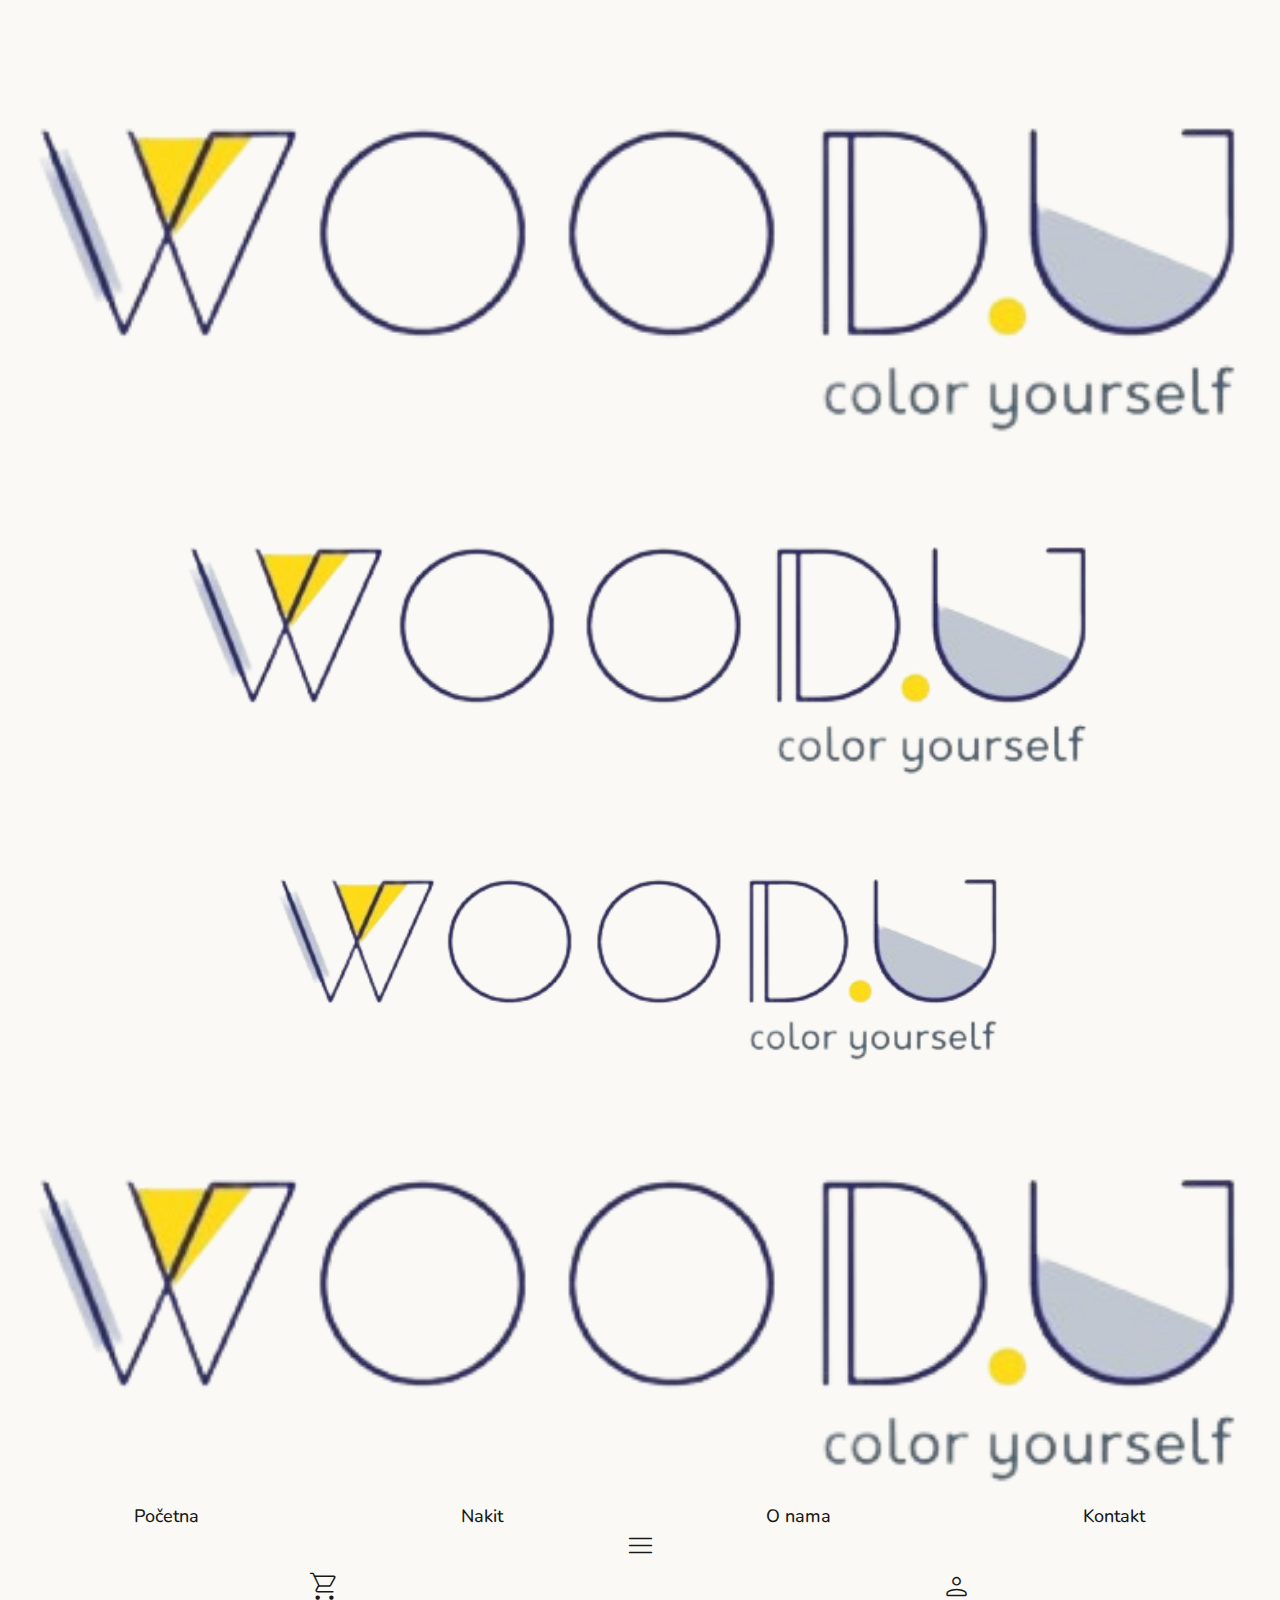
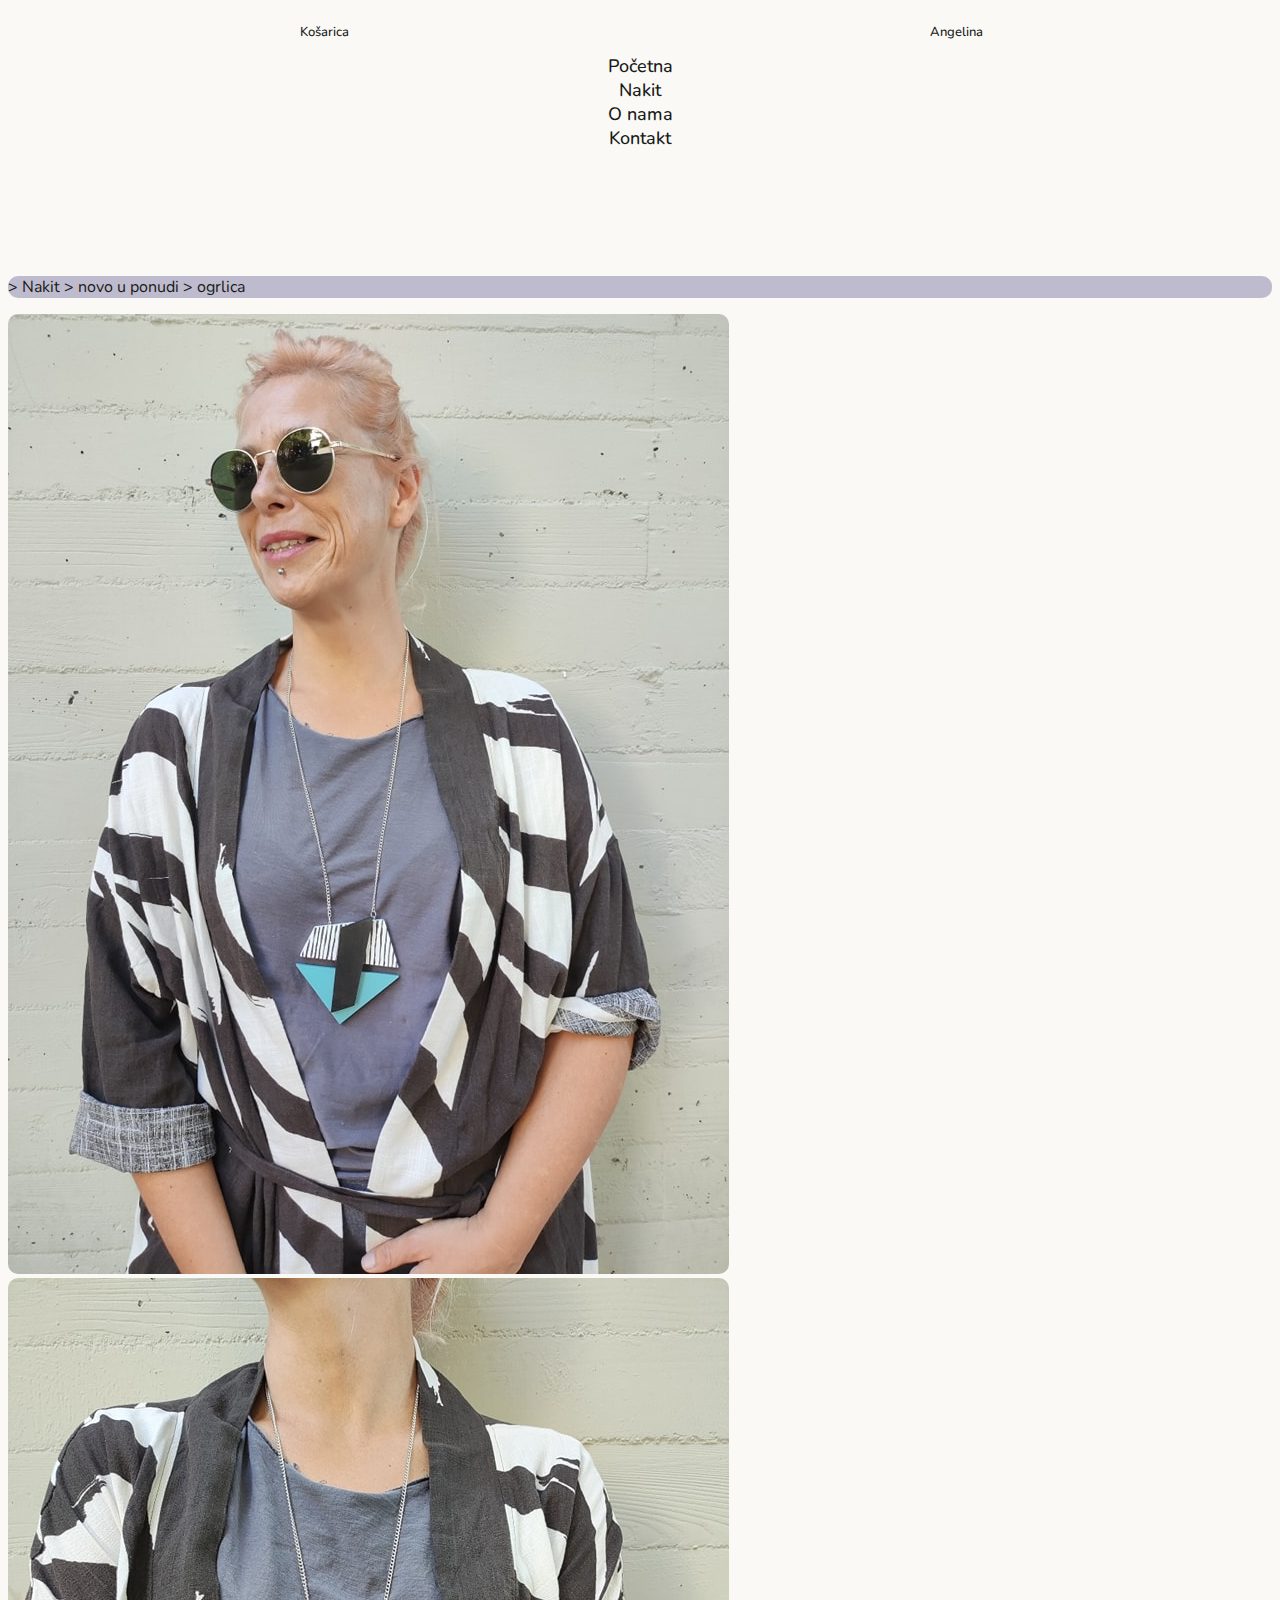
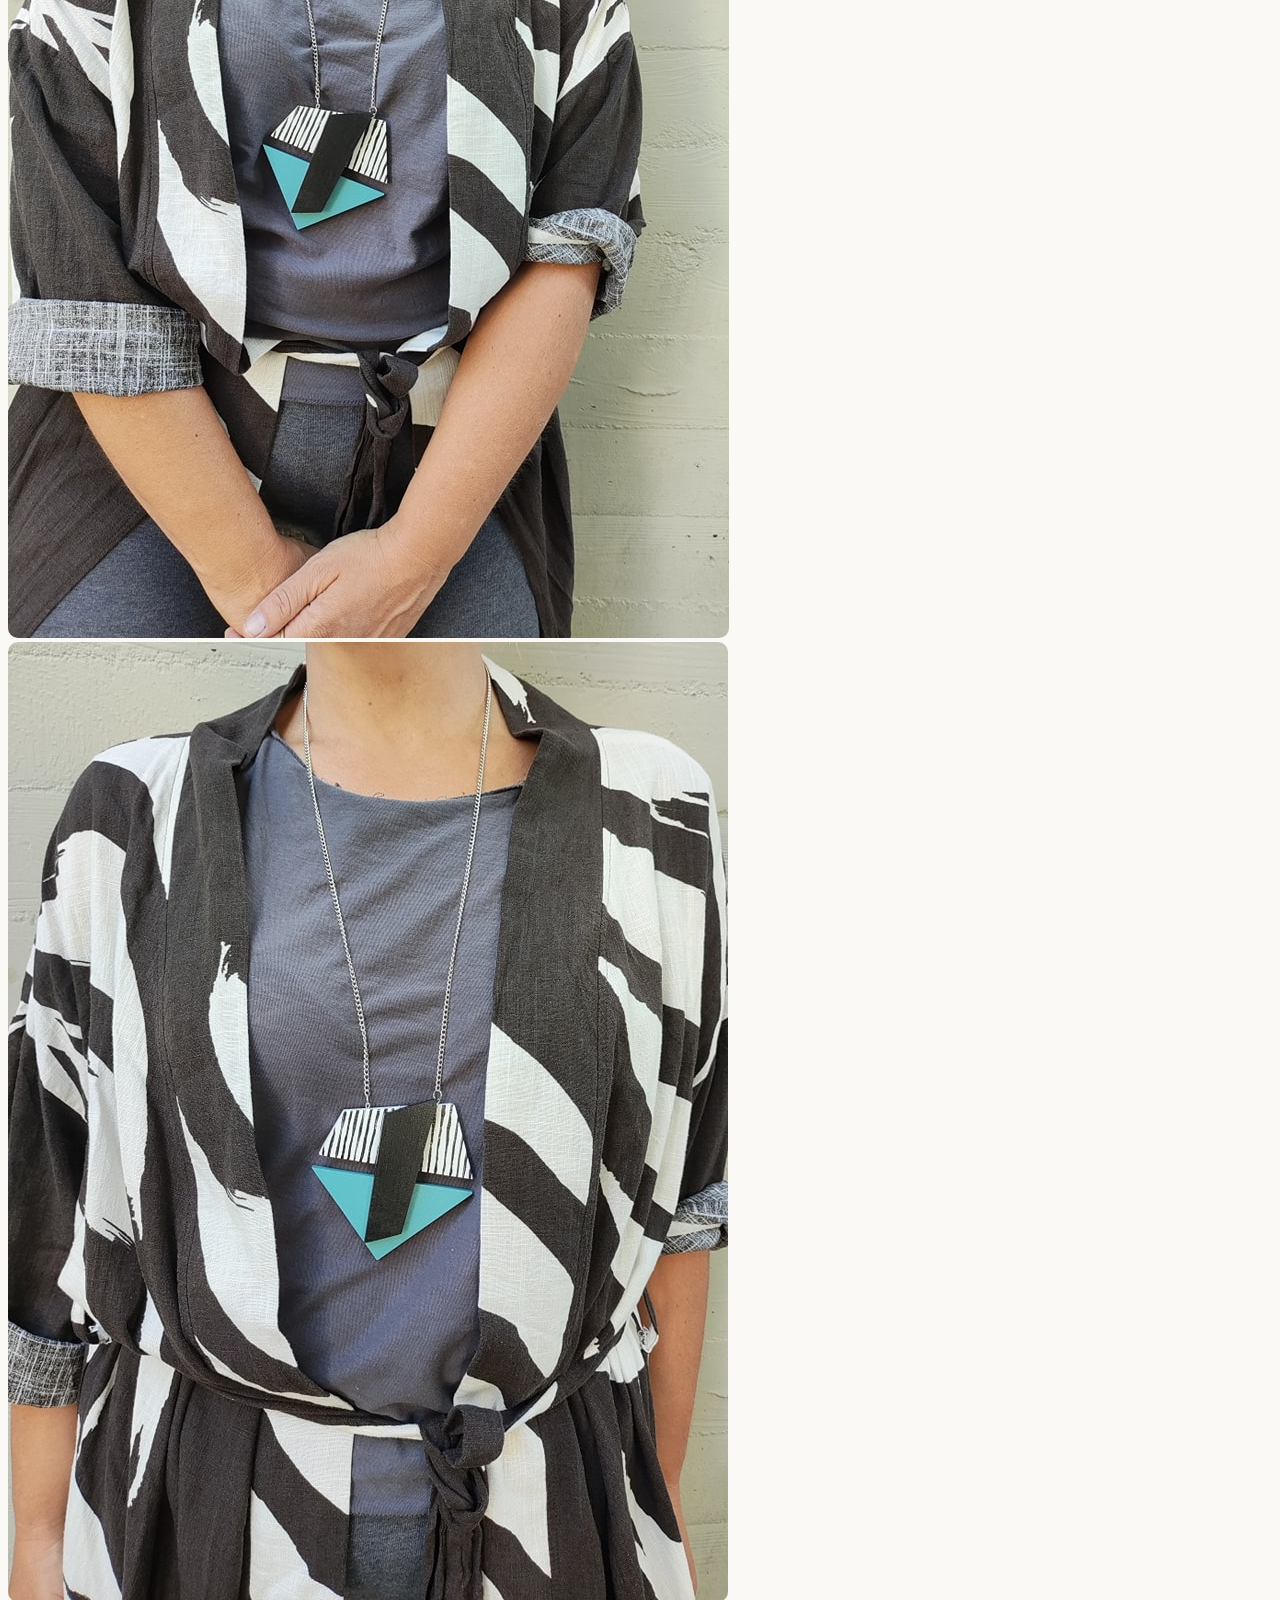
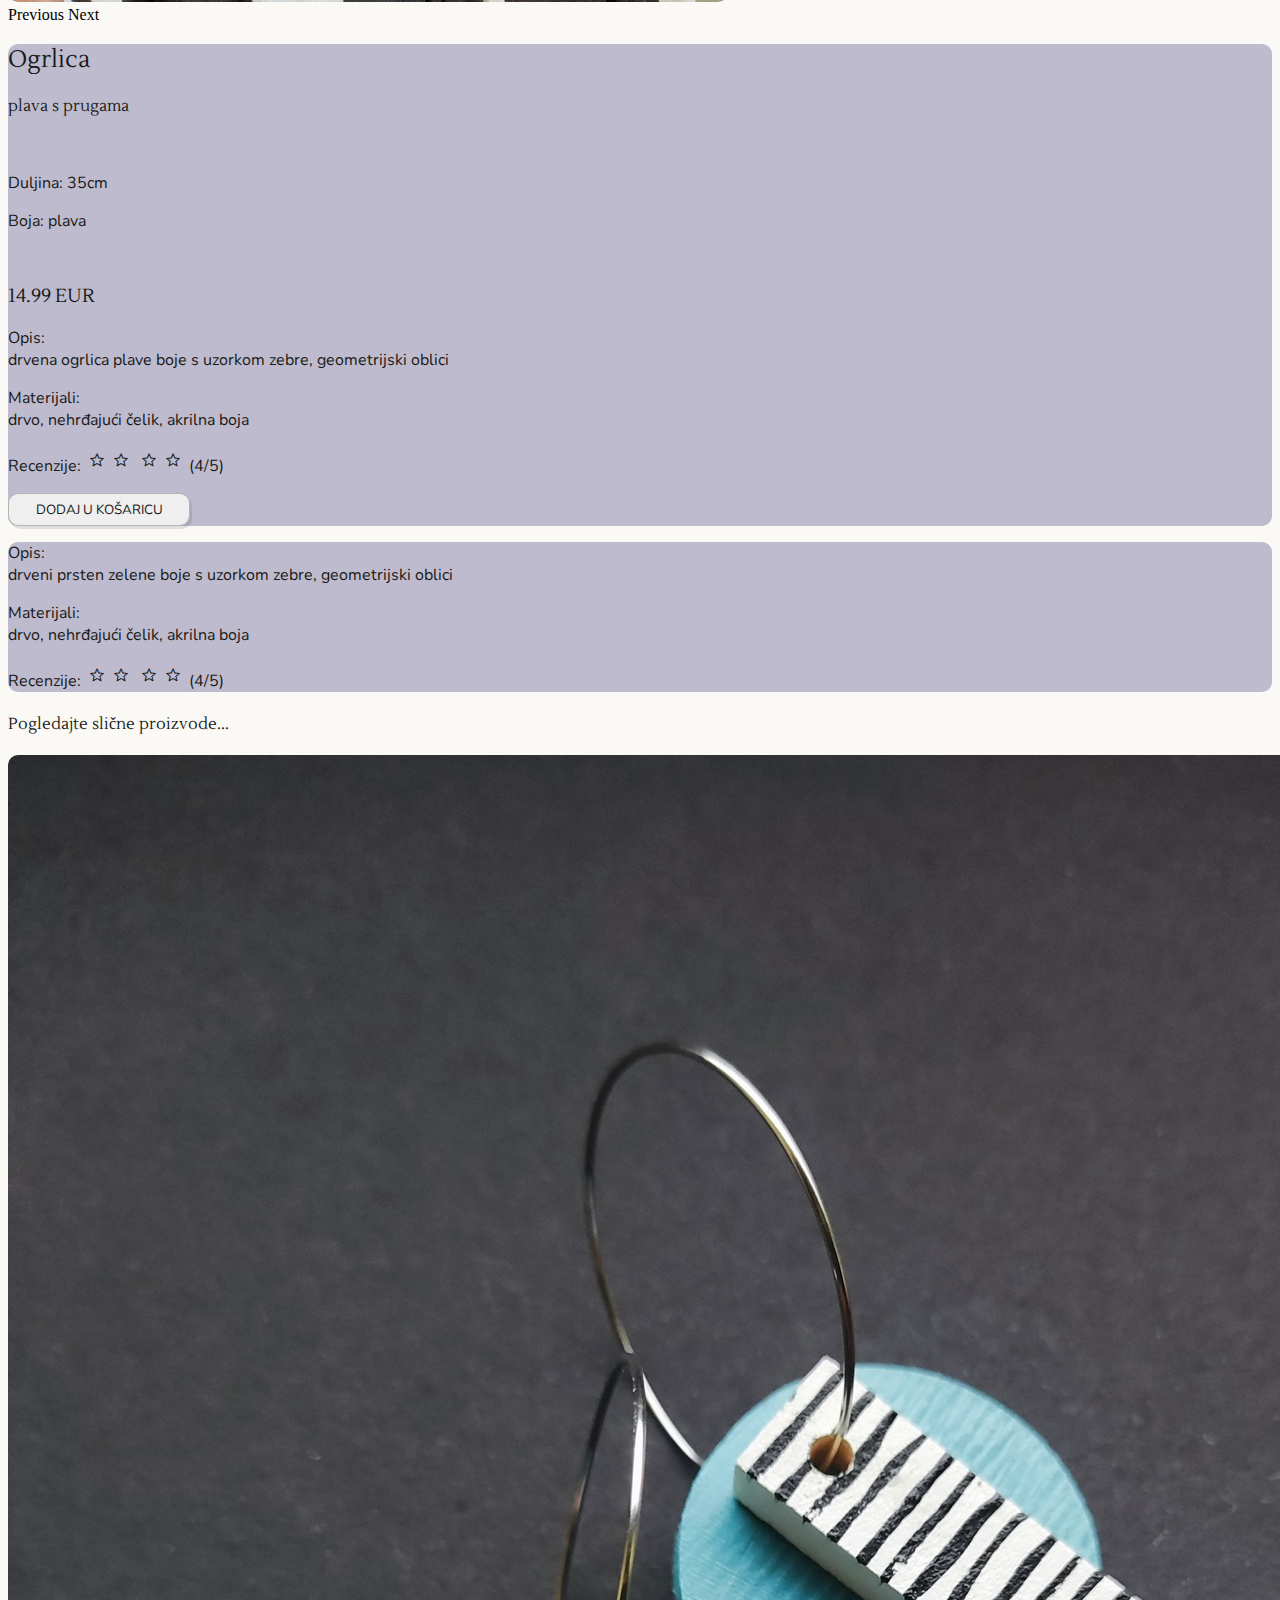
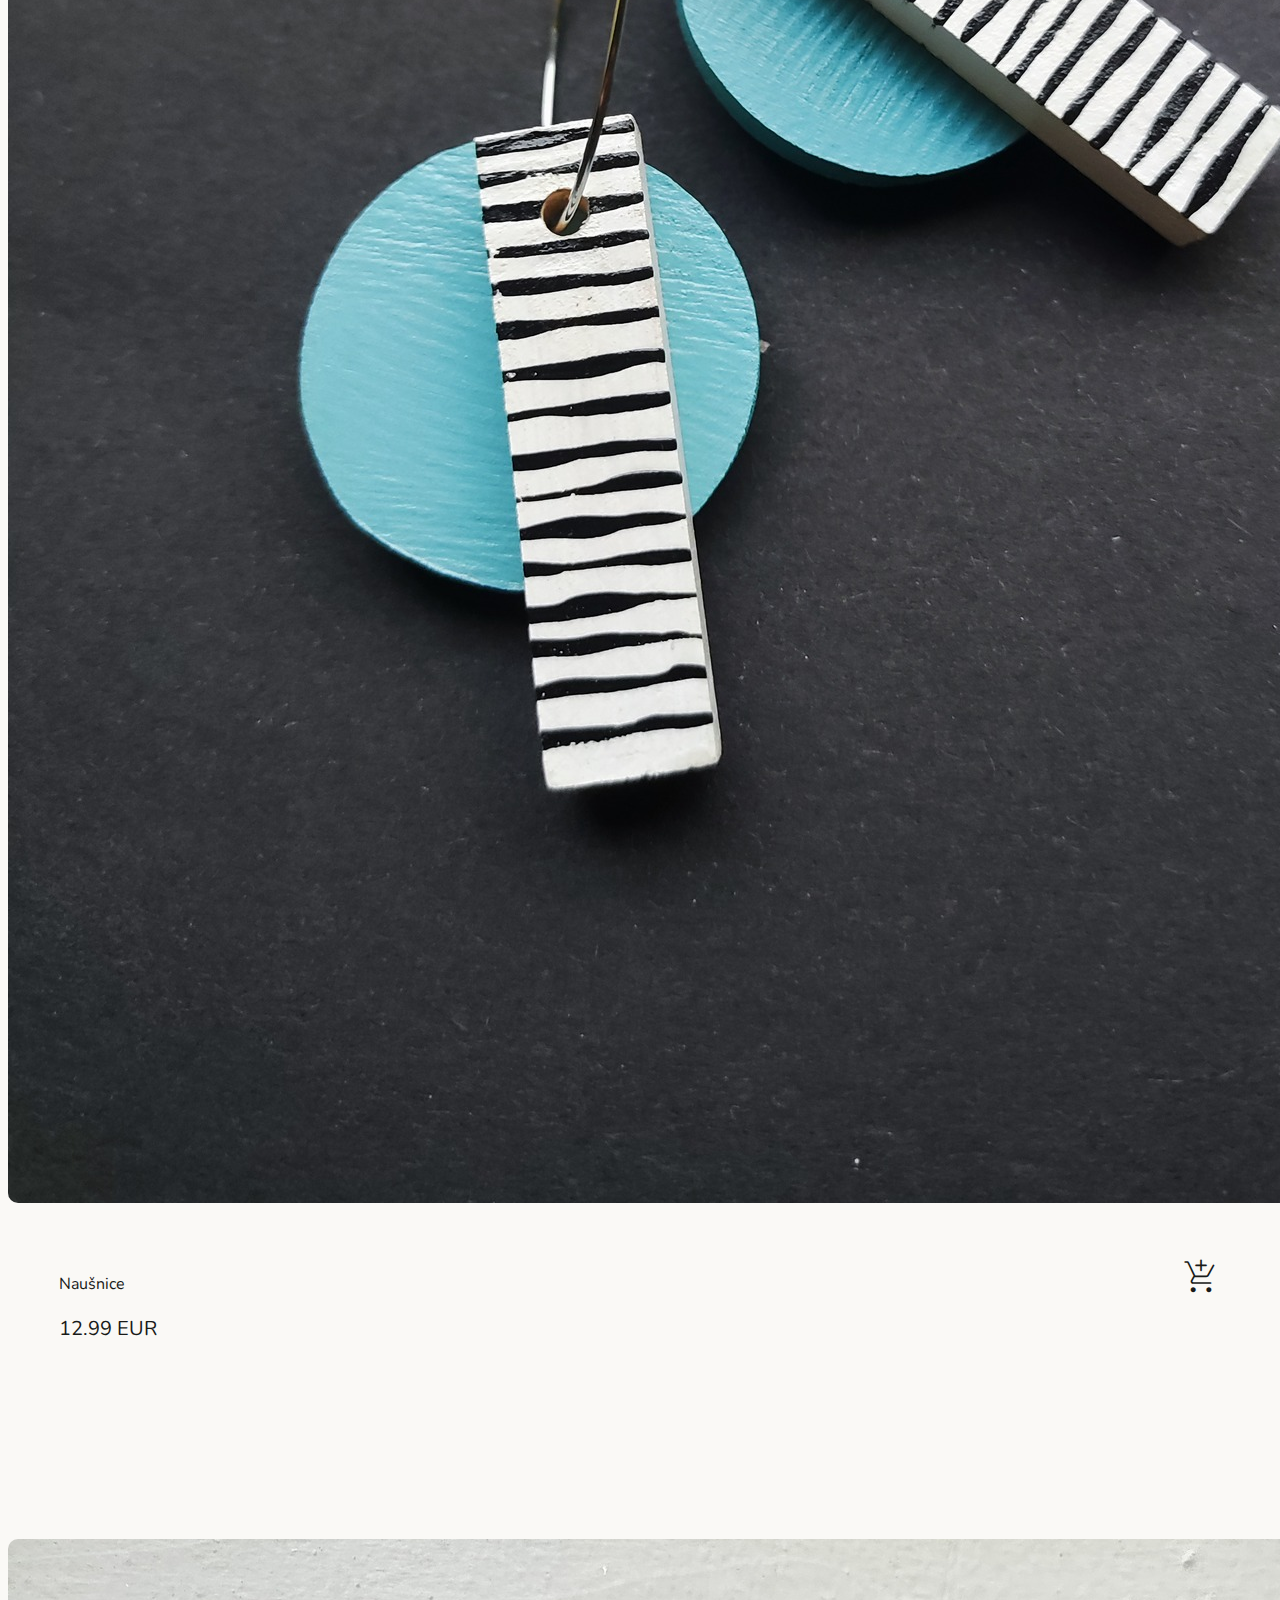
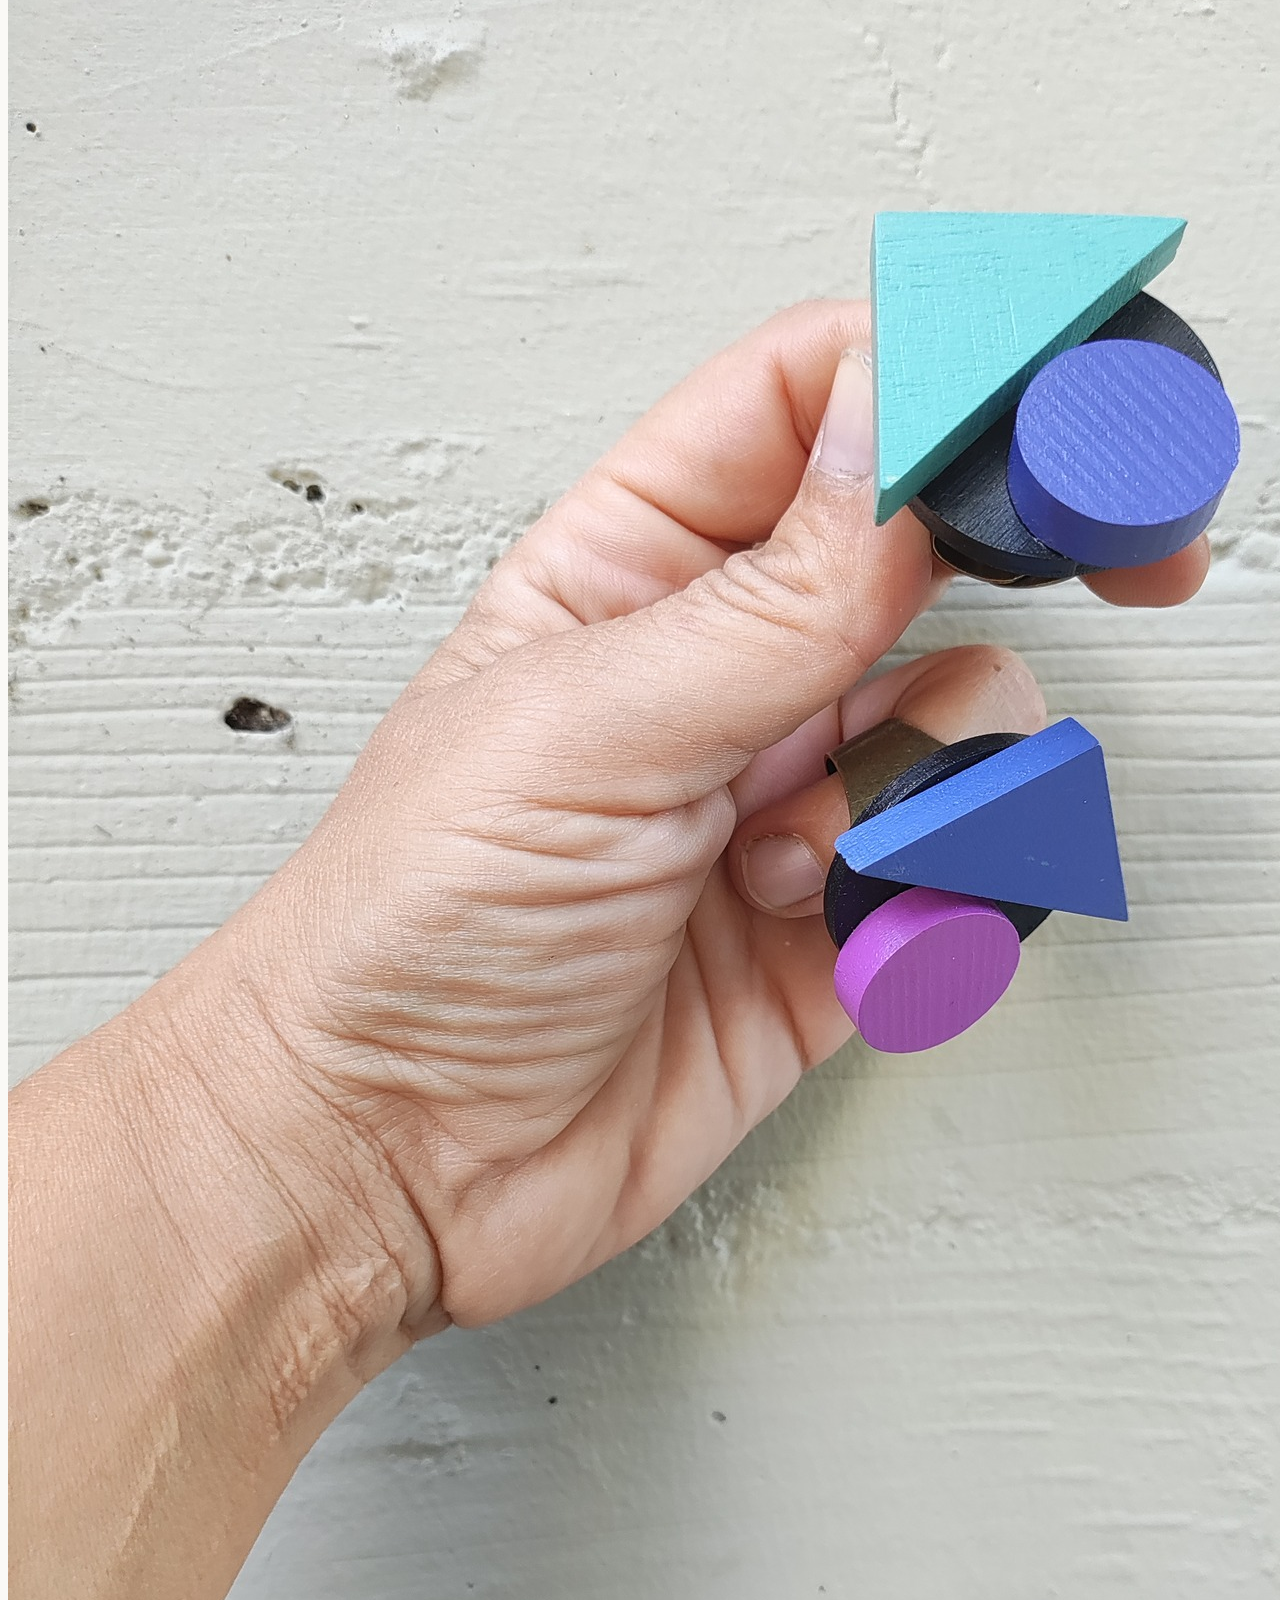
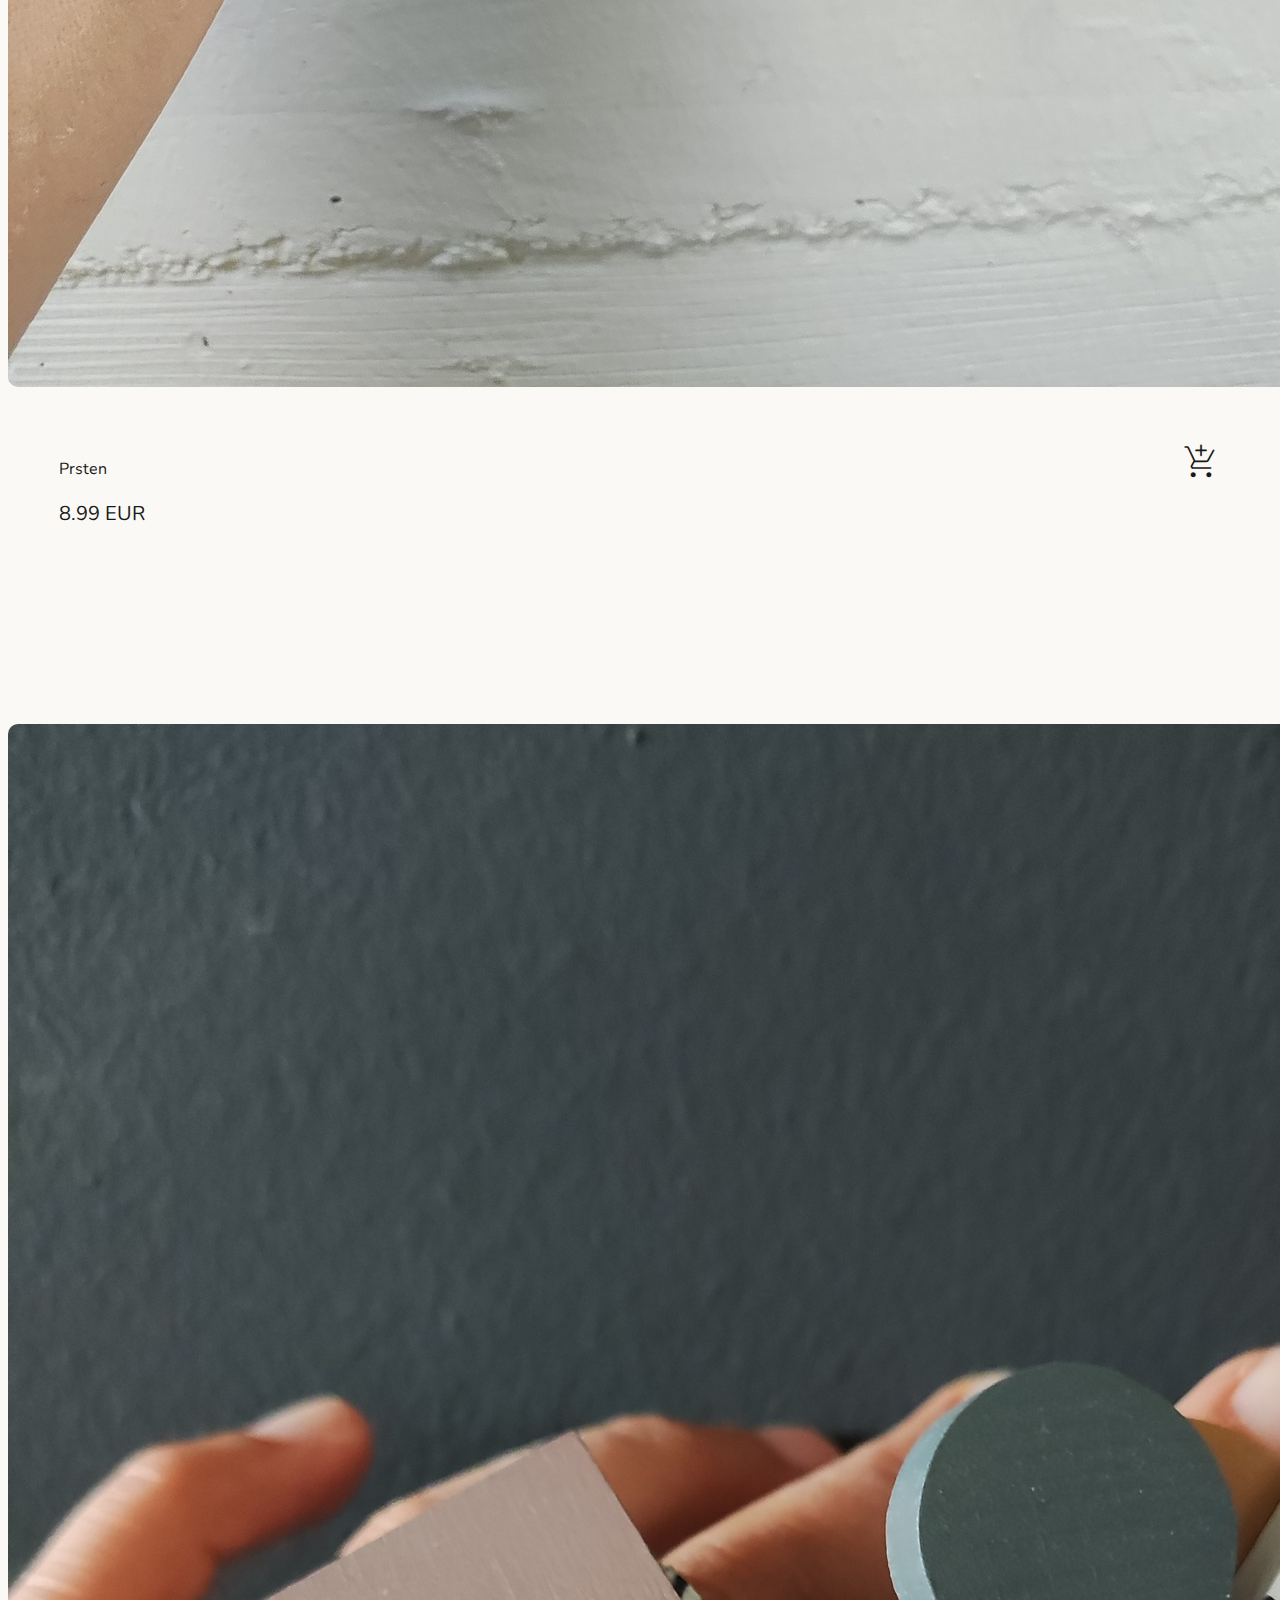
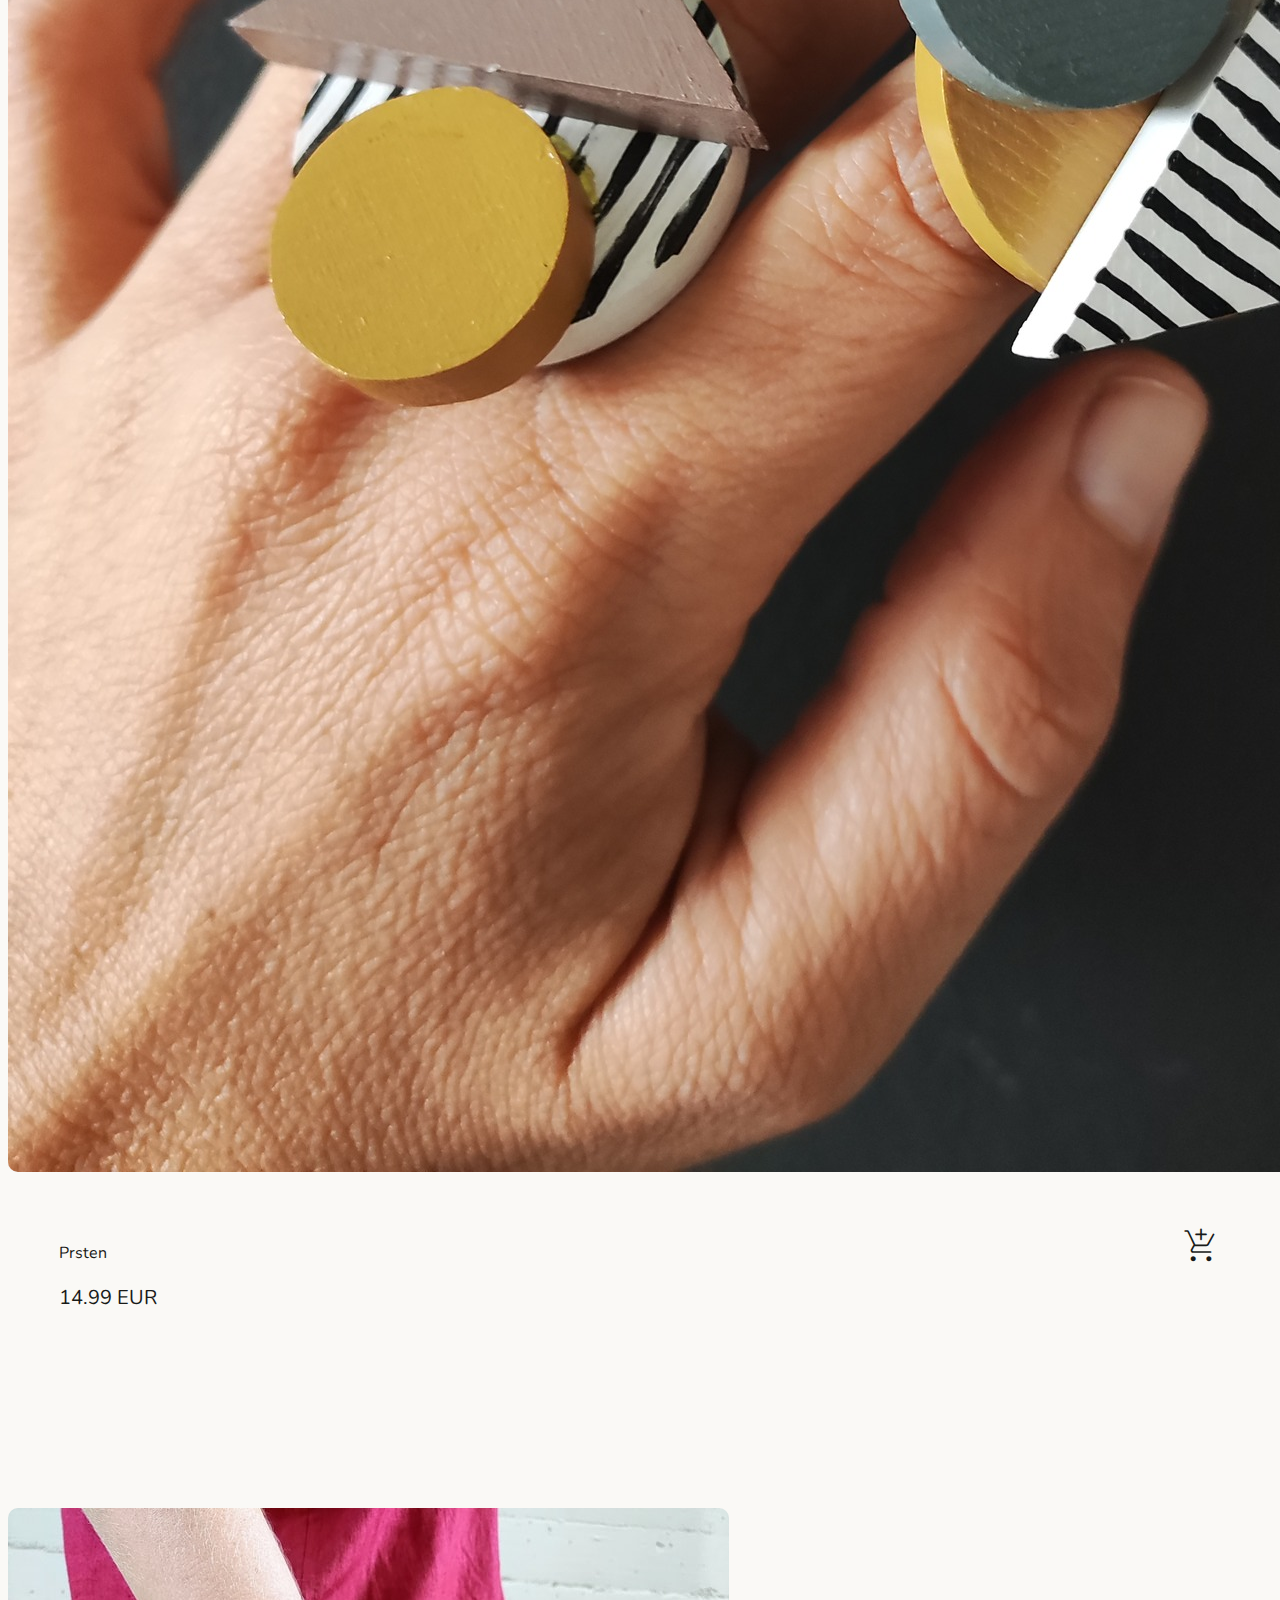
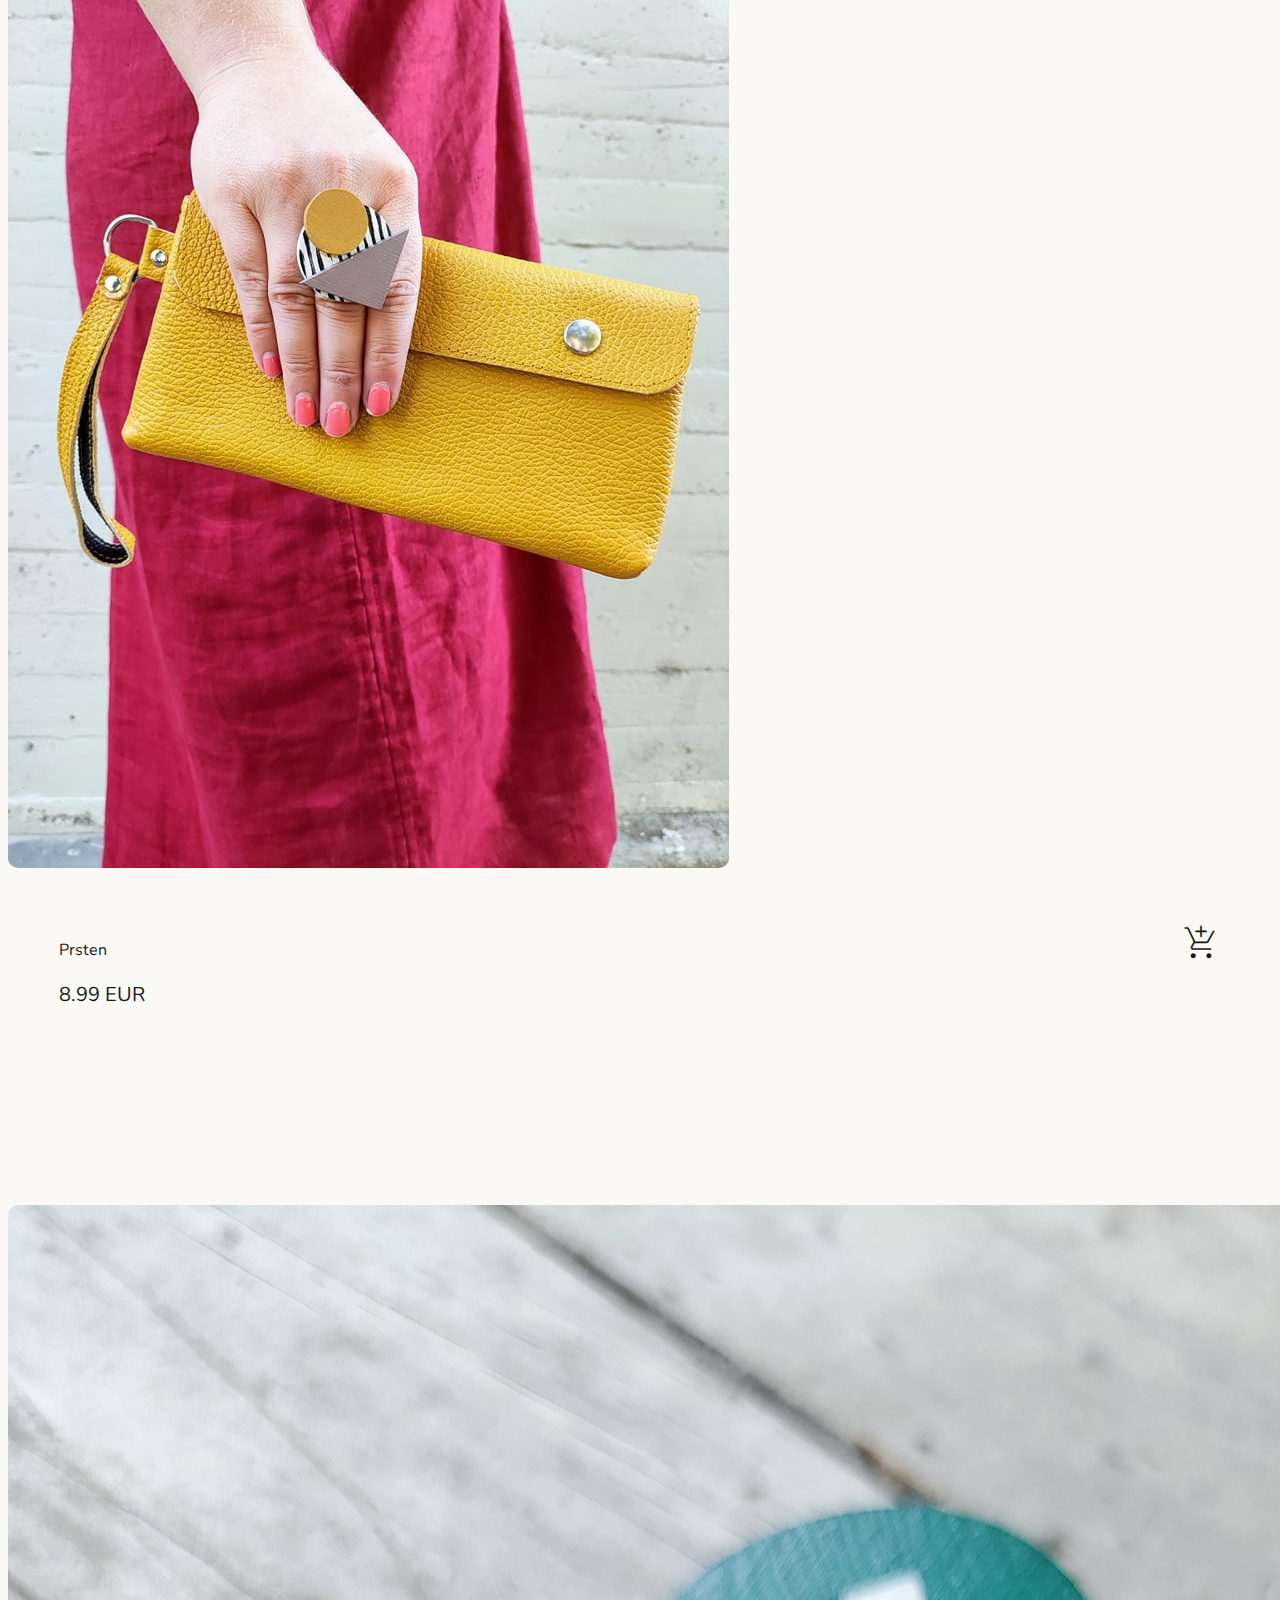
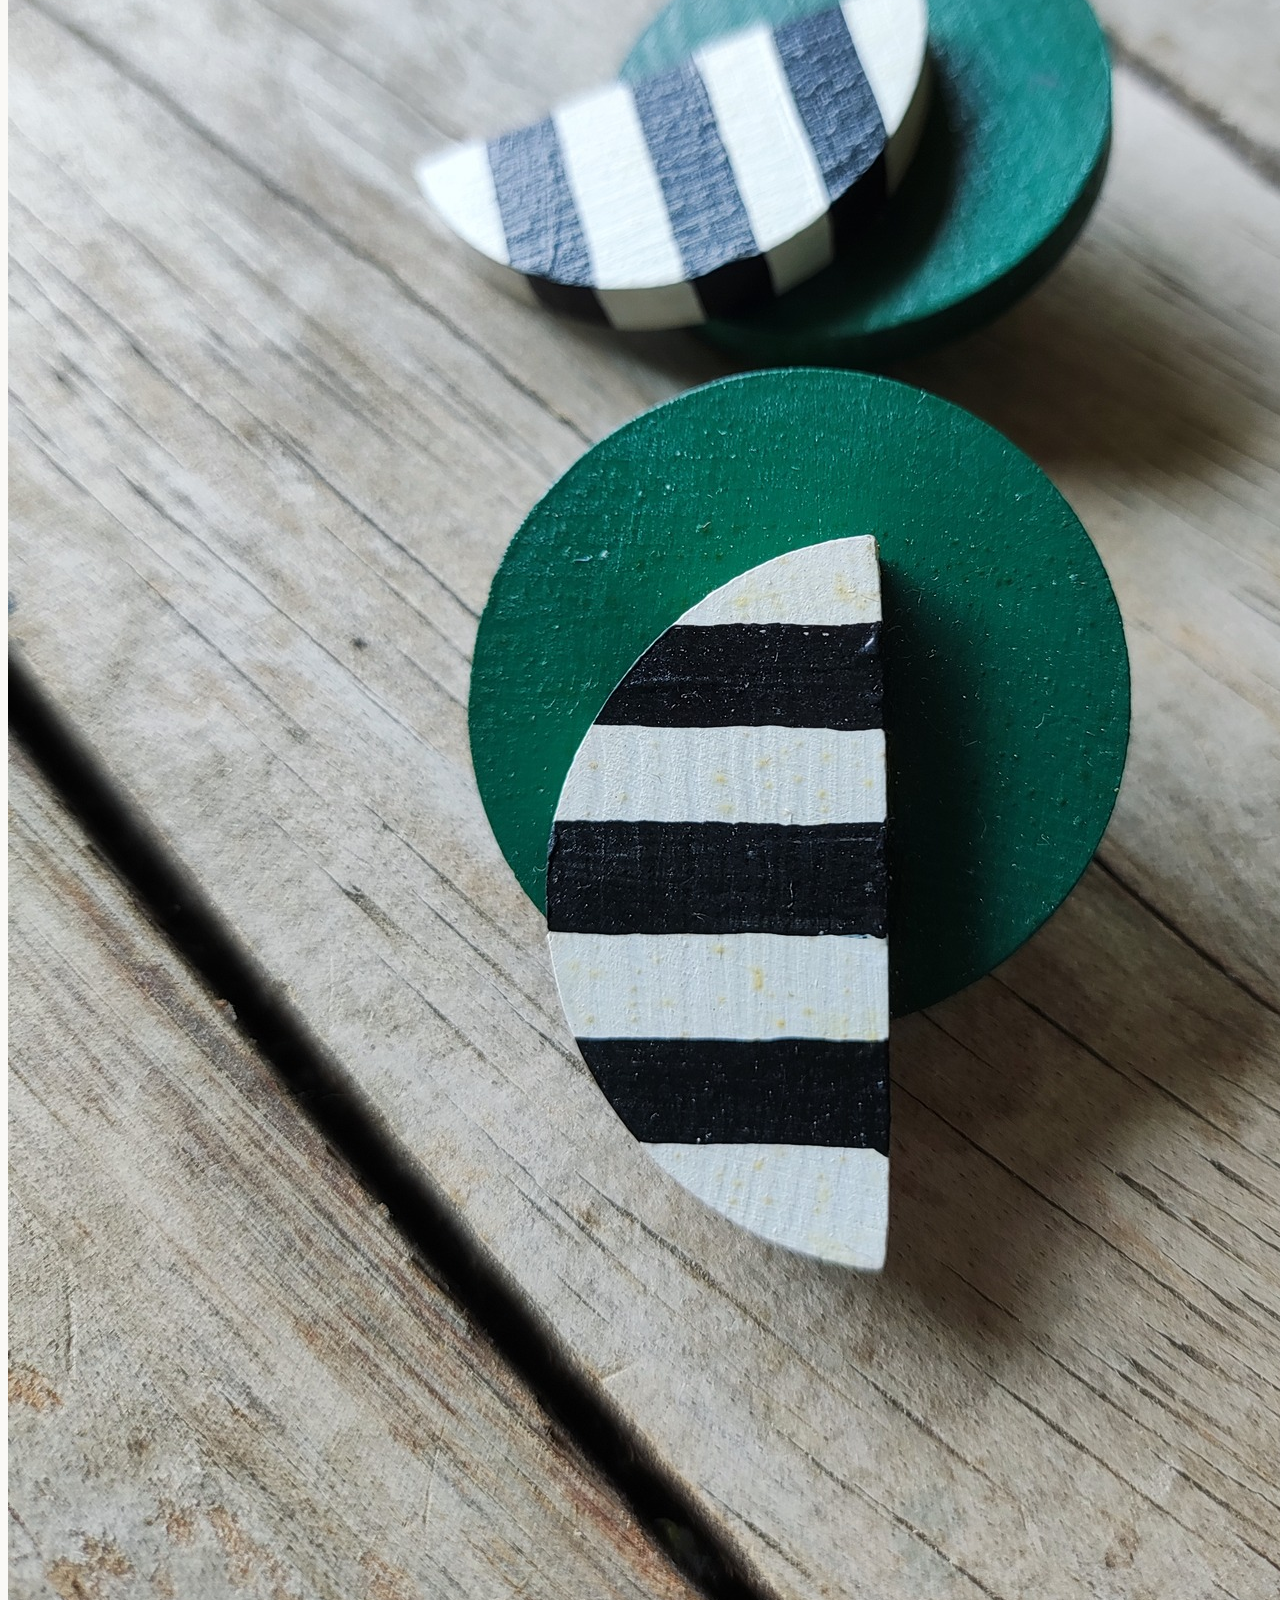
<file: Woodu/product_details.html>
<!DOCTYPE html>
<html lang="hr">
    <head>
        <meta charset="UTF-8">
        <meta name="viewport" content="width=device-width, initial-scale=1.0">
        <title>Wood.U | Detalji o proizvodu</title>

        <link rel="stylesheet" href="style.css">
        <link rel="icon" href="images/favicon.ico" type="image/x-icon">

        <link rel="preconnect" href="https://fonts.googleapis.com">
        <link rel="preconnect" href="https://fonts.gstatic.com" crossorigin>
        <link href="https://fonts.googleapis.com/css2?family=Lustria&display=swap" rel="stylesheet">
        <link href="https://fonts.googleapis.com/css2?family=Nunito&display=swap" rel="stylesheet">

        <link href="https://cdn.jsdelivr.net/npm/bootstrap@5.3.2/dist/css/bootstrap.min.css" rel="stylesheet" integrity="sha384-T3c6CoIi6uLrA9TneNEoa7RxnatzjcDSCmG1MXxSR1GAsXEV/Dwwykc2MPK8M2HN" crossorigin="anonymous">
        <script src="https://cdn.jsdelivr.net/npm/bootstrap@5.3.2/dist/js/bootstrap.bundle.min.js" integrity="sha384-C6RzsynM9kWDrMNeT87bh95OGNyZPhcTNXj1NW7RuBCsyN/o0jlpcV8Qyq46cDfL" crossorigin="anonymous"></script>

        <link rel="stylesheet" href="https://fonts.googleapis.com/css2?family=Material+Symbols+Rounded:opsz,wght,FILL,GRAD@20..48,100..700,0..1,-50..200" />
    </head>
    <body>
        <nav class="container-fluid">
            <div class="row d-lg-none d-block">
                <div class="col-8 offset-2 d-sm-none">
                    <img src="images/logo.png" alt="logo" width="100%" height="auto" class="logo">
                </div>
                <div class="col-8 offset-2 d-none d-sm-block d-md-none" style="text-align: center;">
                    <img src="images/logo.png" alt="logo" width="75%" height="auto" class="logo">
                </div>
                <div class="col-8 offset-2 d-none d-md-block" style="text-align: center;">
                    <img src="images/logo.png" alt="logo" width="60%" height="auto" class="logo">
                </div>
            </div>
            <div class="row">
                <div class="col-lg-2 offset-1 d-none d-lg-block">
                    <img src="images/logo.png" alt="logo" width="100%" class="logo">
                </div>
                <div class="col-4 offset-1 d-none d-lg-block ">
                    <ul>
                        <li><a href="index.html">Početna</a></li>
                        <li><a href="products.html">Nakit</a></li>
                        <li><a href="about.html">O nama</a></li>
                        <li><a href="contact.html">Kontakt</a></li>
                    </ul>
                </div>
                
                <!-- hamburger menu -->
                <div class="col-2 offset-1 d-lg-none d-block d-inline-flex gap-1">
                    <ul>
                        <li class="nav_icons" >
                            <a class="" data-bs-toggle="collapse" href="#collapseMenu" role="button" aria-expanded="false" aria-controls="collapseMenu">
                                <span class="material-symbols-rounded">menu</span>
                            </a>
                        </li>
                    </ul>
                </div>
                
                <div class="col-lg-2 offset-lg-1 col-md-3 offset-md-5 col-sm-4 offset-sm-4 col-4 offset-4">
                    <ul> 
                        <li class="nav_icons"><a href="shopping_cart.html"><span class="material-symbols-rounded">shopping_cart</span><p>Košarica</p></a></li>
                        <li class="nav_icons"><a href="login.html"><span class="material-symbols-rounded">person</span><p>Angelina</p></a></li>
                    </ul>
                </div>

                <!-- hamburger menu expanded -->
                <div class="row">
                    <div class="col-10 offset-1 d-lg-none">
                        <div class="collapse" id="collapseMenu">
                            <div class="card card-body">
                                <ul style="display: block; ">
                                    <li><a href="index.html">Početna</a></li>
                                    <li><a href="products.html">Nakit</a></li>
                                    <li><a href="about.html">O nama</a></li>
                                    <li><a href="contact.html">Kontakt</a></li>
                                </ul>
                            </div>
                        </div>
                    </div>
                </div>

            </div>
        </nav>

        <main>
            <div class="container-fluid pb-lg-3">
                <div class="row">
                    <div class="col-8 col-md-6 col-xxl-4 offset-1">
                        <p class="text_box_bg py-1 px-4">> Nakit > novo u ponudi > ogrlica</p>
                    </div>
                </div>
                <div class="row product_details_box">
                    <!-- <div class="col-xxl-1 offset-xxl-1 d-none d-xxl-flex flex-column justify-content-between" >
                        <img src="images/product0-1.jpg" alt="" width="100%" height="auto">
                        <img src="images/product0-2.jpg" alt="" width="100%" height="auto">
                        <img src="images/product0-3.jpg" alt="" width="100%" height="auto">
                    </div>
                    <div class="col-xxl-3 col-md-6 col-10 offset-1 offset-xxl-0 d-none d-xxl-block">
                        <img src="images/product0-1.jpg" alt="" width="100%" height="auto">
                    </div> -->

                    <div class="col-10 col-md-6 col-lg-6 col-xxl-4 offset-1 ">
                        <div id="carouselProductId" class="carousel slide">
                            <div class="carousel-indicators">
                            <span type="button" data-bs-target="#carouselProductId" data-bs-slide-to="0" class="active" aria-current="true" aria-label="Slide 1"></span>
                            <span type="button" data-bs-target="#carouselProductId" data-bs-slide-to="1" aria-label="Slide 2"></span>
                            <span type="button" data-bs-target="#carouselProductId" data-bs-slide-to="2" aria-label="Slide 3"></span>
                            </div>
                            <div class="carousel-inner">
                            <div class="carousel-item active">
                                <img src="images/product0-1.jpg" class="d-block w-100" alt="">
                            </div>
                            <div class="carousel-item">
                                <img src="images/product0-2.jpg" class="d-block w-100" alt="">
                            </div>
                            <div class="carousel-item">
                                <img src="images/product0-3.jpg" class="d-block w-100" alt="">
                            </div>
                            </div>
                            <span class="carousel-control-prev" type="button" data-bs-target="#carouselProductId" data-bs-slide="prev">
                            <span class="carousel-control-prev-icon" aria-hidden="true"></span>
                            <span class="visually-hidden">Previous</span>
                            </span>
                            <span class="carousel-control-next" type="button" data-bs-target="#carouselProductId" data-bs-slide="next">
                            <span class="carousel-control-next-icon" aria-hidden="true"></span>
                            <span class="visually-hidden">Next</span>
                            </span>
                        </div>
                    </div>

                    <div class="col-xxl-6 col-md-4 col-10 offset-1 offset-md-0 mt-5 mt-md-0 text_box_bg"> 
                        <div class="row mt-4 pb-xxl-5">
                            <div class="col-xxl-5 col-10 pb-xxl-0 offset-1 mt-4">
                                <h2>Ogrlica</h2>
                                <h4>plava s prugama</h4>
                                <br>
                                <p>Duljina: 35cm</p>
                                <p>Boja: plava</p>
                                <br>
                                <h3>14.99 EUR</h3>
                            </div>
                            <div class="col-10 col-xxl-4 offset-1 mt-5 d-block d-md-none pb-xl-0 d-xl-block ">
                                <p>Opis:<br>drvena ogrlica plave boje s uzorkom zebre, geometrijski oblici</p>
                                <p>Materijali:<br>drvo, nehrđajući čelik, akrilna boja</p>
                                <p>Recenzije: <span class="material-symbols-rounded">star</span><span class="material-symbols-rounded">star</span>
                                    <span class="material-symbols-rounded">star</span><span class="material-symbols-rounded">star</span>  (4/5)</p>
                            </div>
                        </div>
                        <div class="row mt-xl-5 pt-xxl-5 pb-3 mt-xxl-5 d-flex align-items-end">
                            <div class="col-12 mt-xxl-5 mt-md-5 pt-md-5 pt-xl-0 d-flex justify-content-center">
                                <button>Dodaj u košaricu</button>
                            </div>
                        </div>
                    </div>
                </div>

                <div class="row mt-3">
                    <div class="col-10 offset-1 d-none d-md-block d-xl-none pt-4 text_box_bg mx-md-auto">
                        <div class="product_details_text ml-dl-4">
                            <p>Opis:<br>drveni prsten zelene boje s uzorkom zebre, geometrijski oblici</p>
                            <p>Materijali:<br>drvo, nehrđajući čelik, akrilna boja</p>
                            <p>Recenzije: <span class="material-symbols-rounded">star</span><span class="material-symbols-rounded">star</span>
                                <span class="material-symbols-rounded">star</span><span class="material-symbols-rounded">star</span>  (4/5) </p>
                        </div>
                            
                    </div>
                </div>
            </div>


            <div class="container-fluid pt-lg-2">
                <div class="row">
                    <div class="col-10 offset-1">
                        <h4>Pogledajte slične proizvode... </h3>
                    </div>
                </div>

                <div class="row pt-2">
                    <div class="col-lg-2 col-sm-5 col-10 offset-1">
                        <div class="card">
                            <a href="product_details.html"><img src="images/product2.jpg" class="card-img-top" alt="Product 1"></a>
                            <div class="product_text">
                                <div class="product_info">
                                    <p class="product_info_name"><a href="product_details.html">Naušnice</a></p>
                                    <p class="product_info_price">12.99 EUR</p>
                                </div>
                                <div class="add_to_cart">
                                    <a href=""><span class="material-symbols-rounded">add_shopping_cart</span></a>
                                </div>
                            </div>
                        </div>
                    </div>


                    <div class="col-lg-2 col-sm-5 col-10 offset-1 offset-sm-0">
                        <div class="card">
                            <a href="product_details.html"><img src="images/product3.jpg" class="card-img-top" alt="Product 1"></a>
                            <div class="product_text">
                                <div class="product_info">
                                    <p class="product_info_name"><a href="product_details">Prsten</a></p>
                                    <p class="product_info_price">8.99 EUR</p>
                                </div>
                                <div class="add_to_cart">
                                    <a href=""><span class="material-symbols-rounded">add_shopping_cart</span></a>
                                </div>
                            </div>
                        </div>
                    </div>

                    <div class="col-lg-2 col-sm-5 col-10 offset-1 offset-lg-0">
                        <div class="card" style="margin-bottom: 10%;">
                            <a href="product_details.html"><img src="images/product4.jpg" class="card-img-top" alt="Product 1"></a>
                            <div class="product_text">
                                <div class="product_info">
                                    <p class="product_info_name"><a href="product_details">Prsten</a></p>
                                    <p class="product_info_price">14.99 EUR</p>
                                </div>
                                <div class="add_to_cart">
                                    <a href=""><span class="material-symbols-rounded">add_shopping_cart</span></a>
                                </div>
                            </div>
                        </div>
                    </div>

                    <div class="col-lg-2 col-sm-5 col-10 offset-1 offset-sm-0">
                        <div class="card">
                            <a href="product_details.html"><img src="images/product5.jpg" class="card-img-top" alt="Product 1"></a>
                            <div class="product_text">
                                <div class="product_info">
                                    <p class="product_info_name"><a href="product_details">Prsten</a></p>
                                    <p class="product_info_price">8.99 EUR</p>
                                </div>
                                <div class="add_to_cart">
                                    <a href=""><span class="material-symbols-rounded">add_shopping_cart</span></a>
                                </div>
                            </div>
                        </div>
                    </div>


                    <div class="col-lg-2 col-10 d-none d-lg-block">
                        <div class="card">
                            <a href="product_details.html"><img src="images/product1.jpg" class="card-img-top" alt="Product 1"></a>
                            <div class="product_text">
                                <div class="product_info">
                                    <p class="product_info_name"><a href="product_details">Prsten</a></p>
                                    <p class="product_info_price">5.99 EUR</p>
                                </div>
                                <div class="add_to_cart">
                                    <a href=""><span class="material-symbols-rounded">add_shopping_cart</span></a>
                                </div>
                            </div>
                        </div>
                    </div>

                </div>
            </div>
        </main>

        <footer>
            <div class="container-fluid p-4 pb-0">
                <section>
                    <div class="row">
                        <div class="col-10 col-lg-2 col-md-6 mb-4 offset-1 ">
                            <h5>Wood.U</h5>
                            <p>Izaberi radost! #obojise<br>Dizajn i izrada unikatnog nakita.</p>
                            <p>Choose happiness! #colorYourself<br>Handmade wooden jewelry</p>
                            <p>Shipping worldwide</p>
                        </div>
                        
                        <div class="col-5 col-lg-2 offset-1 offset-lg-0 mb-4 mb-lg-0 ">
                            <h5 class="text-uppercase">Privatnost</h5>
                            <ul class="list-unstyled mb-0">
                                <li><a href="#!" class="text-white">Pravila privatnosti</a></li>
                                <li><a href="#!" class="text-white">Upravljanje kolačićima</a></li>
                                <li><a href="#!" class="text-white">Pravila o kolačićima</a></li>
                                <li><a href="#!" class="text-white">Popis pouzdanih partnera</a></li>
                            </ul>
                        </div>

                        <div class="col-5 col-lg-2 mb-4 mb-lg-0 ">
                            <h5 class="text-uppercase">E-trgovina</h5>
                            <ul class="list-unstyled mb-0">
                                <li><a href="#!" class="text-white">Pomoć i kontakt</a></li>
                                <li><a href="#!" class="text-white">Moj račun</a></li>
                                <li><a href="#!" class="text-white">Opći uvjeti i odredbe</a></li>
                                <li><a href="#!" class="text-white">Uvjeti promotivne akcije</a></li>
                            </ul>
                        </div>

                        <div class="col-5 col-lg-2 offset-1 offset-lg-0 mb-4 mb-lg-0 ">
                            <h5 class="text-uppercase">Dostava i povrat</h5>
                            <ul class="list-unstyled mb-0">
                                <li><a href="#!" class="text-white">Načini plaćanja</a></li>
                                <li><a href="#!" class="text-white">Vrijeme i troškovi dostave</a></li>
                                <li><a href="#!" class="text-white">Povrat</a></li>
                                <li><a href="#!" class="text-white">Reklamacije</a></li>
                            </ul>
                        </div>

                        <div class="col-5 col-lg-2 mb-4 mb-lg-0 ">
                            <h5 class="text-uppercase">Kontakt</h5>
                            <ul class="list-unstyled mb-0">
                                <li><a href="#!" class="text-white">O nama</a></li>
                                <li><a href="#!" class="text-white">Potvrda o kupnji</a></li>
                                <li><a href="#!" class="text-white">Karijera</a></li>
                                <li><a href="#!" class="text-white">Radionice</a></li>
                            </ul>
                        </div>
                    </div>
                </section>

                <hr class="mb-4" />

                <section>
                    <form>
                        <div class="row d-flex justify-content-center">
                            <div class="col-auto">
                                <p class="pt-2"><strong>Prijavite se na naš newsletter</strong></p>
                            </div>
                            <div class="col-md-5 col-12">
                                <input type="email" id="form5Example2" class="form-control" placeholder="Email adresa" />
                            </div>
                            <div class="col-auto">
                                <button type="submit" class="btn btn-outline-light mb-4">Pretplata</button>
                            </div>
                        </div>
                    </form>
                </section>

                <hr class="mb-4" />

                <section class=" pb-2 text-center">
                    <a href="https://www.facebook.com/WoodUColorYourself/" target="_blank"><div class="icons8-facebook"></div></a>
                    <a href="https://www.instagram.com/woodu.coloryourself/?hl=en" target="_blank"><div class="icons8-instagram"></div></a>
                </section>
            </div>
        </footer>

    </body>
</html>
</file>
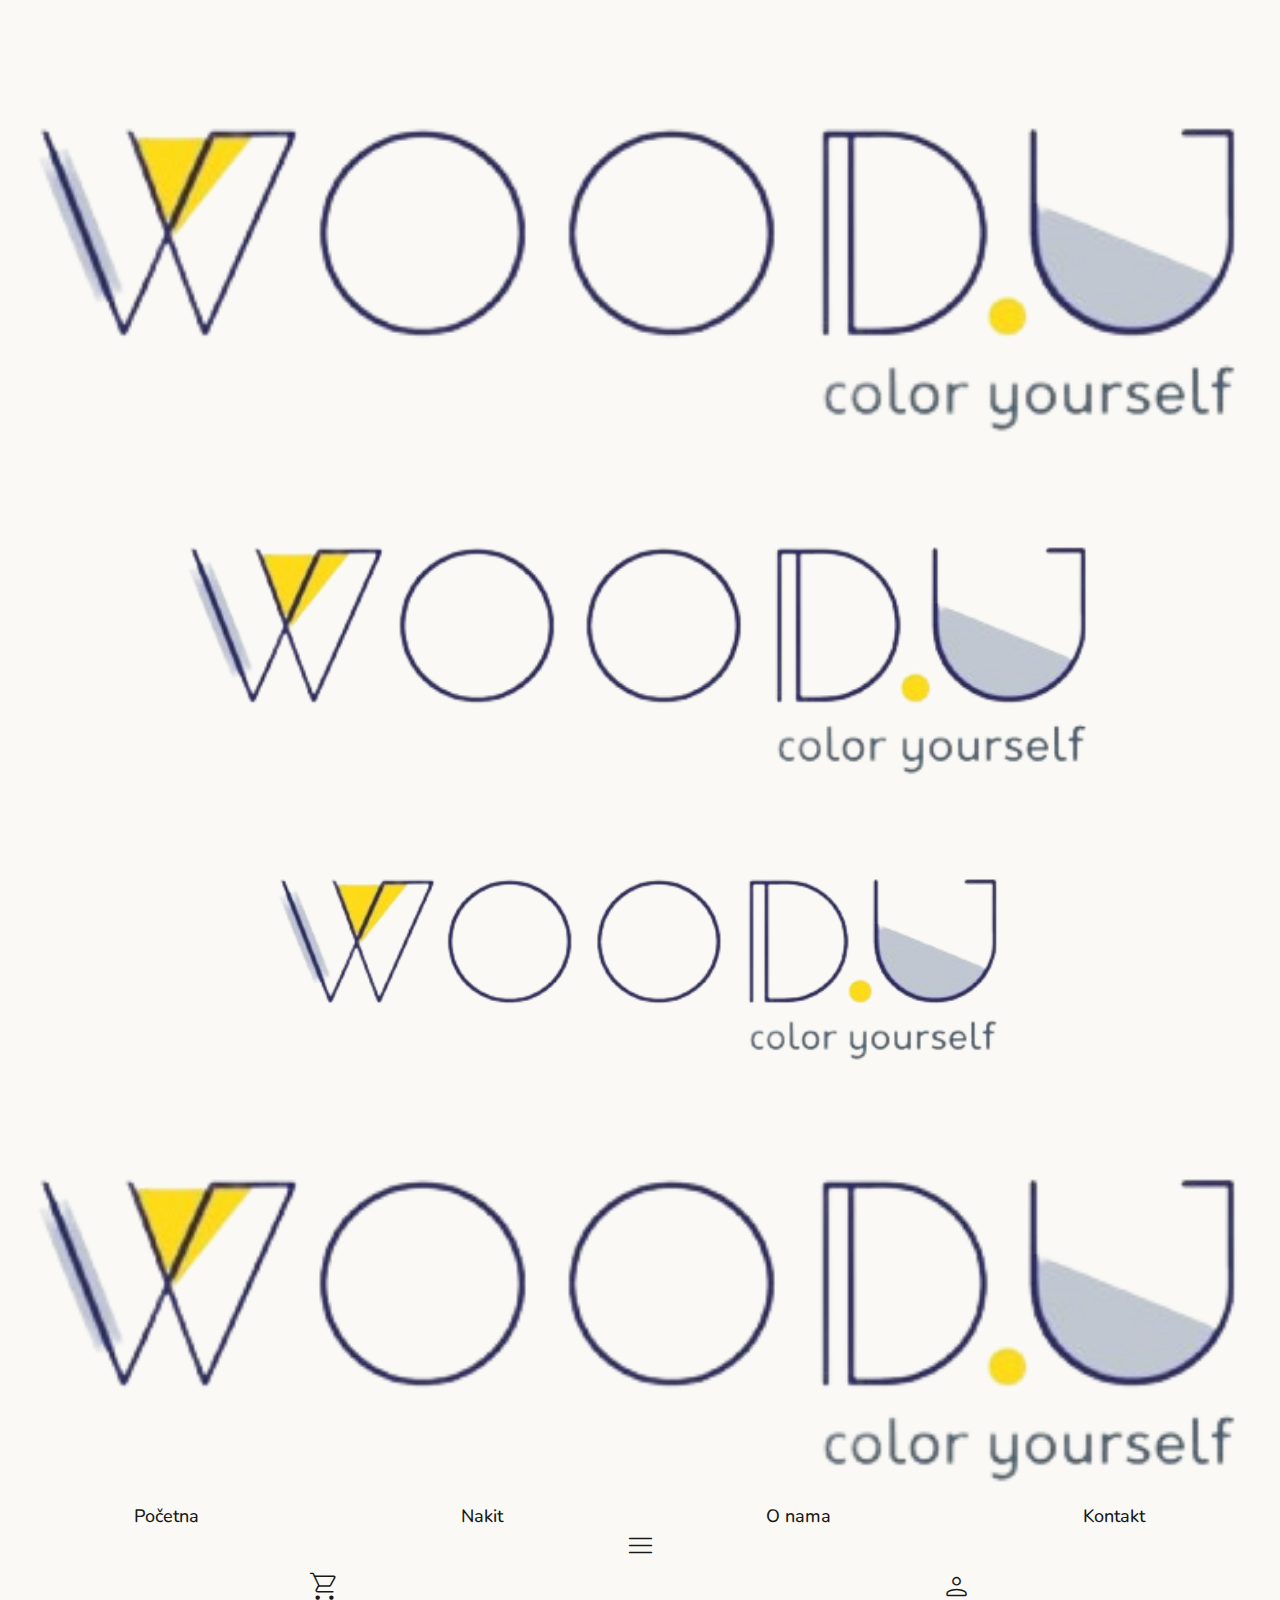
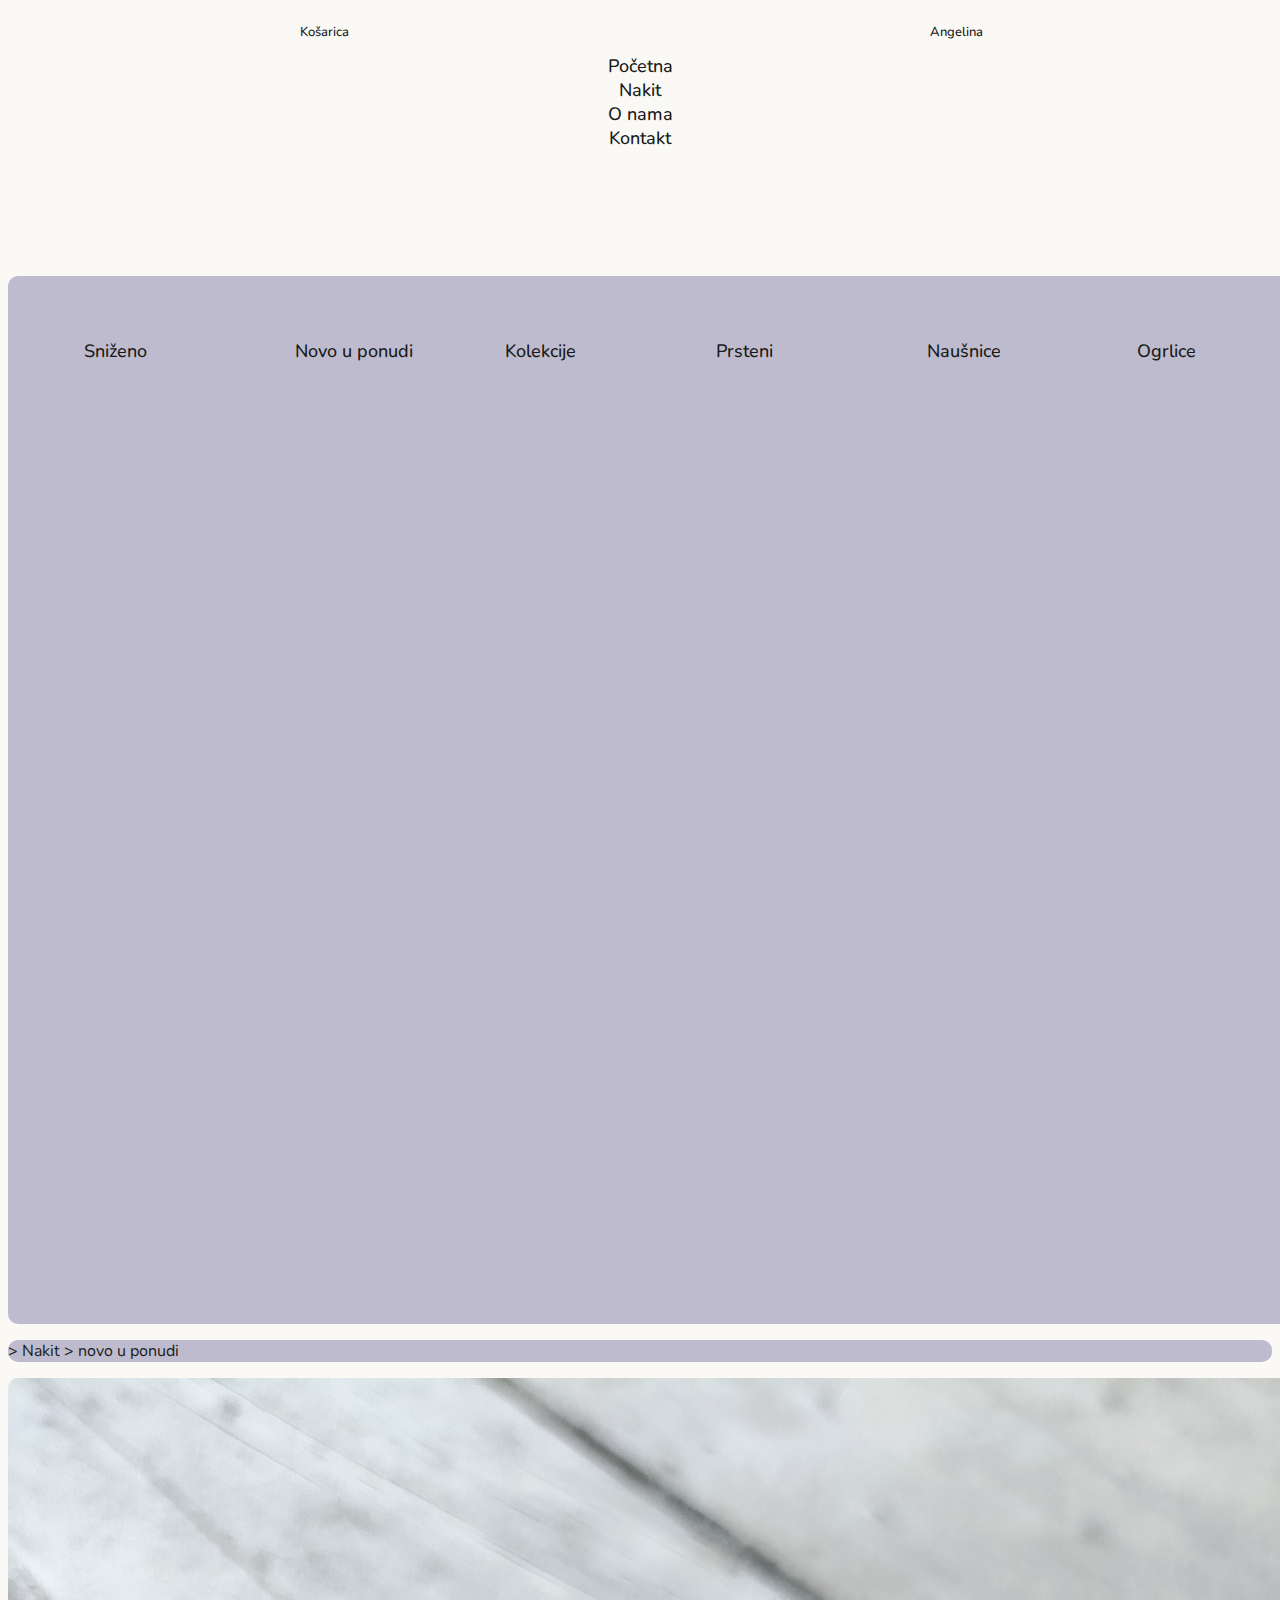
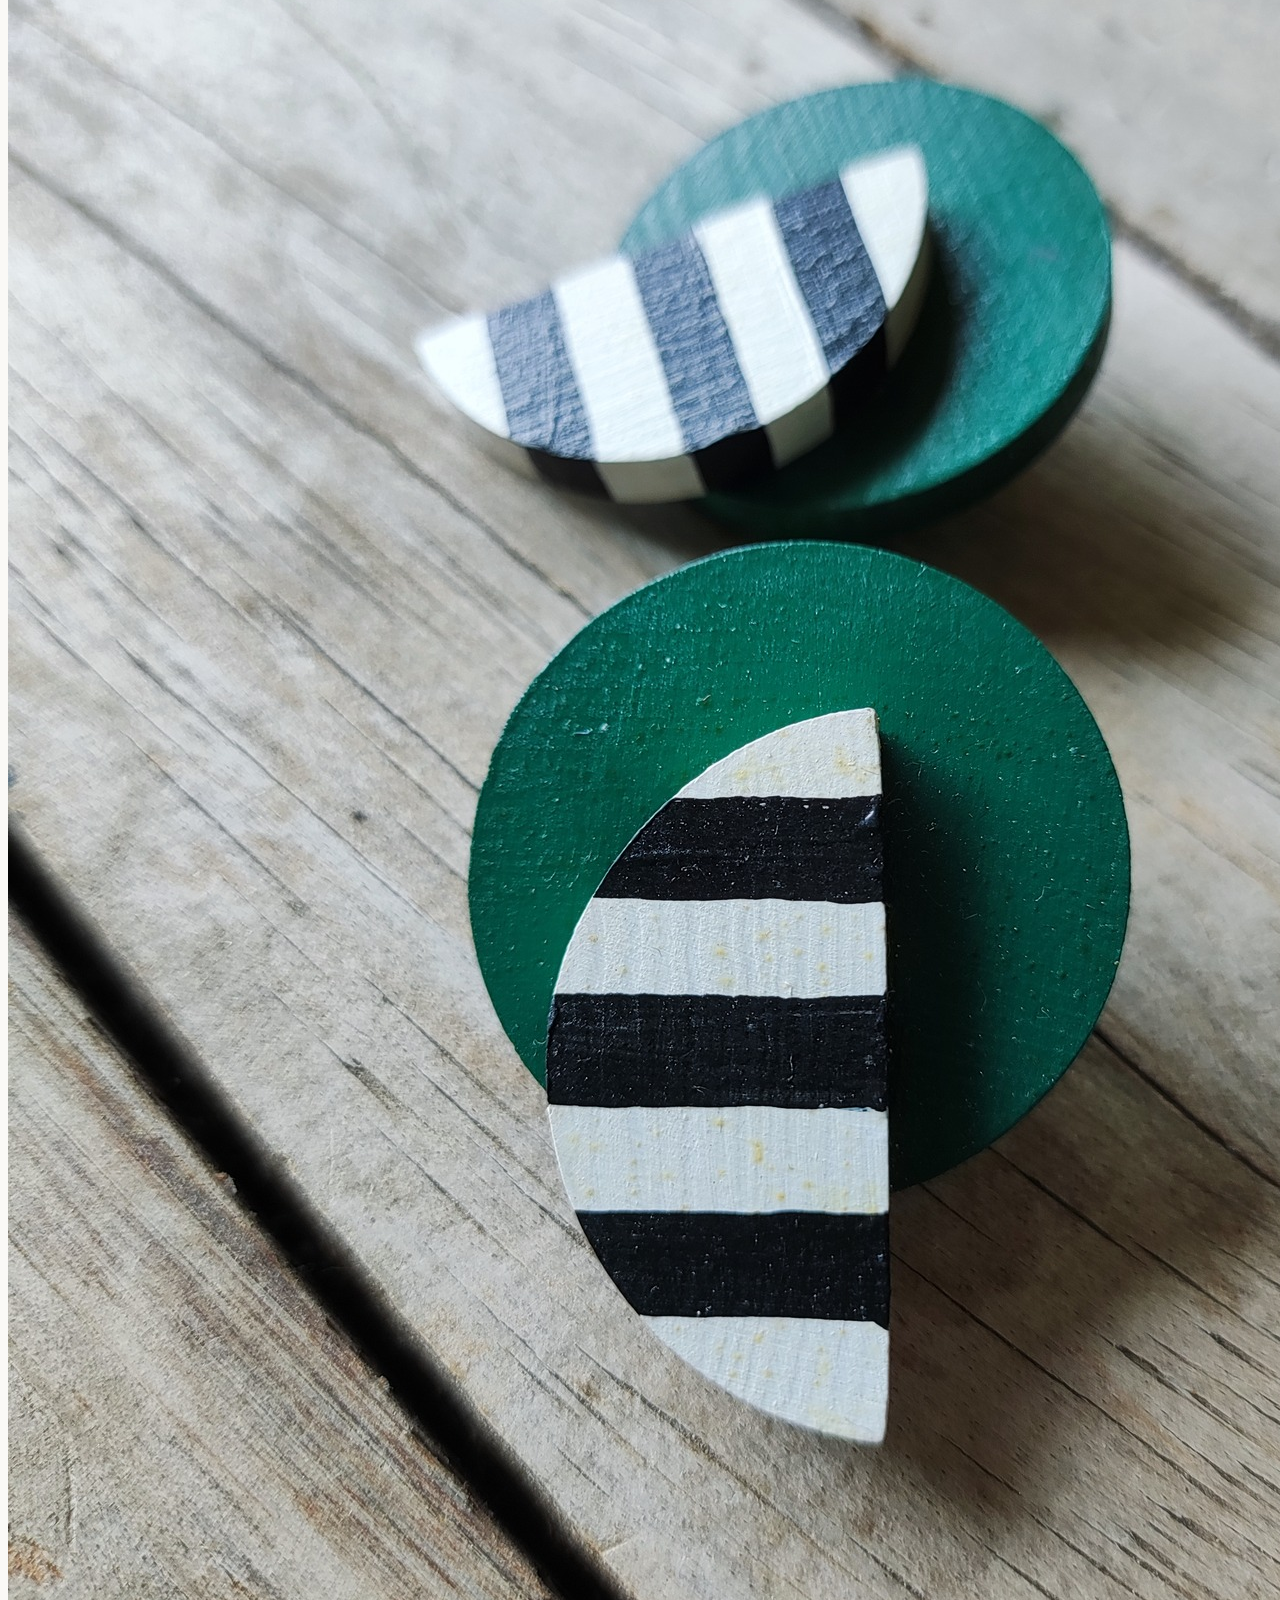
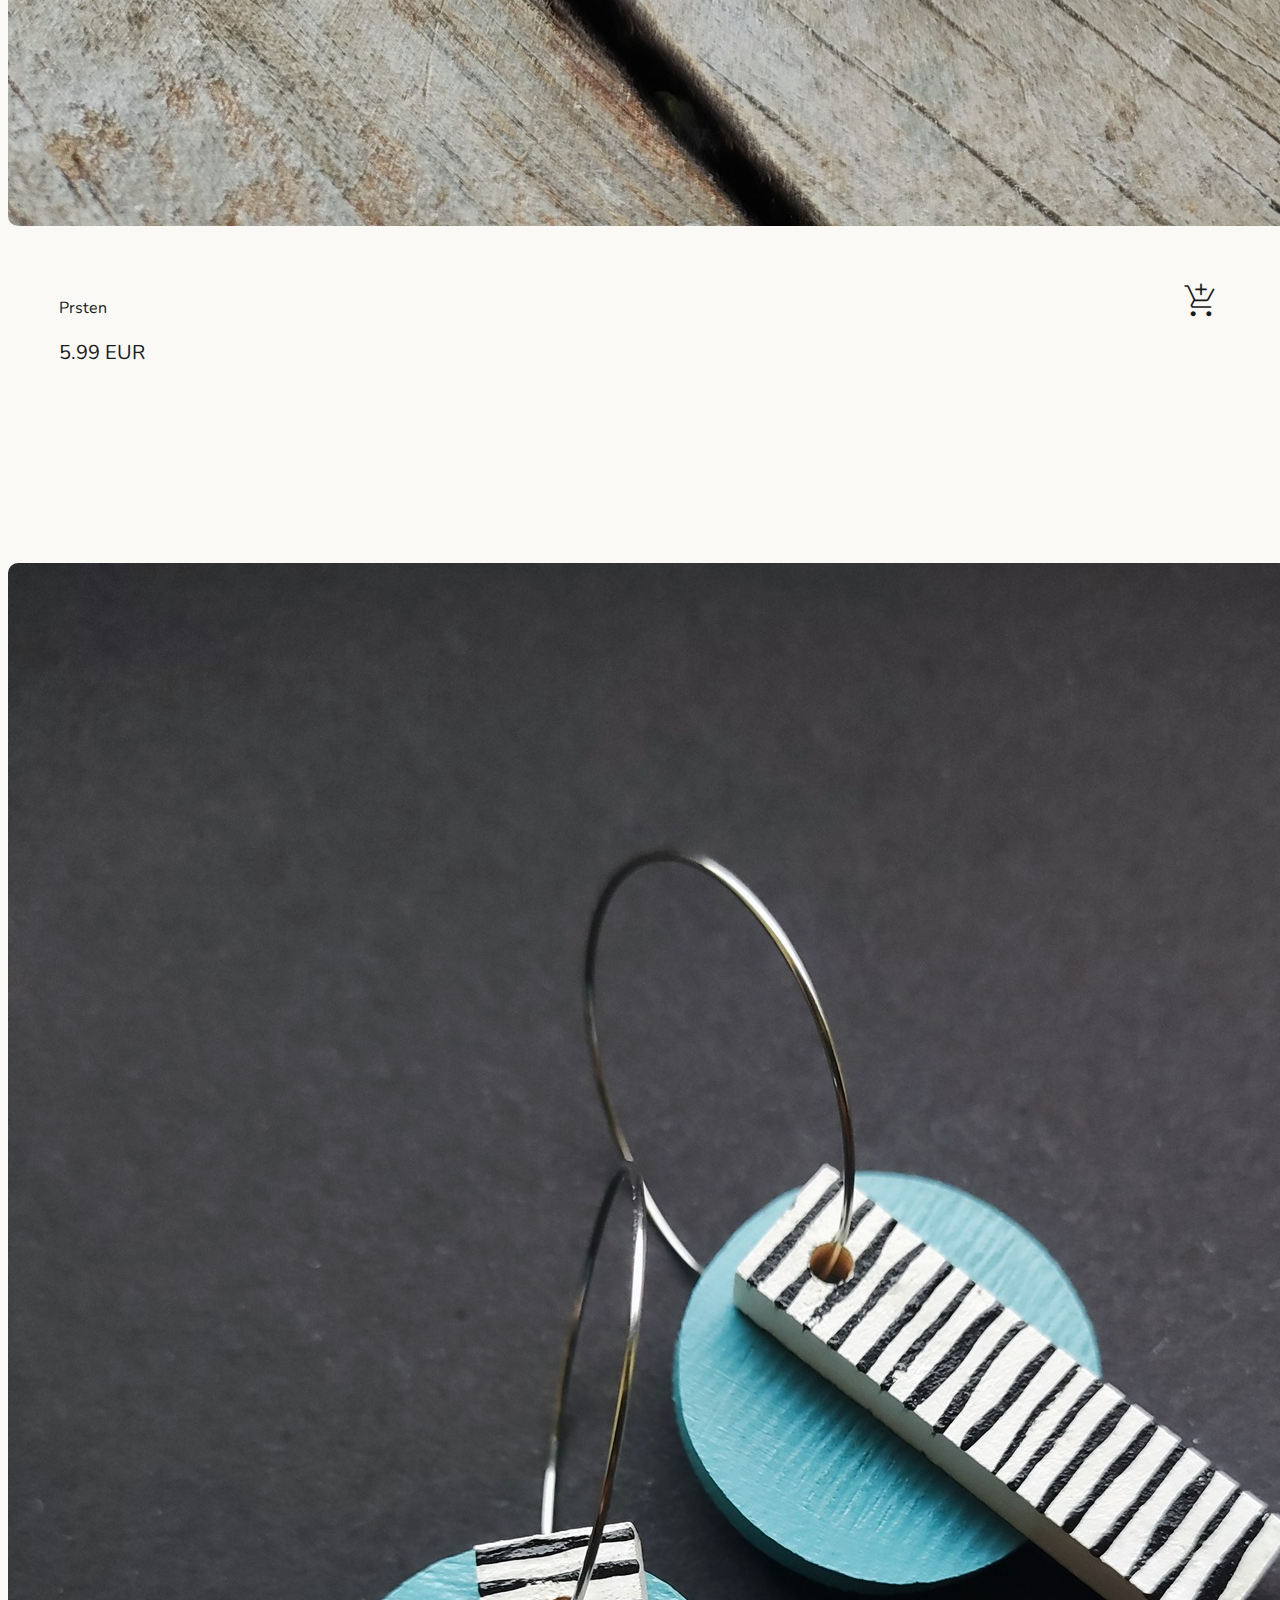
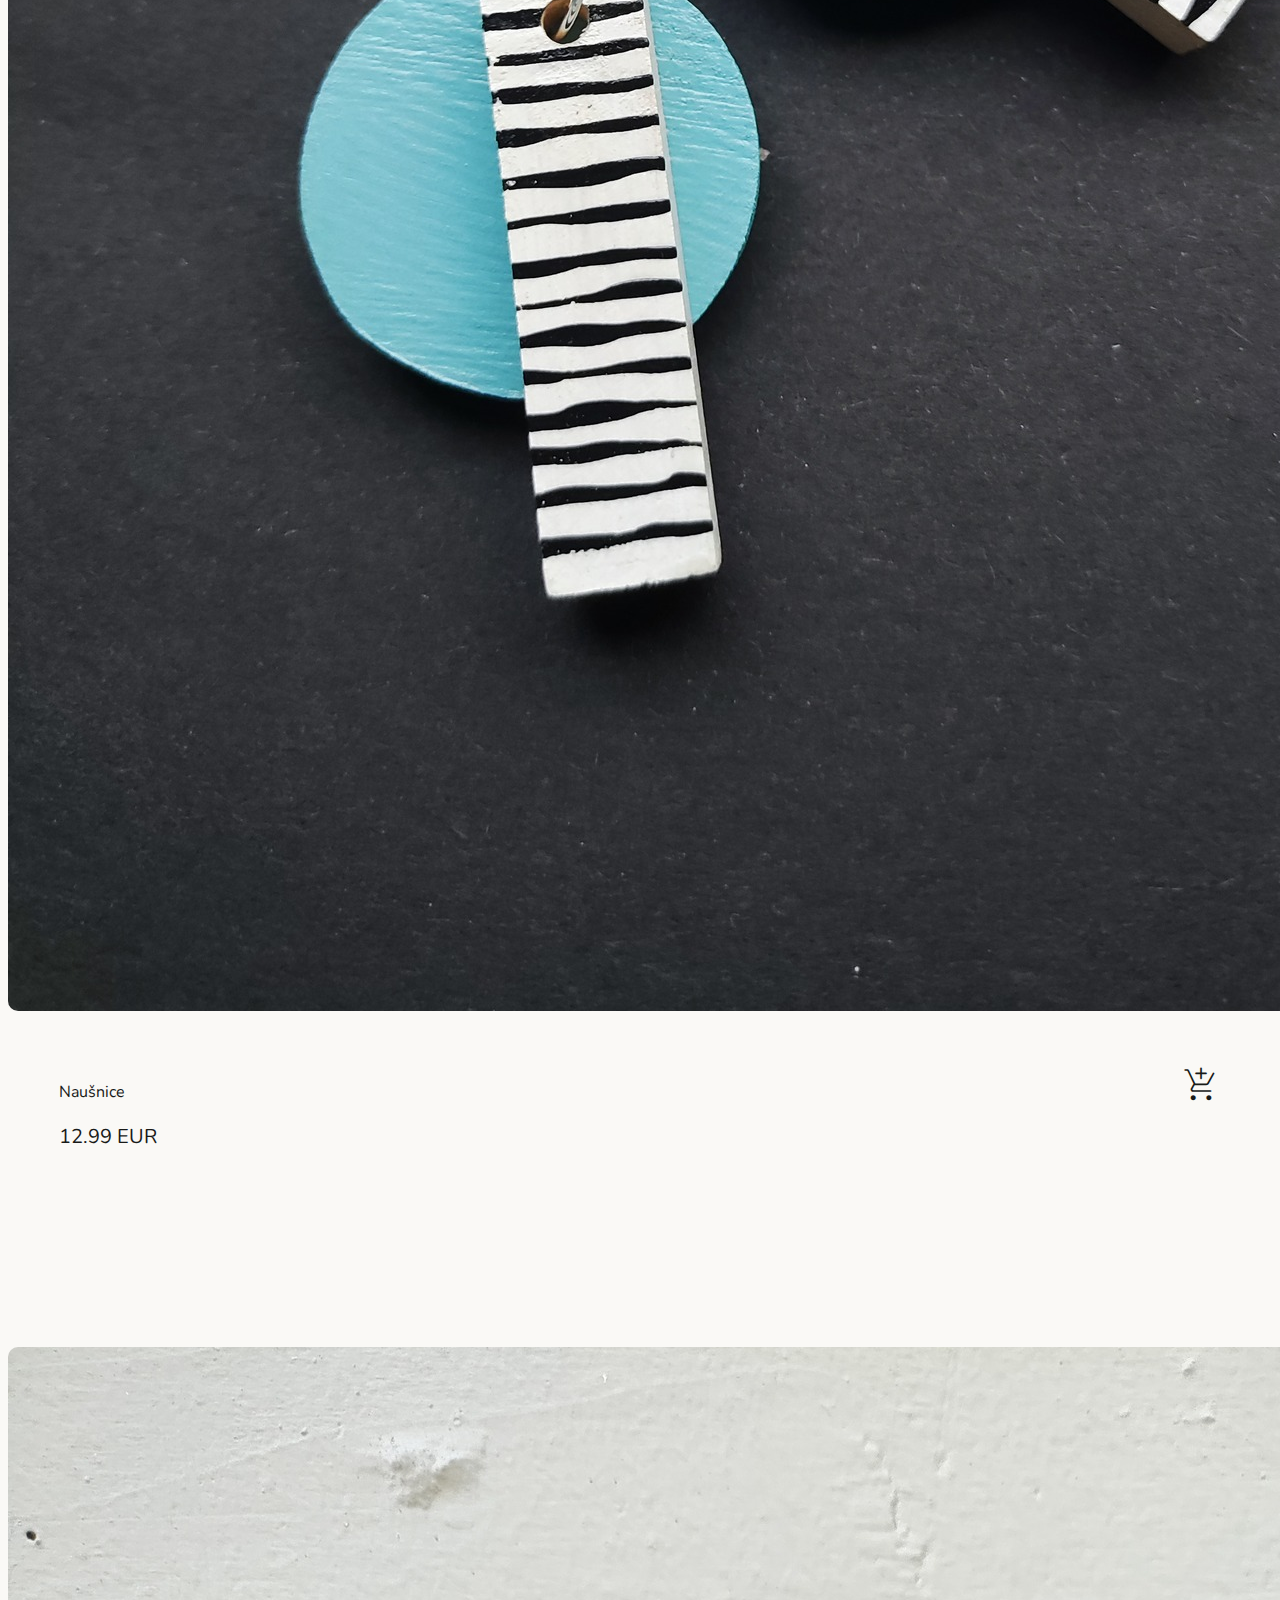
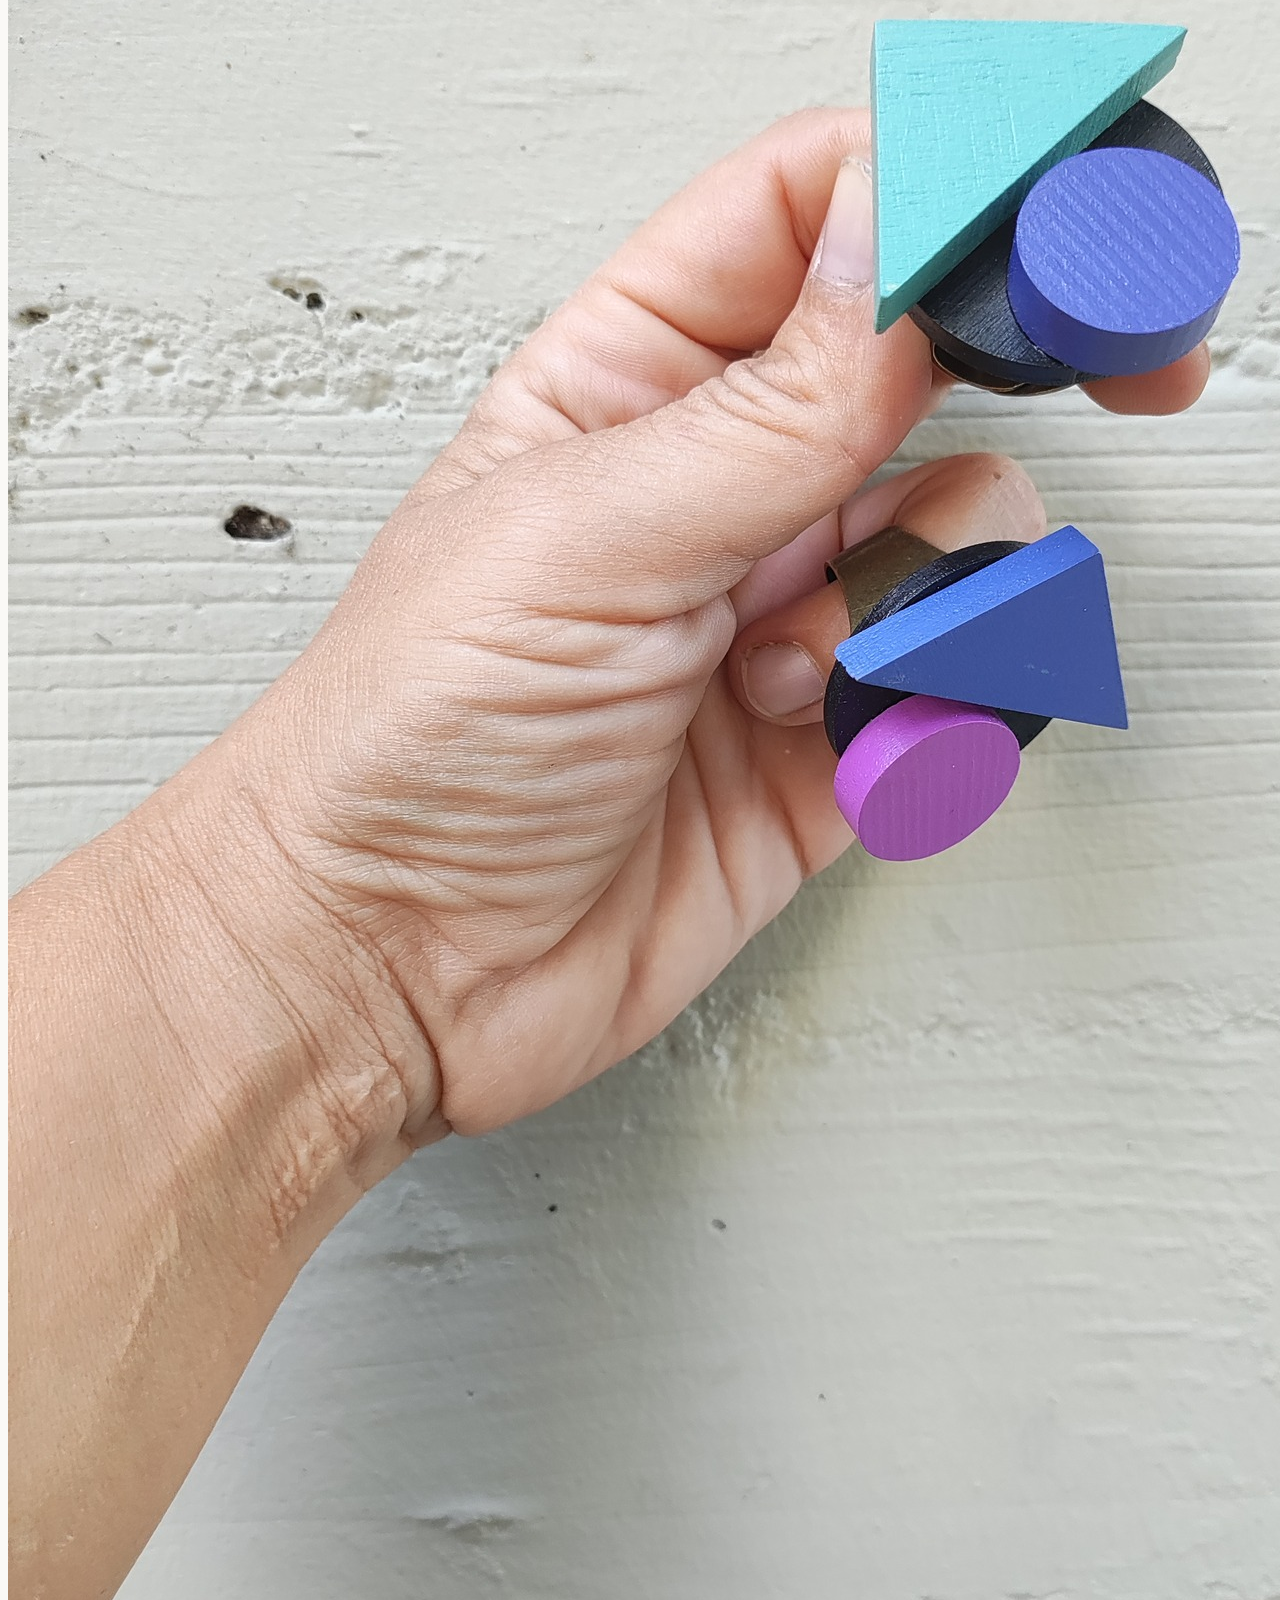
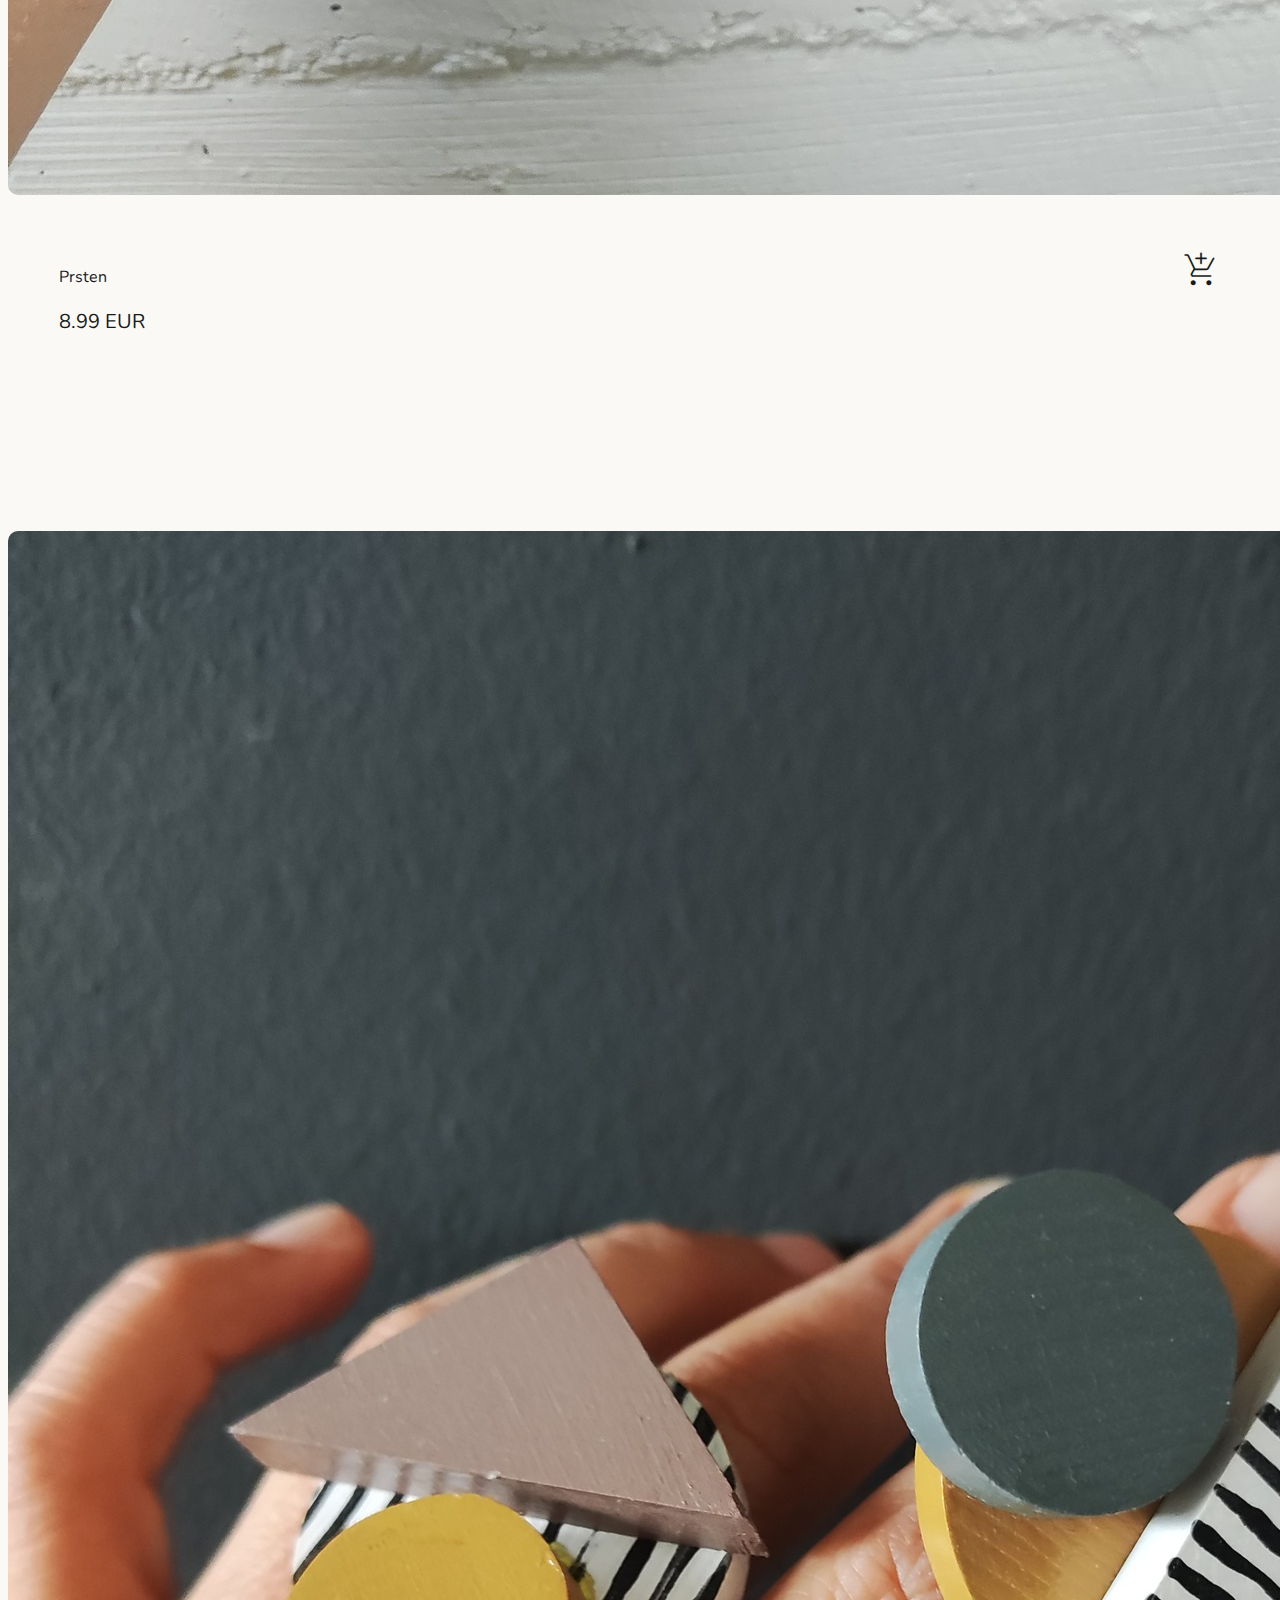
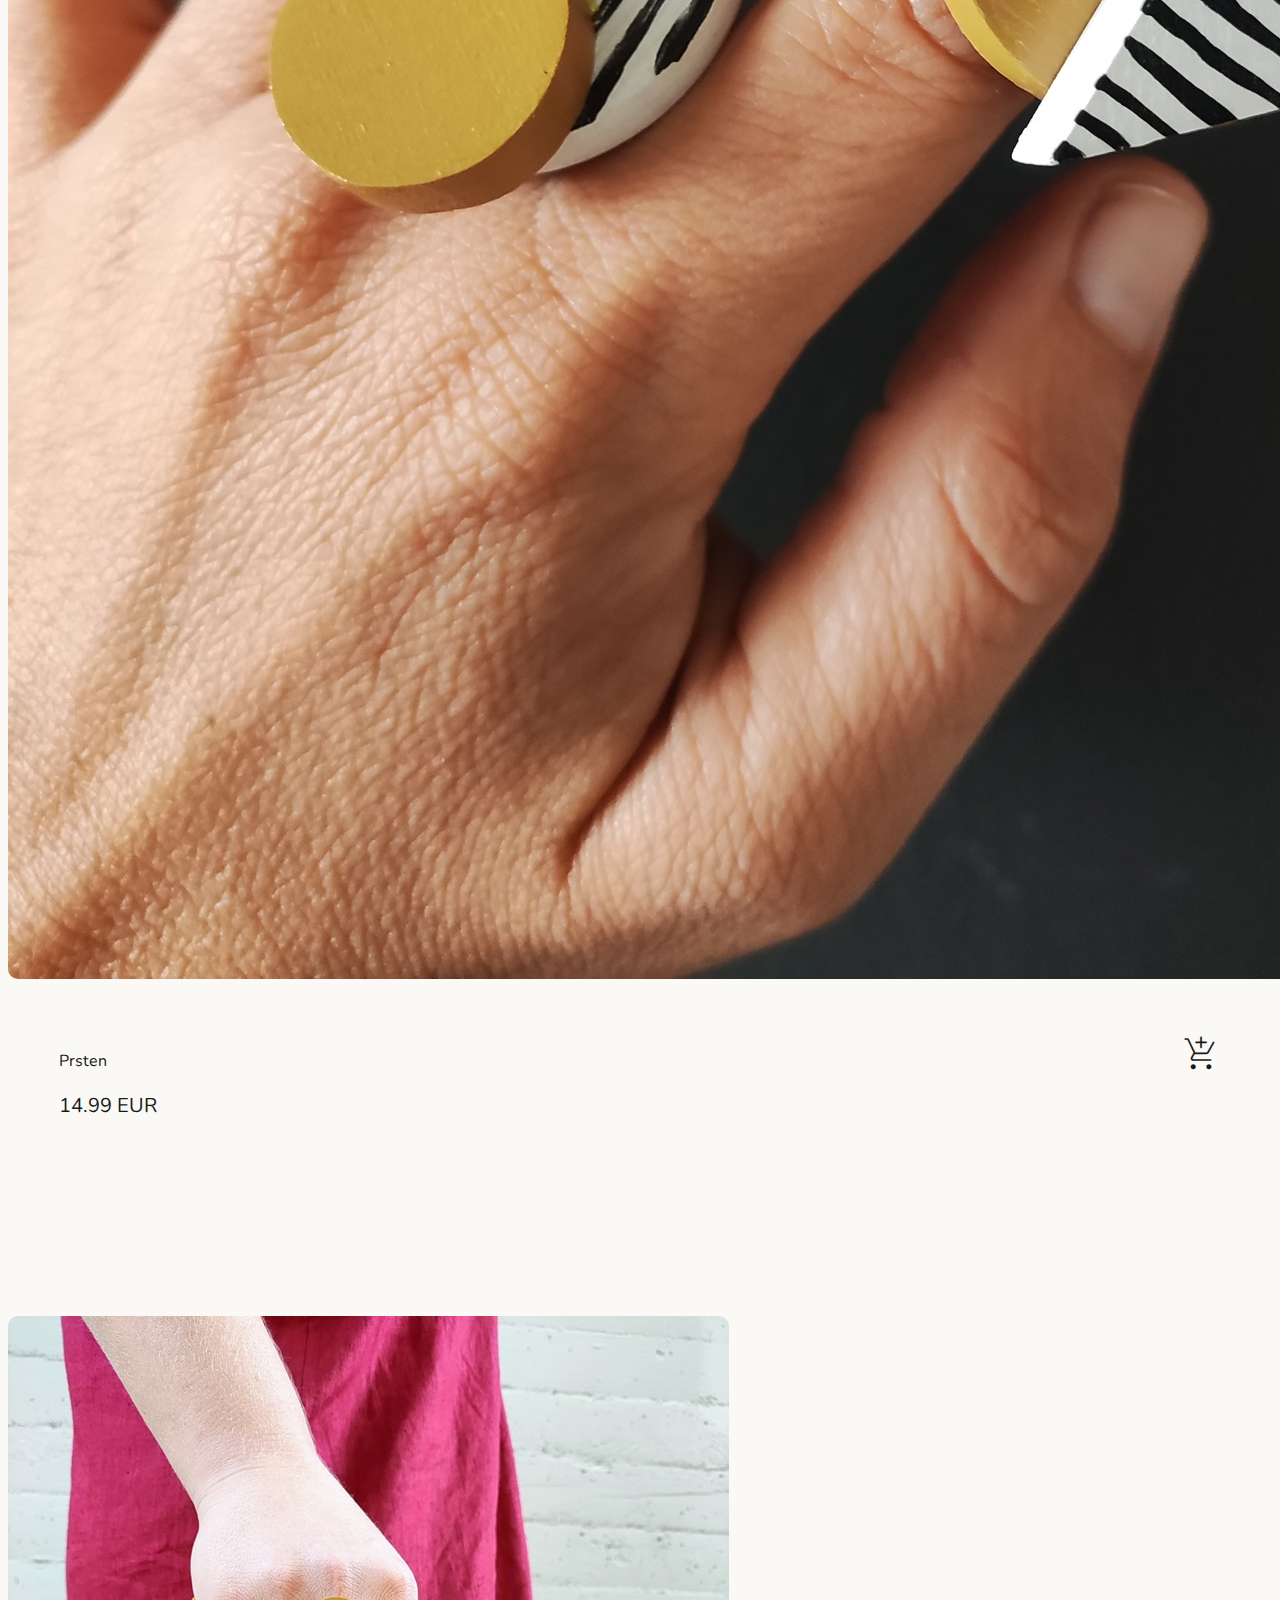
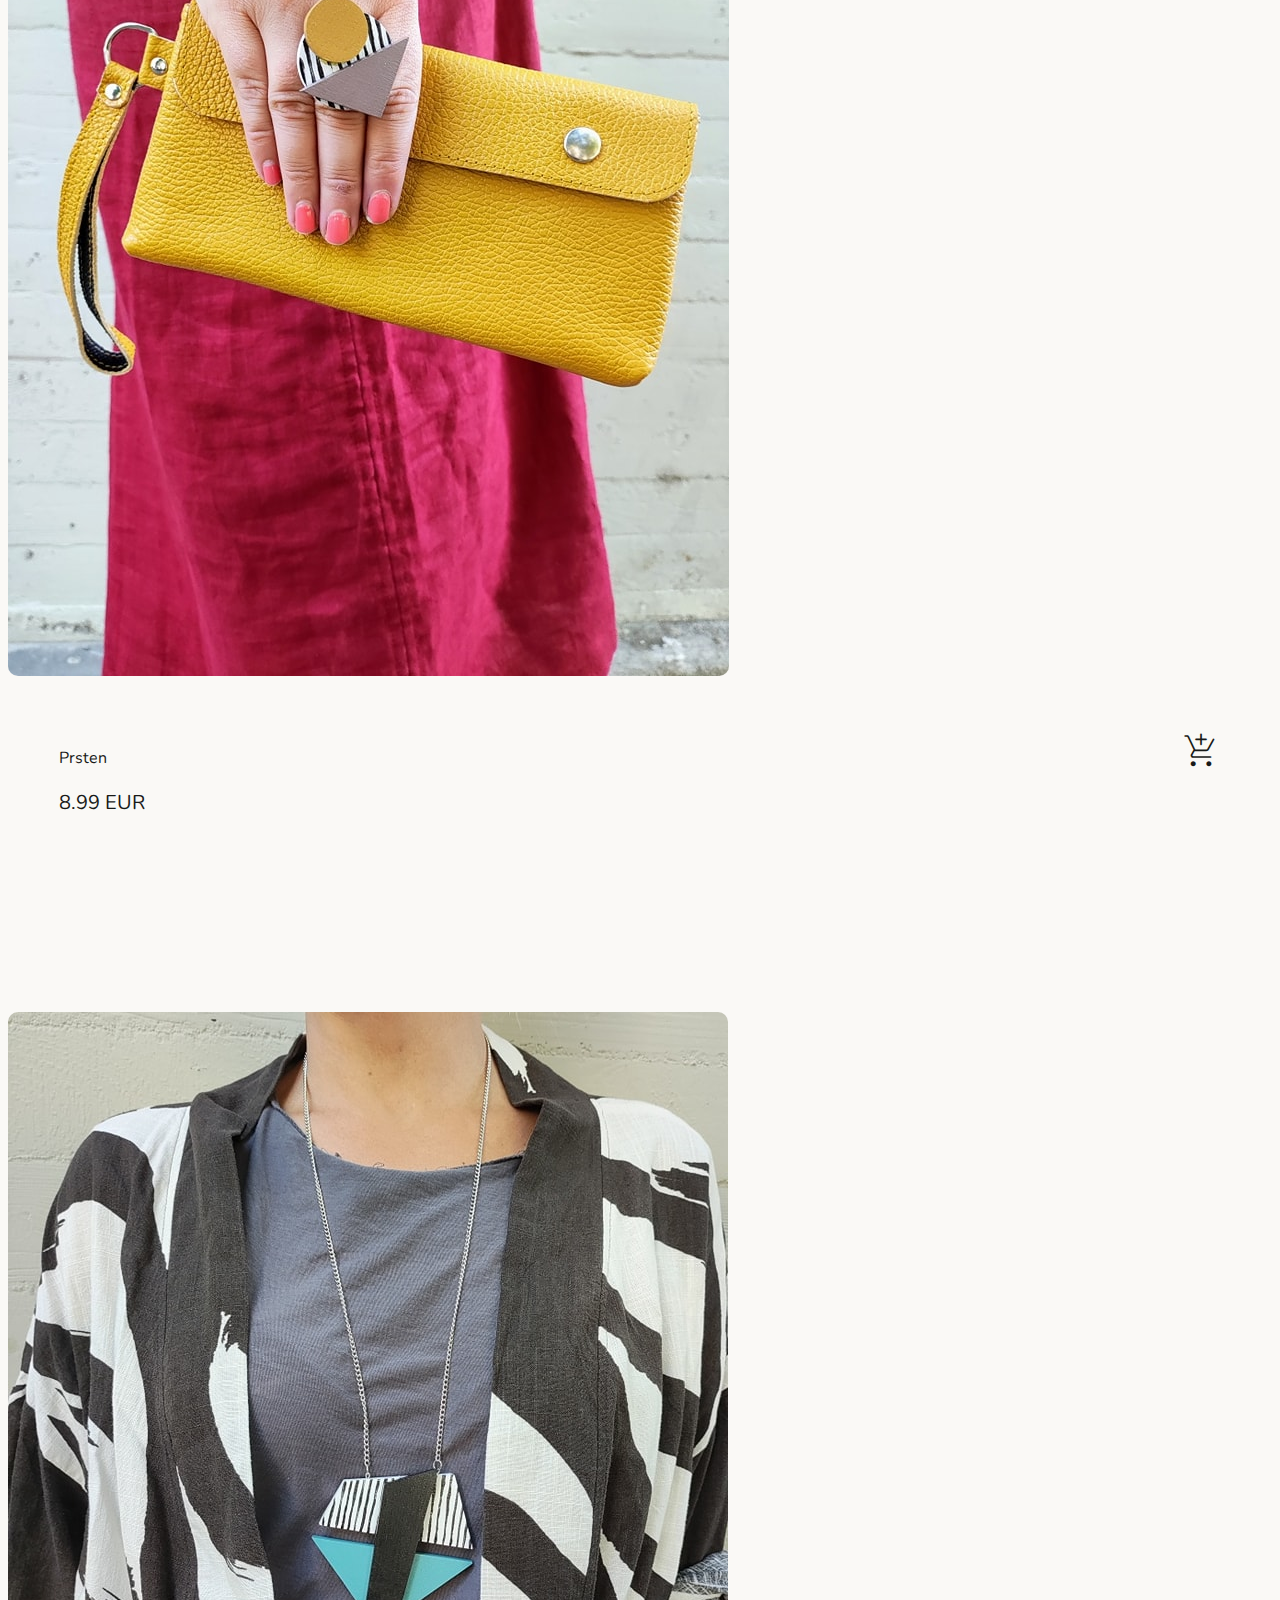
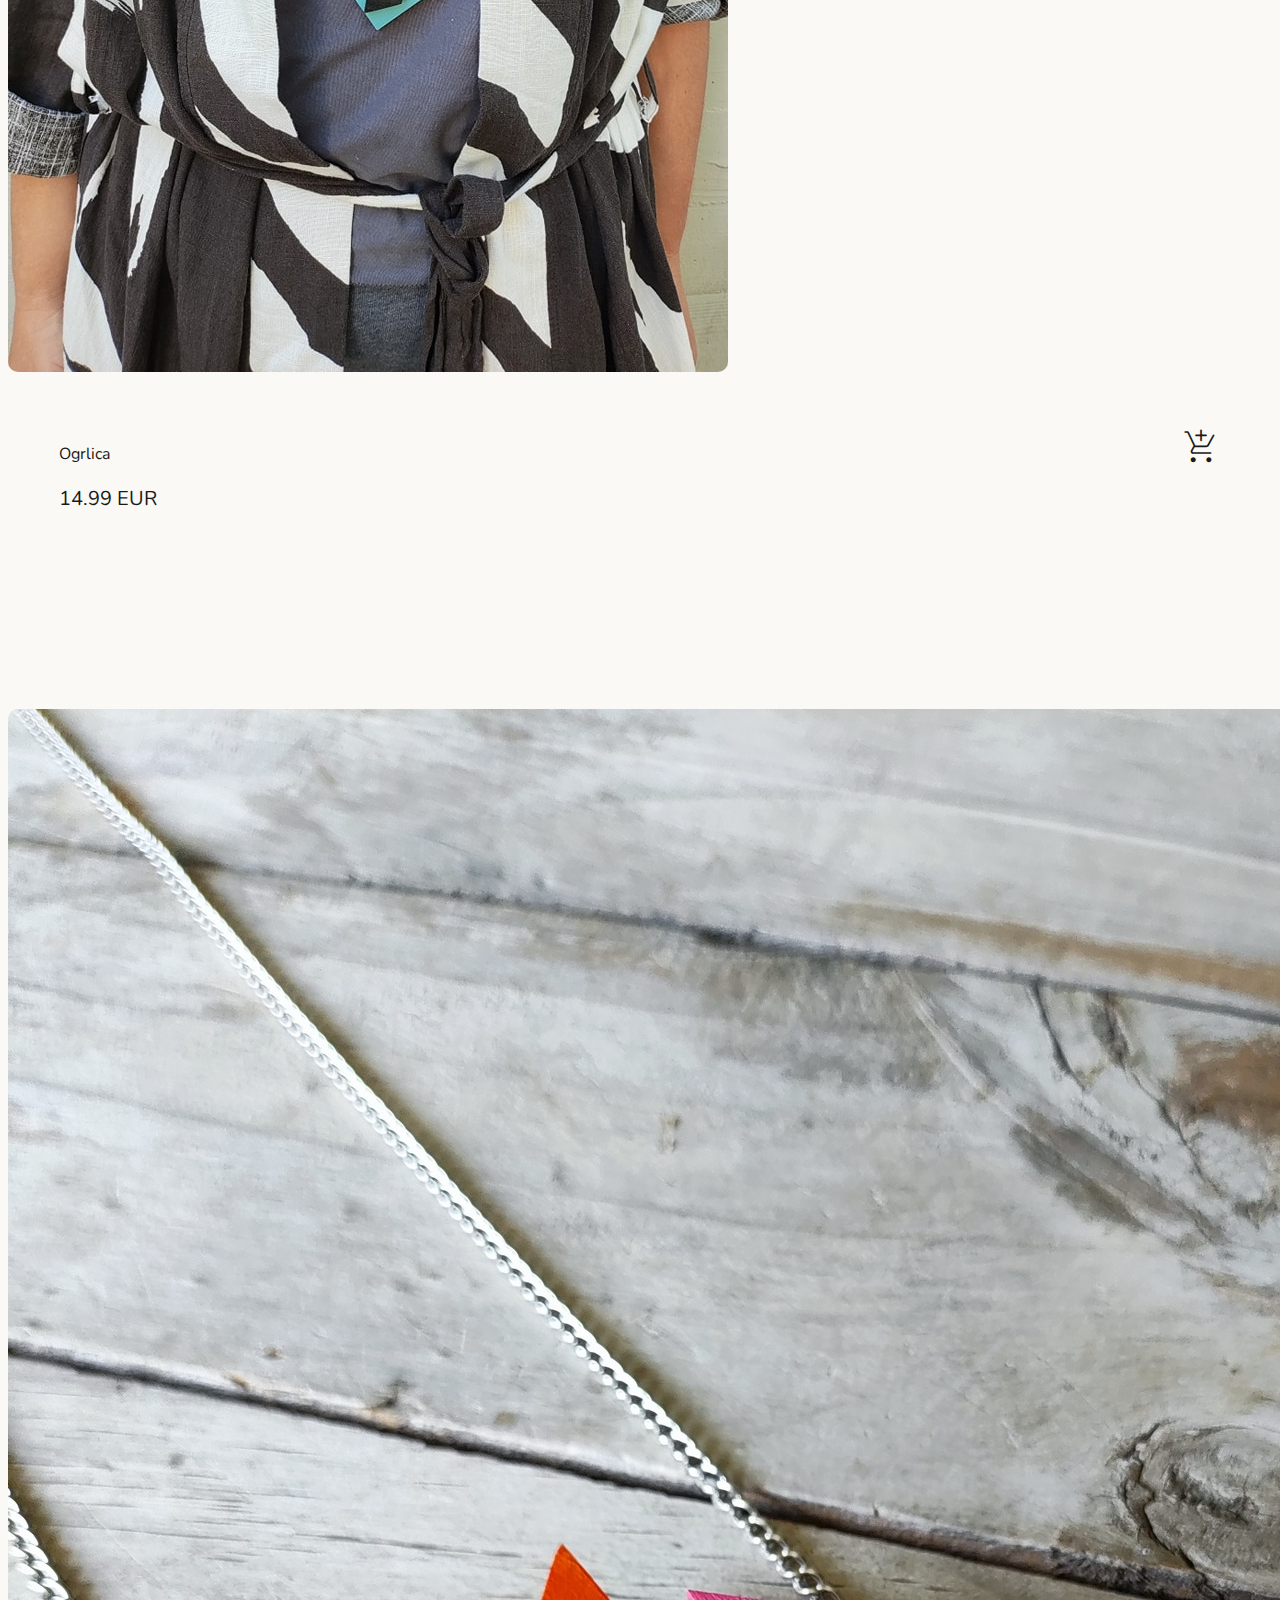
<file: Woodu/products.html>
<!DOCTYPE html>
<html lang="hr">
    <head>
        <meta charset="UTF-8">
        <meta name="viewport" content="width=device-width, initial-scale=1.0">
        <title>Wood.U | Proizvodi</title>

        <link rel="stylesheet" href="style.css">
        <link rel="icon" href="images/favicon.ico" type="image/x-icon">

        <link rel="preconnect" href="https://fonts.googleapis.com">
        <link rel="preconnect" href="https://fonts.gstatic.com" crossorigin>
        <link href="https://fonts.googleapis.com/css2?family=Lustria&display=swap" rel="stylesheet">
        <link href="https://fonts.googleapis.com/css2?family=Nunito&display=swap" rel="stylesheet">

        <link href="https://cdn.jsdelivr.net/npm/bootstrap@5.3.2/dist/css/bootstrap.min.css" rel="stylesheet" integrity="sha384-T3c6CoIi6uLrA9TneNEoa7RxnatzjcDSCmG1MXxSR1GAsXEV/Dwwykc2MPK8M2HN" crossorigin="anonymous">
        <script src="https://cdn.jsdelivr.net/npm/bootstrap@5.3.2/dist/js/bootstrap.bundle.min.js" integrity="sha384-C6RzsynM9kWDrMNeT87bh95OGNyZPhcTNXj1NW7RuBCsyN/o0jlpcV8Qyq46cDfL" crossorigin="anonymous"></script>

        <link rel="stylesheet" href="https://fonts.googleapis.com/css2?family=Material+Symbols+Rounded:opsz,wght,FILL,GRAD@20..48,100..700,0..1,-50..200" />
        
    </head>
    <body>
        <nav class="container-fluid">
            <div class="row d-lg-none d-block">
                <div class="col-8 offset-2 d-sm-none">
                    <img src="images/logo.png" alt="logo" width="100%" height="auto" class="logo">
                </div>
                <div class="col-8 offset-2 d-none d-sm-block d-md-none" style="text-align: center;">
                    <img src="images/logo.png" alt="logo" width="75%" height="auto" class="logo">
                </div>
                <div class="col-8 offset-2 d-none d-md-block" style="text-align: center;">
                    <img src="images/logo.png" alt="logo" width="60%" height="auto" class="logo">
                </div>
            </div>
            <div class="row">
                <div class="col-lg-2 offset-1 d-none d-lg-block">
                    <img src="images/logo.png" alt="logo" width="100%" class="logo">
                </div>
                <div class="col-4 offset-1 d-none d-lg-block ">
                    <ul>
                        <li><a href="index.html">Početna</a></li>
                        <li><a href="products.html">Nakit</a></li>
                        <li><a href="about.html">O nama</a></li>
                        <li><a href="contact.html">Kontakt</a></li>
                    </ul>
                </div>
                
                <!-- hamburger menu -->
                <div class="col-2 offset-1 d-lg-none d-block d-inline-flex gap-1">
                    <ul>
                        <li class="nav_icons" >
                            <a class="" data-bs-toggle="collapse" href="#collapseMenu" role="button" aria-expanded="false" aria-controls="collapseMenu">
                                <span class="material-symbols-rounded">menu</span>
                            </a>
                        </li>
                    </ul>
                </div>
                
                <div class="col-lg-2 offset-lg-1 col-md-3 offset-md-5 col-sm-4 offset-sm-4 col-4 offset-4">
                    <ul> 
                        <li class="nav_icons"><a href="shopping_cart.html"><span class="material-symbols-rounded">shopping_cart</span><p>Košarica</p></a></li>
                        <li class="nav_icons"><a href="login.html"><span class="material-symbols-rounded">person</span><p>Angelina</p></a></li>
                    </ul>
                </div>

                <!-- hamburger menu expanded -->
                <div class="row">
                    <div class="col-10 offset-1 d-lg-none">
                        <div class="collapse" id="collapseMenu">
                            <div class="card card-body">
                                <ul style="display: block; ">
                                    <li><a href="index.html">Početna</a></li>
                                    <li><a href="products.html">Nakit</a></li>
                                    <li><a href="about.html">O nama</a></li>
                                    <li><a href="contact.html">Kontakt</a></li>
                                </ul>
                            </div>
                        </div>
                    </div>
                </div>

            </div>
        </nav>

        <main>
            <div class="container-fluid">
                <div class="row">
                    <aside class="col-xl-2 col-lg-3 d-none d-lg-block offset-1 sidebar">
                        <ul class="flex-column">
                            <li><a href="#">Sniženo</a></li>
                            <li><a  href="#">Novo u ponudi</a></li>
                            <li><a href="#">Kolekcije</a></li>
                            <li><a href="#">Prsteni</a></li>
                            <li><a href="#">Naušnice</a></li>
                            <li><a href="#">Ogrlice</a></li>
                        </ul>
                    </aside>
          
                    <div class="col-xl-8 col-lg-7 col-md-10 col-sm-10 offset-lg-0 offset-md-1 offset-sm-1 ">
                        <div class="row">
                            <div class="row">
                                <div class="col-8 col-md-6 col-xxl-4 offset-1 offset-sm-0">
                                    <p class="text_box_bg py-1 px-4">> Nakit > novo u ponudi</p>
                                </div>
                            </div>
                            <div class="col-xl-3 col-md-4 col-sm-6 col-10 offset-1 offset-sm-0">
                                <div class="card" style="margin-bottom: 10%;">
                                    <a href="product_details.html"><img src="images/product1.jpg" class="card-img-top" alt="Product 1"></a>
                                    <div class="product_text">
                                        <div class="product_info">
                                            <p class="product_info_name"><a href="product_details.html">Prsten</a></p>
                                            <p class="product_info_price">5.99 EUR</p>
                                        </div>
                                        <div class="add_to_cart">
                                            <a href=""><span class="material-symbols-rounded">add_shopping_cart</span></a>
                                        </div>
                                    </div>
                                </div>
                            </div>

                            <div class="col-xl-3 col-md-4 col-sm-6 col-10 offset-1 offset-sm-0">
                                <div class="card">
                                    <a href="product_details.html"><img src="images/product2.jpg" class="card-img-top" alt="Product 1"></a>
                                    <div class="product_text">
                                        <div class="product_info">
                                            <p class="product_info_name"><a href="product_details.html">Naušnice</a></p>
                                            <p class="product_info_price">12.99 EUR</p>
                                        </div>
                                        <div class="add_to_cart">
                                            <a href=""><span class="material-symbols-rounded">add_shopping_cart</span></a>
                                        </div>
                                    </div>
                                </div>
                            </div>


                            <div class="col-xl-3 col-md-4 col-sm-6 col-10 offset-1 offset-sm-0">
                                <div class="card">
                                    <a href="product_details.html"><img src="images/product3.jpg" class="card-img-top" alt="Product 1"></a>
                                    <div class="product_text">
                                        <div class="product_info">
                                            <p class="product_info_name"><a href="product_details">Prsten</a></p>
                                            <p class="product_info_price">8.99 EUR</p>
                                        </div>
                                        <div class="add_to_cart">
                                            <a href=""><span class="material-symbols-rounded">add_shopping_cart</span></a>
                                        </div>
                                    </div>
                                </div>
                            </div>

                            <div class="col-xl-3 col-md-4 col-sm-6 col-10 offset-1 offset-sm-0">
                                <div class="card" style="margin-bottom: 10%;">
                                    <a href="product_details.html"><img src="images/product4.jpg" class="card-img-top" alt="Product 1"></a>
                                    <div class="product_text">
                                        <div class="product_info">
                                            <p class="product_info_name"><a href="product_details">Prsten</a></p>
                                            <p class="product_info_price">14.99 EUR</p>
                                        </div>
                                        <div class="add_to_cart">
                                            <a href=""><span class="material-symbols-rounded">add_shopping_cart</span></a>
                                        </div>
                                    </div>
                                </div>
                            </div>

                            <div class="col-xl-3 col-md-4 col-sm-6 col-10 offset-1 offset-sm-0">
                                <div class="card">
                                    <a href="product_details.html"><img src="images/product5.jpg" class="card-img-top" alt="Product 1"></a>
                                    <div class="product_text">
                                        <div class="product_info">
                                            <p class="product_info_name"><a href="product_details">Prsten</a></p>
                                            <p class="product_info_price">8.99 EUR</p>
                                        </div>
                                        <div class="add_to_cart">
                                            <a href=""><span class="material-symbols-rounded">add_shopping_cart</span></a>
                                        </div>
                                    </div>
                                </div>
                            </div>
                            
                            
                            <div class="col-xl-3 col-md-4 col-sm-6 col-10 offset-1 offset-sm-0">
                                <div class="card">
                                    <a href="product_details.html"><img src="images/product6.jpg" class="card-img-top" alt="Product 1"></a>
                                    <div class="product_text">
                                        <div class="product_info">
                                            <p class="product_info_name"><a href="product_details">Ogrlica</a></p>
                                            <p class="product_info_price">14.99 EUR</p>
                                        </div>
                                        <div class="add_to_cart">
                                            <a href=""><span class="material-symbols-rounded">add_shopping_cart</span></a>
                                        </div>
                                    </div>
                                </div>
                            </div>
                            
                            <div class="col-xl-3 col-md-4 col-sm-6 col-10 offset-1 offset-sm-0">
                                <div class="card">
                                    <a href="product_details.html"><img src="images/product7.jpg" class="card-img-top" alt="Product 1"></a>
                                    <div class="product_text">
                                        <div class="product_info">
                                            <p class="product_info_name"><a href="product_details">Ogrlica</a></p>
                                            <p class="product_info_price">16.99 EUR</p>
                                        </div>
                                        <div class="add_to_cart">
                                            <a href=""><span class="material-symbols-rounded">add_shopping_cart</span></a>
                                        </div>
                                    </div>
                                </div>
                            </div>

                            <div class="col-xl-3 col-md-4 col-sm-6 col-10 offset-1 offset-sm-0">
                                <div class="card">
                                    <a href="product_details.html"><img src="images/product8.jpg" class="card-img-top" alt="Product 1"></a>
                                    <div class="product_text">
                                        <div class="product_info">
                                            <p class="product_info_name"><a href="product_details">Prsten</a></p>
                                            <p class="product_info_price">5.99 EUR</p>
                                        </div>
                                        <div class="add_to_cart">
                                            <a href=""><span class="material-symbols-rounded">add_shopping_cart</span></a>
                                        </div>
                                    </div>
                                </div>
                            </div>

                        </div>
                    </div>
                </div>
            </div>
        </main>

        <footer>
            <div class="container-fluid p-4 pb-0">
                <section>
                    <div class="row">
                        <div class="col-10 col-lg-2 col-md-6 mb-4 offset-1 ">
                            <h5>Wood.U</h5>
                            <p>Izaberi radost! #obojise<br>Dizajn i izrada unikatnog nakita.</p>
                            <p>Choose happiness! #colorYourself<br>Handmade wooden jewelry</p>
                            <p>Shipping worldwide</p>
                        </div>
                        
                        <div class="col-5 col-lg-2 offset-1 offset-lg-0 mb-4 mb-lg-0 ">
                            <h5 class="text-uppercase">Privatnost</h5>
                            <ul class="list-unstyled mb-0">
                                <li><a href="#!" class="text-white">Pravila privatnosti</a></li>
                                <li><a href="#!" class="text-white">Upravljanje kolačićima</a></li>
                                <li><a href="#!" class="text-white">Pravila o kolačićima</a></li>
                                <li><a href="#!" class="text-white">Popis pouzdanih partnera</a></li>
                            </ul>
                        </div>

                        <div class="col-5 col-lg-2 mb-4 mb-lg-0 ">
                            <h5 class="text-uppercase">E-trgovina</h5>
                            <ul class="list-unstyled mb-0">
                                <li><a href="#!" class="text-white">Pomoć i kontakt</a></li>
                                <li><a href="#!" class="text-white">Moj račun</a></li>
                                <li><a href="#!" class="text-white">Opći uvjeti i odredbe</a></li>
                                <li><a href="#!" class="text-white">Uvjeti promotivne akcije</a></li>
                            </ul>
                        </div>

                        <div class="col-5 col-lg-2 offset-1 offset-lg-0 mb-4 mb-lg-0 ">
                            <h5 class="text-uppercase">Dostava i povrat</h5>
                            <ul class="list-unstyled mb-0">
                                <li><a href="#!" class="text-white">Načini plaćanja</a></li>
                                <li><a href="#!" class="text-white">Vrijeme i troškovi dostave</a></li>
                                <li><a href="#!" class="text-white">Povrat</a></li>
                                <li><a href="#!" class="text-white">Reklamacije</a></li>
                            </ul>
                        </div>

                        <div class="col-5 col-lg-2 mb-4 mb-lg-0 ">
                            <h5 class="text-uppercase">Kontakt</h5>
                            <ul class="list-unstyled mb-0">
                                <li><a href="#!" class="text-white">O nama</a></li>
                                <li><a href="#!" class="text-white">Potvrda o kupnji</a></li>
                                <li><a href="#!" class="text-white">Karijera</a></li>
                                <li><a href="#!" class="text-white">Radionice</a></li>
                            </ul>
                        </div>
                    </div>
                </section>

                <hr class="mb-4" />

                <section>
                    <form>
                        <div class="row d-flex justify-content-center">
                            <div class="col-auto">
                                <p class="pt-2"><strong>Prijavite se na naš newsletter</strong></p>
                            </div>
                            <div class="col-md-5 col-12">
                                <input type="email" id="form5Example2" class="form-control" placeholder="Email adresa" />
                            </div>
                            <div class="col-auto">
                                <button type="submit" class="btn btn-outline-light mb-4">Pretplata</button>
                            </div>
                        </div>
                    </form>
                </section>

                <hr class="mb-4" />

                <section class=" pb-2 text-center">
                    <a href="https://www.facebook.com/WoodUColorYourself/" target="_blank"><div class="icons8-facebook"></div></a>
                    <a href="https://www.instagram.com/woodu.coloryourself/?hl=en" target="_blank"><div class="icons8-instagram"></div></a>
                </section>
            </div>
        </footer>

    </body>
</html>
</file>
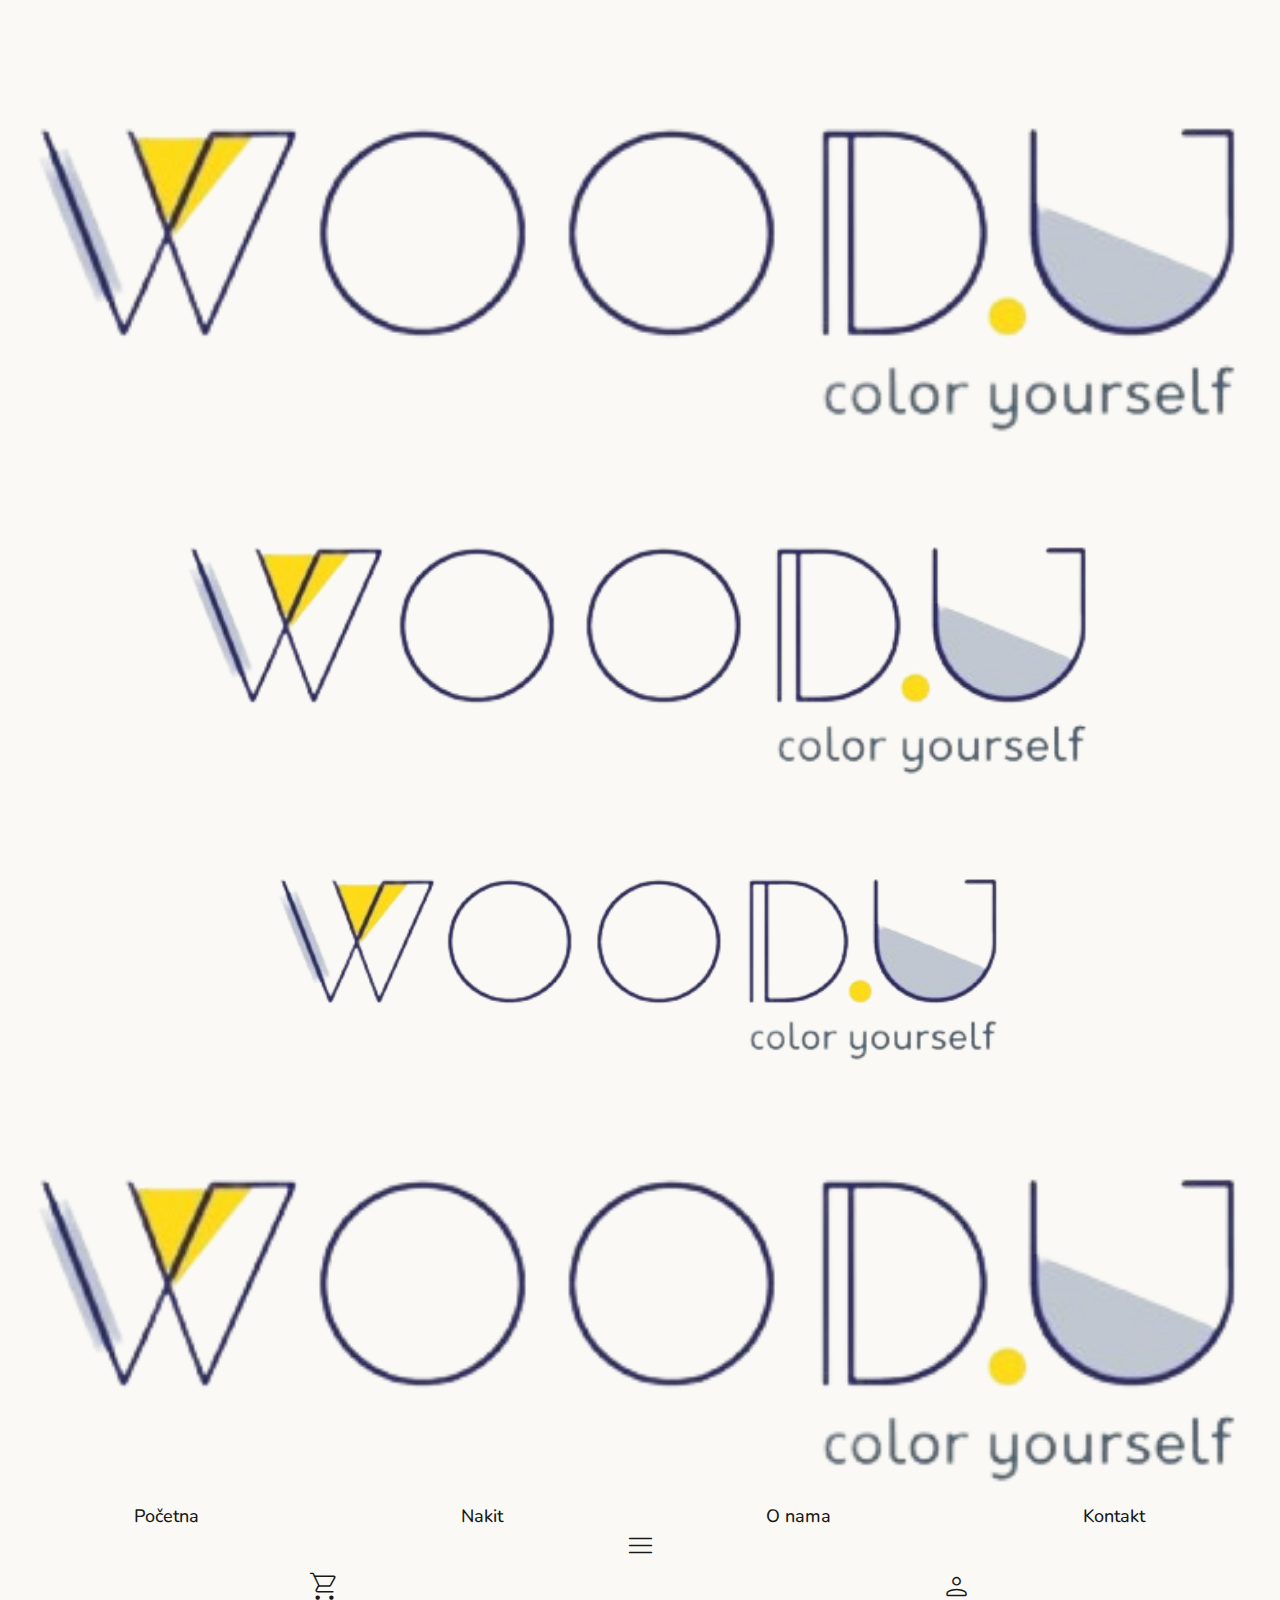
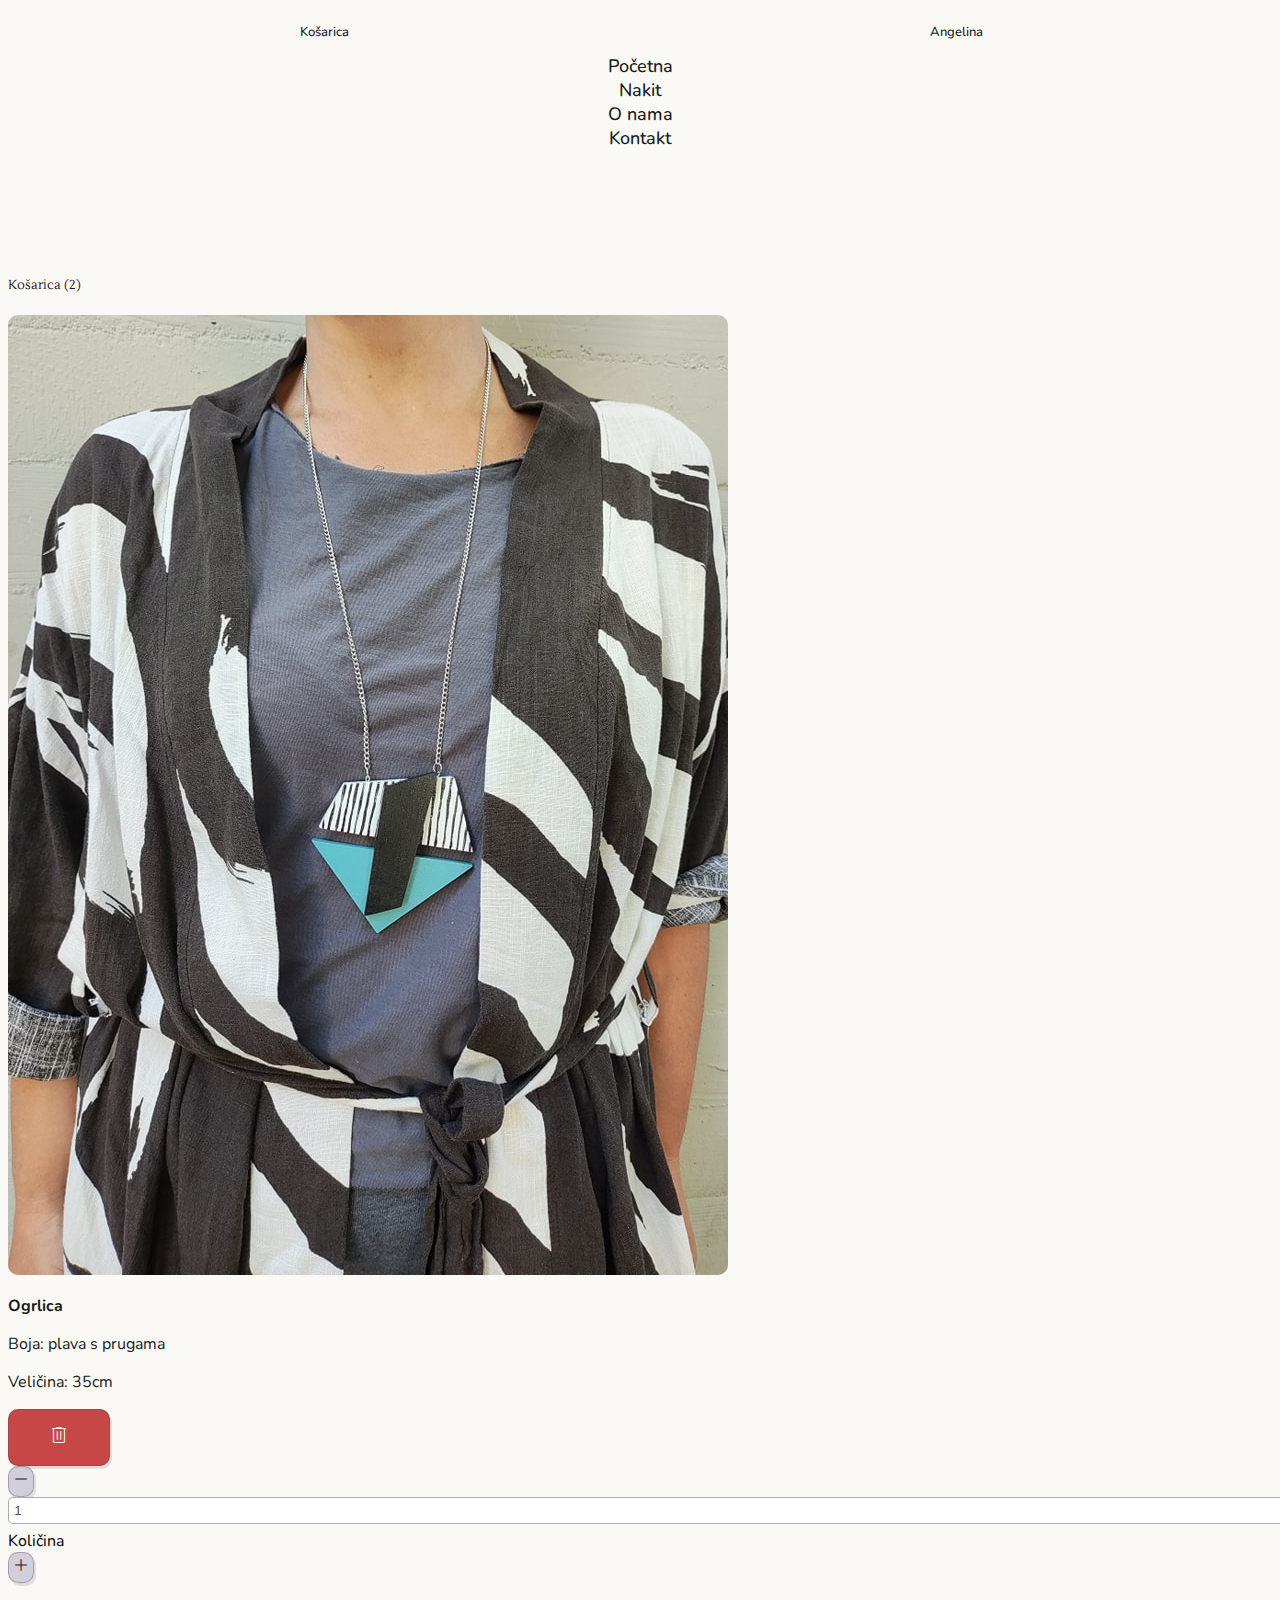
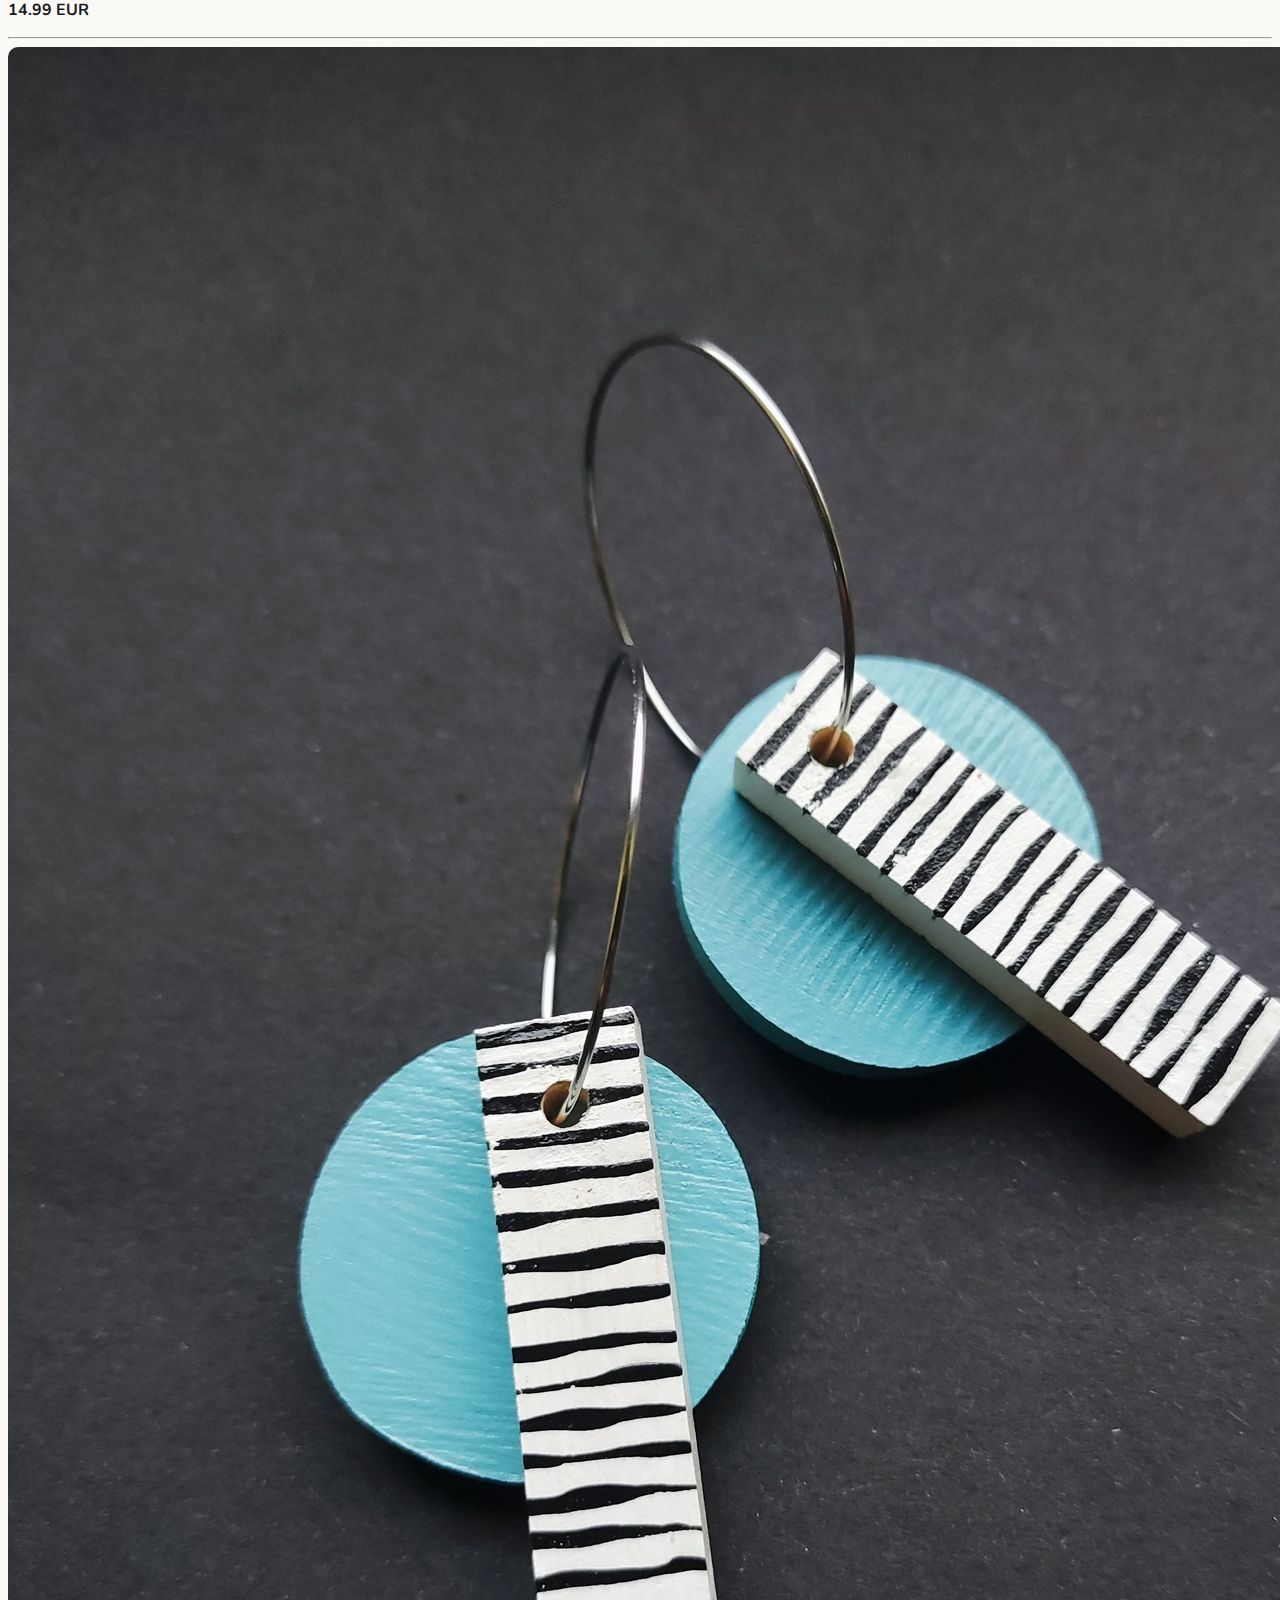
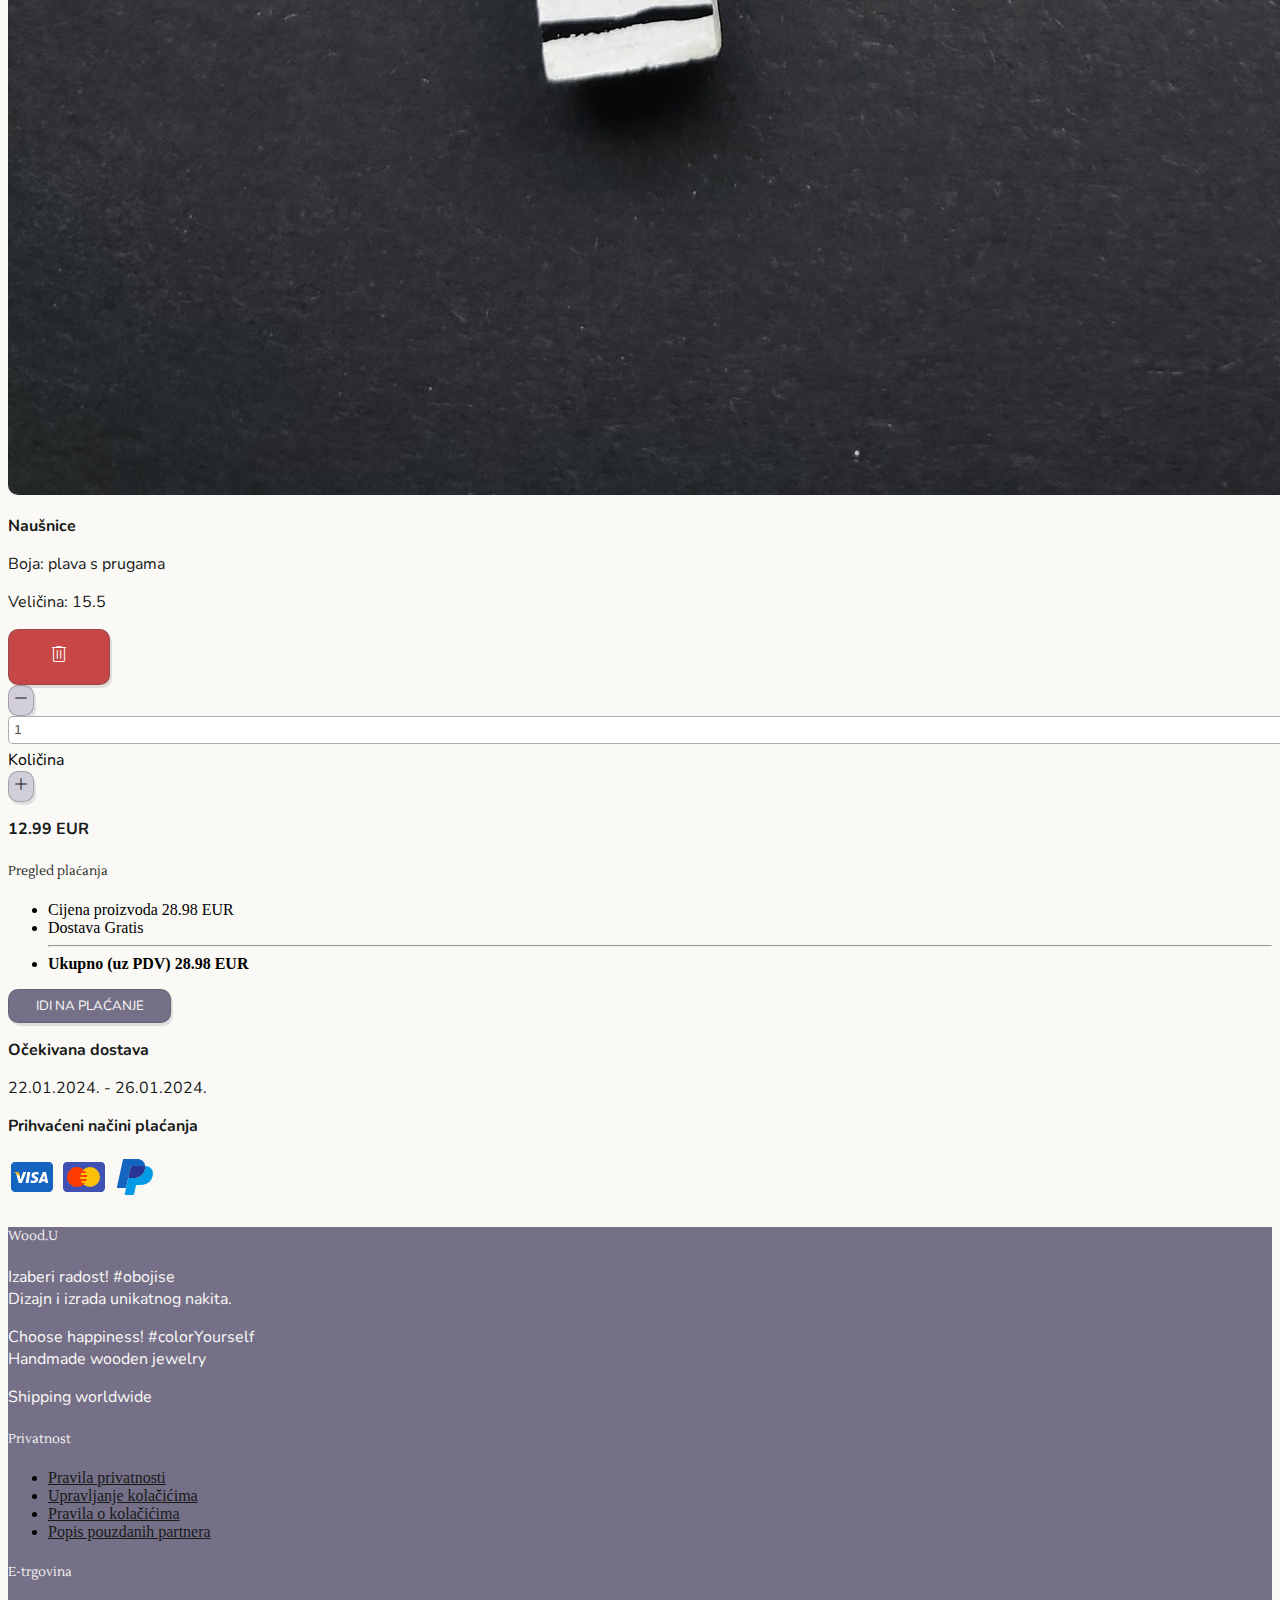
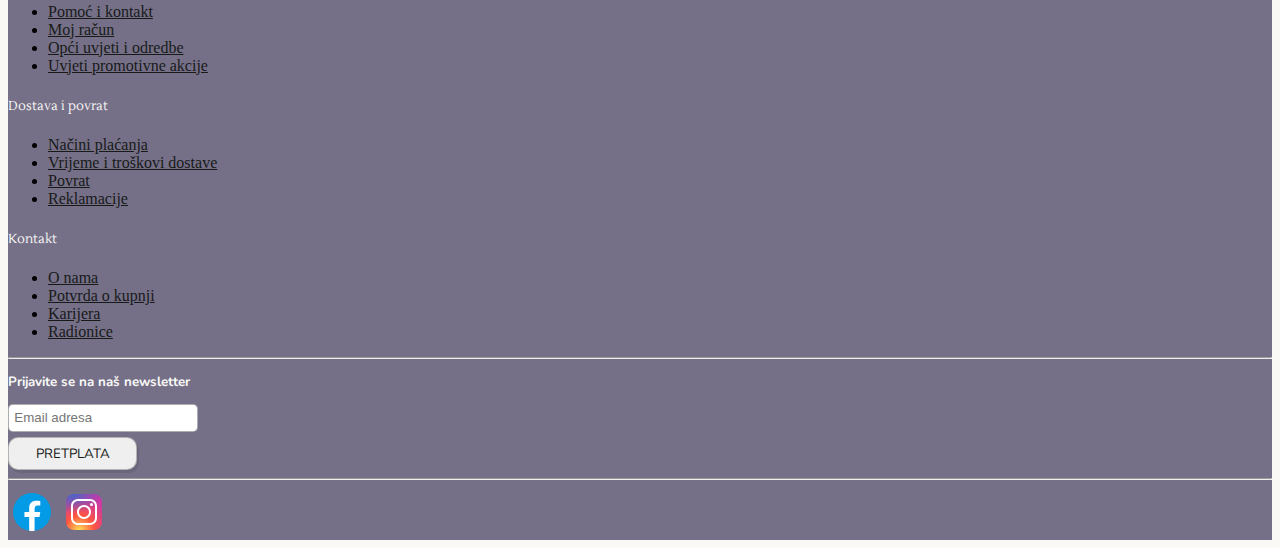
<file: Woodu/shopping_cart.html>
<!DOCTYPE html>
<html lang="hr">
    <head>
        <meta charset="UTF-8">
        <meta name="viewport" content="width=device-width, initial-scale=1.0">
        <title>Wood.U | My cart</title>

        <link rel="stylesheet" href="style.css">
        <link rel="icon" href="images/favicon.ico" type="image/x-icon">

        <link rel="preconnect" href="https://fonts.googleapis.com">
        <link rel="preconnect" href="https://fonts.gstatic.com" crossorigin>
        <link href="https://fonts.googleapis.com/css2?family=Lustria&display=swap" rel="stylesheet">
        <link href="https://fonts.googleapis.com/css2?family=Nunito&display=swap" rel="stylesheet">

        <link href="https://cdn.jsdelivr.net/npm/bootstrap@5.3.2/dist/css/bootstrap.min.css" rel="stylesheet" integrity="sha384-T3c6CoIi6uLrA9TneNEoa7RxnatzjcDSCmG1MXxSR1GAsXEV/Dwwykc2MPK8M2HN" crossorigin="anonymous">
        <script src="https://cdn.jsdelivr.net/npm/bootstrap@5.3.2/dist/js/bootstrap.bundle.min.js" integrity="sha384-C6RzsynM9kWDrMNeT87bh95OGNyZPhcTNXj1NW7RuBCsyN/o0jlpcV8Qyq46cDfL" crossorigin="anonymous"></script>

        <link rel="stylesheet" href="https://fonts.googleapis.com/css2?family=Material+Symbols+Rounded:opsz,wght,FILL,GRAD@20..48,100..700,0..1,-50..200" />
        
    </head>
    <body>
        <nav class="container-fluid">
            <div class="row d-lg-none d-block">
                <div class="col-8 offset-2 d-sm-none">
                    <img src="images/logo.png" alt="logo" width="100%" height="auto" class="logo">
                </div>
                <div class="col-8 offset-2 d-none d-sm-block d-md-none" style="text-align: center;">
                    <img src="images/logo.png" alt="logo" width="75%" height="auto" class="logo">
                </div>
                <div class="col-8 offset-2 d-none d-md-block" style="text-align: center;">
                    <img src="images/logo.png" alt="logo" width="60%" height="auto" class="logo">
                </div>
            </div>
            <div class="row">
                <div class="col-lg-2 offset-1 d-none d-lg-block">
                    <img src="images/logo.png" alt="logo" width="100%" class="logo">
                </div>
                <div class="col-4 offset-1 d-none d-lg-block ">
                    <ul>
                        <li><a href="index.html">Početna</a></li>
                        <li><a href="products.html">Nakit</a></li>
                        <li><a href="about.html">O nama</a></li>
                        <li><a href="contact.html">Kontakt</a></li>
                    </ul>
                </div>
                
                <!-- hamburger menu -->
                <div class="col-2 offset-1 d-lg-none d-block d-inline-flex gap-1">
                    <ul>
                        <li class="nav_icons" >
                            <a class="" data-bs-toggle="collapse" href="#collapseMenu" role="button" aria-expanded="false" aria-controls="collapseMenu">
                                <span class="material-symbols-rounded">menu</span>
                            </a>
                        </li>
                    </ul>
                </div>
                
                <div class="col-lg-2 offset-lg-1 col-md-3 offset-md-5 col-sm-4 offset-sm-4 col-4 offset-4">
                    <ul> 
                        <li class="nav_icons"><a href="shopping_cart.html"><span class="material-symbols-rounded">shopping_cart</span><p>Košarica</p></a></li>
                        <li class="nav_icons"><a href="login.html"><span class="material-symbols-rounded">person</span><p>Angelina</p></a></li>
                    </ul>
                </div>

                <!-- hamburger menu expanded -->
                <div class="row">
                    <div class="col-10 offset-1 d-lg-none">
                        <div class="collapse" id="collapseMenu">
                            <div class="card card-body">
                                <ul style="display: block; ">
                                    <li><a href="index.html">Početna</a></li>
                                    <li><a href="products.html">Nakit</a></li>
                                    <li><a href="about.html">O nama</a></li>
                                    <li><a href="contact.html">Kontakt</a></li>
                                </ul>
                            </div>
                        </div>
                    </div>
                </div>

            </div>
        </nav>

        <main>
            <div class="container-fluid py-5">
                <div class="row pb-4">
                    <div class="col-10 col-xl-6 offset-1">
                        <div class="row py-3">
                            <h5>Košarica (2)</h5>
                        </div>
                        <div class="row">
                            <div class="col-12 col-sm-6 col-md-4 col-lg-3 mb-4 mb-lg-0">
                                <div class="" ><img src="images/product6.jpg" class="w-100" alt="Plava ogrlica" /></div>
                            </div>
            
                            <div class="col-12 col-sm-6 col-md-4 col-lg-5 mb-4 mb-lg-0 cart_link">
                                <p><strong><a href="product_details.html">Ogrlica</a></strong></p>
                                <p>Boja: plava s prugama</p>
                                <p>Veličina: 35cm</p>
                                <button class="delete_btn btn-sm me-1 mb-2" title="Remove item">
                                    <span class="material-symbols-rounded">delete</span>
                                </button>
                            </div>
            
                            <div class="col-8 col-sm-6 col-md-4 col-lg-4 mb-4 mb-lg-0">
                                <div class="row">
                                    <div class="col-1">
                                        <button class="quantity_btn" onclick="this.parentNode.querySelector('input[type=number]').stepDown()">
                                            <span class="material-symbols-rounded">remove</span>
                                        </button>
                                    </div>
                                    <div class="col-8 offset-1">
                                        <input id="kolicinaInput1" min="0" name="quantity" value="1" type="number" style="width: 100%;" />
                                        <label class="form-label" for="kolicinaInput1">Količina</label>
                                    </div>
                                    <div class="col-1">    
                                        <button class="quantity_btn" onclick="this.parentNode.querySelector('input[type=number]').stepUp()">
                                            <span class="material-symbols-rounded">add</span>
                                        </button>
                                    </div>
                                </div>
            
                                <div class="row py-3">
                                    <p class="text-start text-md-center"><strong>14.99 EUR</strong></p>
                                </div>
                            </div>
                        </div>
        
                        <hr class="my-4" />

                        <div class="row">
                            <div class="col-12 col-sm-6 col-md-4 col-lg-3 mb-4 mb-lg-0">
                                <div class=""><img src="images/product2.jpg" class="w-100" alt="Plave naušnice" /></div>
                            </div>
            
                            <div class="col-12 col-sm-6 col-md-4 col-lg-5 mb-4 mb-lg-0 cart_link">
                                <p><strong><a href="product_details.html">Naušnice</a></strong></p>
                                <p>Boja: plava s prugama</p>
                                <p>Veličina: 15.5</p>
                                <button class="delete_btn btn-sm me-1 mb-2" title="Remove item">
                                    <span class="material-symbols-rounded">delete</span>
                                </button>
                            </div>
            
                            <div class="col-8 col-sm-6 col-md-4 col-lg-4 mb-4 mb-lg-0">
                                <div class="row">
                                    <div class="col-1">
                                        <button class="quantity_btn" onclick="this.parentNode.querySelector('input[type=number]').stepDown()">
                                            <span class="material-symbols-rounded">remove</span>
                                        </button>
                                    </div>
                                    <div class="col-8 offset-1">
                                        <input id="kolicinaInput2" min="0" name="quantity" value="1" type="number" style="width: 100%;" />
                                        <label class="form-label" for="kolicinaInput2">Količina</label>
                                    </div>
                                    <div class="col-1">    
                                        <button class="quantity_btn" onclick="this.parentNode.querySelector('input[type=number]').stepUp()">
                                            <span class="material-symbols-rounded">add</span>
                                        </button>
                                    </div>
                                </div>
            
                                <div class="row">
                                    <p class="text-start text-md-center"><strong>12.99 EUR</strong></p>
                                </div>
                            </div>
                        </div>
                    </div>

                    <div class="col-10 col-xl-3 offset-1">
                        <div class="row py-3">
                            <div class="py-3">
                                <h5 class="mb-0">Pregled plaćanja</h5>
                            </div>
                            <div>
                                <ul class="list-group list-group-flush">
                                    <li
                                        class=" d-flex justify-content-between align-items-center border-0 px-0 pb-0">
                                        Cijena proizvoda
                                        <span>28.98 EUR</span>
                                    </li>
                                    <li class="d-flex justify-content-between align-items-center px-0">
                                        Dostava
                                        <span>Gratis</span>
                                    </li>
                                    <hr class="my-2" />
                                    <li
                                        class="d-flex justify-content-between align-items-center border-0 px-0 mb-3">
                                        <span><strong>Ukupno (uz PDV)</strong></span>
                                        <span><strong>28.98 EUR</strong></span>
                                    </li>
                                </ul>
                    
                                <button id="checkout_btn">Idi na plaćanje</button>
                            </div>
                        </div>
                    </div>

                </div>

                <div class="row my-4">
                    <div class="row mb-4">
                        <div class="col-6 offset-1">
                            <p><strong>Očekivana dostava</strong></p>
                            <p class="mb-0">22.01.2024. - 26.01.2024.</p>
                        </div>
                    </div>

                    <div class="row my-3">
                        <div class="col-6 offset-1">
                            <p><strong>Prihvaćeni načini plaćanja</strong></p>
                            <a href=""><div class="icons8-visa"></div></a>
                            <a href=""><div class="icons8-mastercard"></div></a>
                            <a href=""><div class="icons8-paypal"></div></a>
                        </div>
                    </div>
                </div>
                
            </div>
        </main>
        
        <footer>
            <div class="container-fluid p-4 pb-0">
                <section>
                    <div class="row">
                        <div class="col-10 col-lg-2 col-md-6 mb-4 offset-1 ">
                            <h5>Wood.U</h5>
                            <p>Izaberi radost! #obojise<br>Dizajn i izrada unikatnog nakita.</p>
                            <p>Choose happiness! #colorYourself<br>Handmade wooden jewelry</p>
                            <p>Shipping worldwide</p>
                        </div>
                        
                        <div class="col-5 col-lg-2 offset-1 offset-lg-0 mb-4 mb-lg-0 ">
                            <h5 class="text-uppercase">Privatnost</h5>
                            <ul class="list-unstyled mb-0">
                                <li><a href="#!" class="text-white">Pravila privatnosti</a></li>
                                <li><a href="#!" class="text-white">Upravljanje kolačićima</a></li>
                                <li><a href="#!" class="text-white">Pravila o kolačićima</a></li>
                                <li><a href="#!" class="text-white">Popis pouzdanih partnera</a></li>
                            </ul>
                        </div>

                        <div class="col-5 col-lg-2 mb-4 mb-lg-0 ">
                            <h5 class="text-uppercase">E-trgovina</h5>
                            <ul class="list-unstyled mb-0">
                                <li><a href="#!" class="text-white">Pomoć i kontakt</a></li>
                                <li><a href="#!" class="text-white">Moj račun</a></li>
                                <li><a href="#!" class="text-white">Opći uvjeti i odredbe</a></li>
                                <li><a href="#!" class="text-white">Uvjeti promotivne akcije</a></li>
                            </ul>
                        </div>

                        <div class="col-5 col-lg-2 offset-1 offset-lg-0 mb-4 mb-lg-0 ">
                            <h5 class="text-uppercase">Dostava i povrat</h5>
                            <ul class="list-unstyled mb-0">
                                <li><a href="#!" class="text-white">Načini plaćanja</a></li>
                                <li><a href="#!" class="text-white">Vrijeme i troškovi dostave</a></li>
                                <li><a href="#!" class="text-white">Povrat</a></li>
                                <li><a href="#!" class="text-white">Reklamacije</a></li>
                            </ul>
                        </div>

                        <div class="col-5 col-lg-2 mb-4 mb-lg-0 ">
                            <h5 class="text-uppercase">Kontakt</h5>
                            <ul class="list-unstyled mb-0">
                                <li><a href="#!" class="text-white">O nama</a></li>
                                <li><a href="#!" class="text-white">Potvrda o kupnji</a></li>
                                <li><a href="#!" class="text-white">Karijera</a></li>
                                <li><a href="#!" class="text-white">Radionice</a></li>
                            </ul>
                        </div>
                    </div>
                </section>

                <hr class="mb-4" />

                <section>
                    <form>
                        <div class="row d-flex justify-content-center">
                            <div class="col-auto">
                                <p class="pt-2"><strong>Prijavite se na naš newsletter</strong></p>
                            </div>
                            <div class="col-md-5 col-12">
                                <input type="email" id="form5Example2" class="form-control" placeholder="Email adresa" />
                            </div>
                            <div class="col-auto">
                                <button type="submit" class="btn btn-outline-light mb-4">Pretplata</button>
                            </div>
                        </div>
                    </form>
                </section>

                <hr class="mb-4" />

                <section class=" pb-2 text-center">
                    <a href="https://www.facebook.com/WoodUColorYourself/" target="_blank"><div class="icons8-facebook"></div></a>
                    <a href="https://www.instagram.com/woodu.coloryourself/?hl=en" target="_blank"><div class="icons8-instagram"></div></a>
                </section>
            </div>
        </footer>

    </body>
</html>
</file>
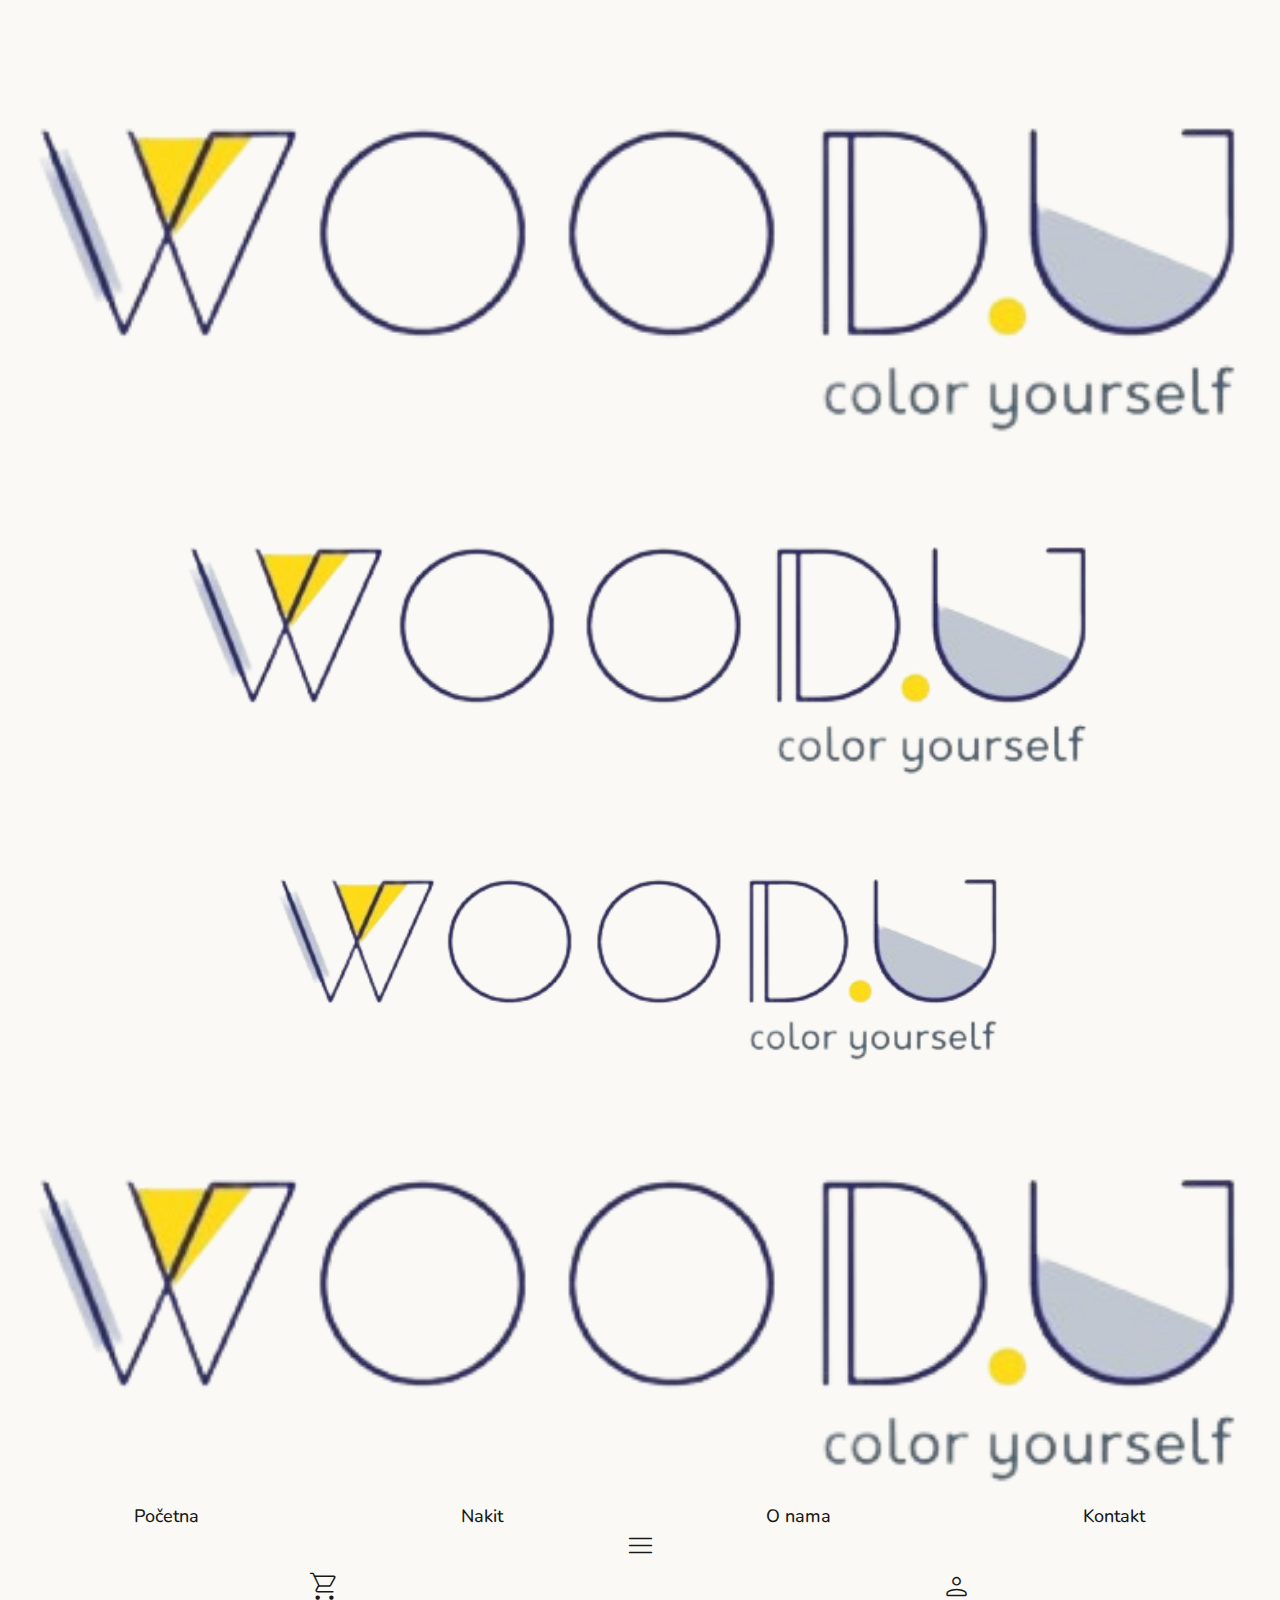
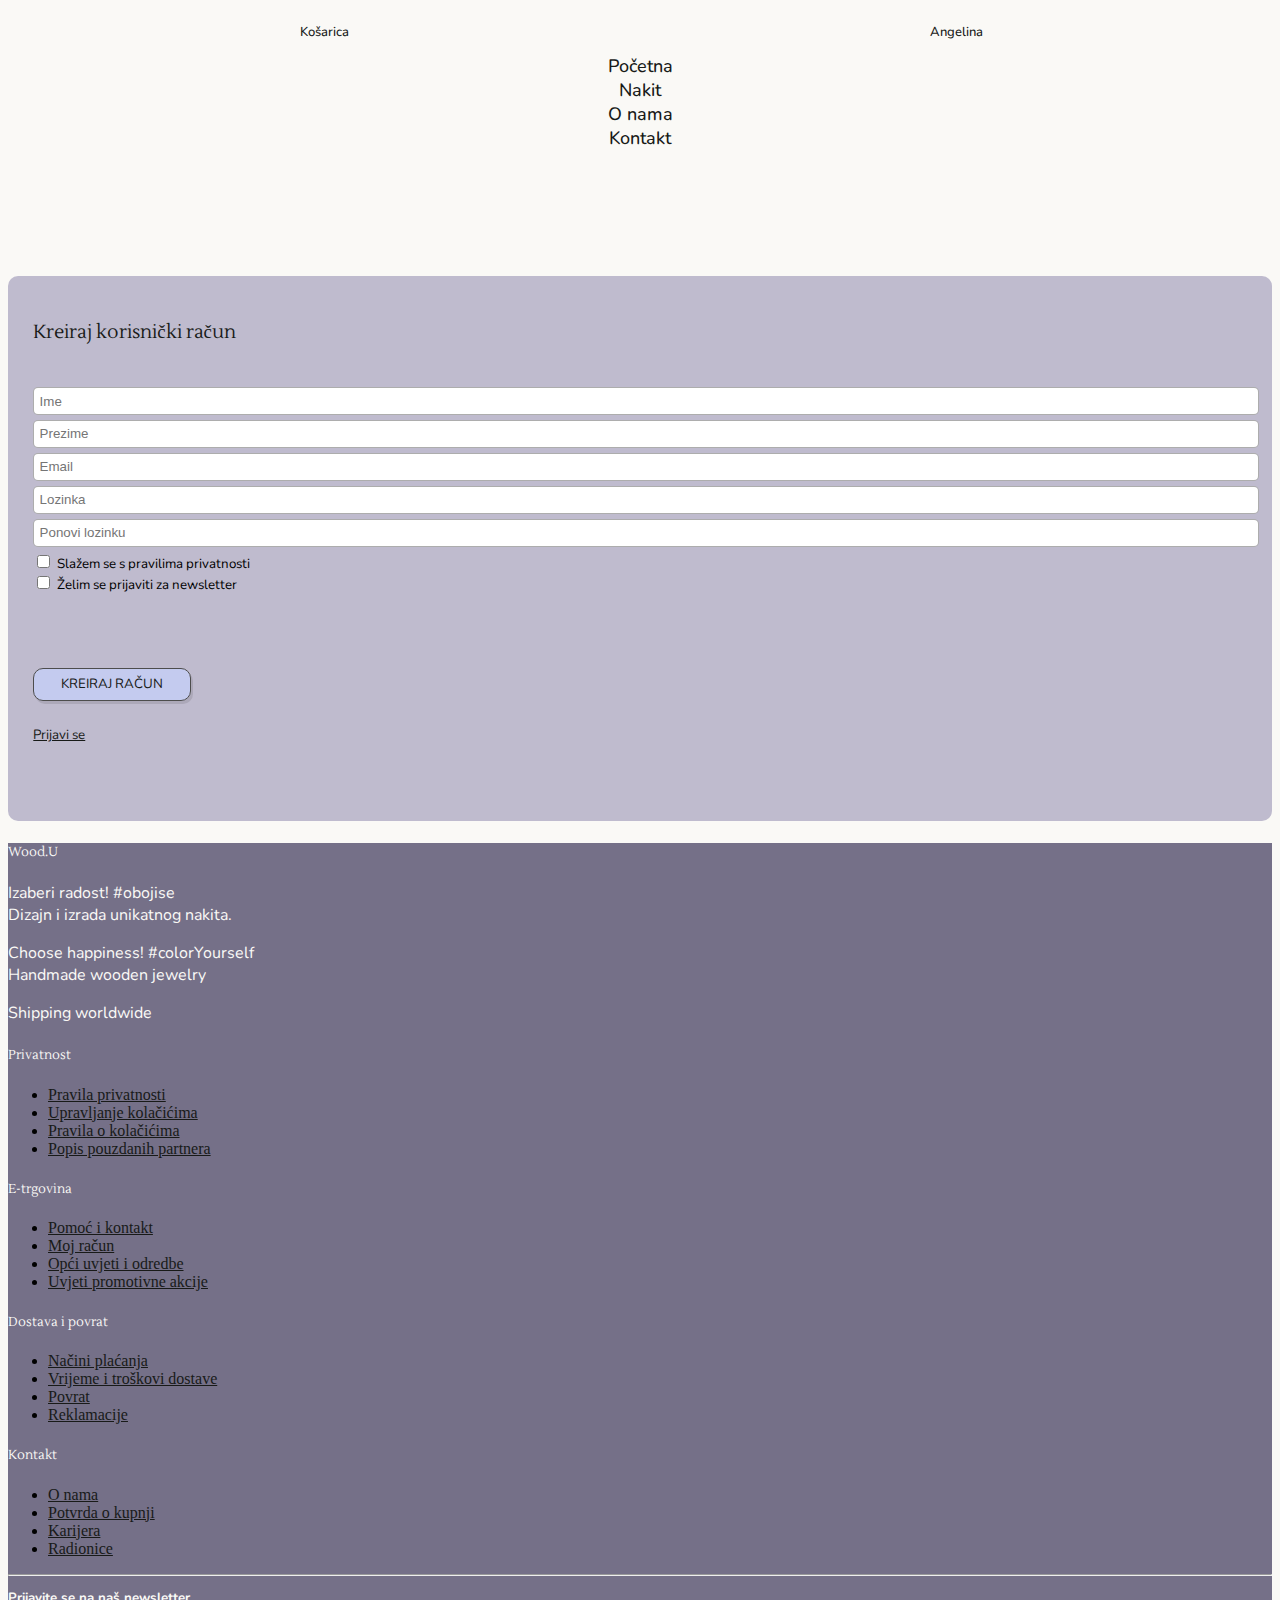
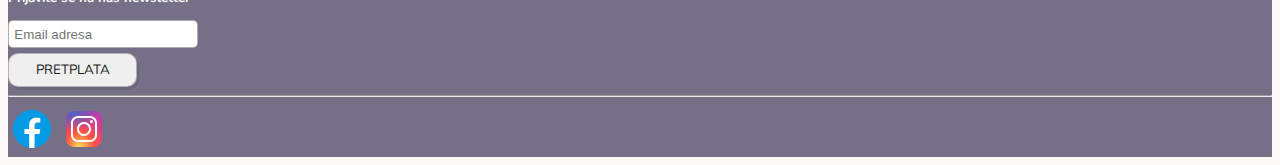
<file: Woodu/signup.html>
<!DOCTYPE html>
<html lang="hr">
    <head>
        <meta charset="UTF-8">
        <meta name="viewport" content="width=device-width, initial-scale=1.0">
        <title>Wood.U | Sign up</title>

        <link rel="stylesheet" href="style.css">
        <link rel="icon" href="images/favicon.ico" type="image/x-icon">

        <link rel="preconnect" href="https://fonts.googleapis.com">
        <link rel="preconnect" href="https://fonts.gstatic.com" crossorigin>
        <link href="https://fonts.googleapis.com/css2?family=Lustria&display=swap" rel="stylesheet">
        <link href="https://fonts.googleapis.com/css2?family=Nunito&display=swap" rel="stylesheet">

        <link href="https://cdn.jsdelivr.net/npm/bootstrap@5.3.2/dist/css/bootstrap.min.css" rel="stylesheet" integrity="sha384-T3c6CoIi6uLrA9TneNEoa7RxnatzjcDSCmG1MXxSR1GAsXEV/Dwwykc2MPK8M2HN" crossorigin="anonymous">
        <script src="https://cdn.jsdelivr.net/npm/bootstrap@5.3.2/dist/js/bootstrap.bundle.min.js" integrity="sha384-C6RzsynM9kWDrMNeT87bh95OGNyZPhcTNXj1NW7RuBCsyN/o0jlpcV8Qyq46cDfL" crossorigin="anonymous"></script>

        <link rel="stylesheet" href="https://fonts.googleapis.com/css2?family=Material+Symbols+Rounded:opsz,wght,FILL,GRAD@20..48,100..700,0..1,-50..200" />
        
    </head>
    <body>
        <nav class="container-fluid">
            <div class="row d-lg-none d-block">
                <div class="col-8 offset-2 d-sm-none">
                    <img src="images/logo.png" alt="logo" width="100%" height="auto" class="logo">
                </div>
                <div class="col-8 offset-2 d-none d-sm-block d-md-none" style="text-align: center;">
                    <img src="images/logo.png" alt="logo" width="75%" height="auto" class="logo">
                </div>
                <div class="col-8 offset-2 d-none d-md-block" style="text-align: center;">
                    <img src="images/logo.png" alt="logo" width="60%" height="auto" class="logo">
                </div>
            </div>
            <div class="row">
                <div class="col-lg-2 offset-1 d-none d-lg-block">
                    <img src="images/logo.png" alt="logo" width="100%" class="logo">
                </div>
                <div class="col-4 offset-1 d-none d-lg-block ">
                    <ul>
                        <li><a href="index.html">Početna</a></li>
                        <li><a href="products.html">Nakit</a></li>
                        <li><a href="about.html">O nama</a></li>
                        <li><a href="contact.html">Kontakt</a></li>
                    </ul>
                </div>
                
                <!-- hamburger menu -->
                <div class="col-2 offset-1 d-lg-none d-block d-inline-flex gap-1">
                    <ul>
                        <li class="nav_icons" >
                            <a class="" data-bs-toggle="collapse" href="#collapseMenu" role="button" aria-expanded="false" aria-controls="collapseMenu">
                                <span class="material-symbols-rounded">menu</span>
                            </a>
                        </li>
                    </ul>
                </div>
                
                <div class="col-lg-2 offset-lg-1 col-md-3 offset-md-5 col-sm-4 offset-sm-4 col-4 offset-4">
                    <ul> 
                        <li class="nav_icons"><a href="shopping_cart.html"><span class="material-symbols-rounded">shopping_cart</span><p>Košarica</p></a></li>
                        <li class="nav_icons"><a href="login.html"><span class="material-symbols-rounded">person</span><p>Angelina</p></a></li>
                    </ul>
                </div>

                <!-- hamburger menu expanded -->
                <div class="row">
                    <div class="col-10 offset-1 d-lg-none">
                        <div class="collapse" id="collapseMenu">
                            <div class="card card-body">
                                <ul style="display: block; ">
                                    <li><a href="index.html">Početna</a></li>
                                    <li><a href="products.html">Nakit</a></li>
                                    <li><a href="about.html">O nama</a></li>
                                    <li><a href="contact.html">Kontakt</a></li>
                                </ul>
                            </div>
                        </div>
                    </div>
                </div>

            </div>
        </nav>

        <main>
            <div class="container-fluid">
                <div class="row justify-content-center pb-5">
                    <div class="col-10 col-md-8 col-lg-6">
                        <div class="text_box_bg text-center py-5" style="padding: 2% 2% 5% 2%; height: 100%;">
                            <h3 class="d-md-block d-flex flex-row justify-content-center py-3" style="padding-bottom: 2%;">Kreiraj korisnički račun</h3>
                            <form id="signup_form">
                                <div class="row ">
                                    <div class="col-10 col-sm-8 col-xl-3 offset-1 offset-sm-2 offset-xl-3">
                                        <input type="text" placeholder="Ime" autocomplete="given-name" required>
                                    </div>
                                    <div class="col-10 col-sm-8 col-xl-3 offset-1 offset-sm-2 offset-xl-0">
                                        <input type="text" placeholder="Prezime" autocomplete="family-name" required><br>
                                    </div>
                                </div>
                                <div class="row">
                                    <div class="col-10 col-sm-8 col-xl-6 offset-1 offset-sm-2 offset-xl-3">
                                        <input type="email" placeholder="Email" autocomplete="email" required><br>
                                    </div>
                                </div>
                                <div class="row">
                                    <div class="col-10 col-sm-8 col-xl-6 offset-1 offset-sm-2 offset-xl-3">
                                        <input type="password" placeholder="Lozinka" required><br>
                                    </div>
                                </div>
                                <div class="row">
                                    <div class="col-10 col-sm-8 col-xl-6 offset-1 offset-sm-2 offset-xl-3">
                                        <input type="password" placeholder="Ponovi lozinku" required><br>
                                    </div>
                                </div>
                                <div class="row" style="text-align: left;">
                                    <div class="col-10 col-sm-8 col-md-6 col-xxl-6 offset-1 offset-sm-2 offset-md-3 offset-xxl-3">
                                        <input class="" type="checkbox" value="" id="termsCheckbox" required style="width: auto !important;"/>
                                        <label for="termsCheckbox" style="font-size: smaller;">Slažem se s pravilima privatnosti</label>
                                    </div>
                                </div>
                                <div class="row" style="text-align: left;">
                                    <div class="col-10 col-sm-8 col-md-6 col-xxl-6 offset-1 offset-sm-2 offset-md-3 offset-xxl-3">
                                        <input type="checkbox" value="" id="newsletterCheckbox" style="width: auto !important;"/>
                                        <label for="newsletterCheckbox" style="font-size: smaller;">Želim se prijaviti za newsletter</label>
                                    </div>
                                </div>
                                <button type="submit" class="submit">Kreiraj račun</button>
                                <p><a href="login.html"><u>Prijavi se</u></a></p>
                            </form>
                        </div>
                    </div>
                </div>
            </div>
        </main>
        
        <footer>
            <div class="container-fluid p-4 pb-0">
                <section>
                    <div class="row">
                        <div class="col-10 col-lg-2 col-md-6 mb-4 offset-1 ">
                            <h5>Wood.U</h5>
                            <p>Izaberi radost! #obojise<br>Dizajn i izrada unikatnog nakita.</p>
                            <p>Choose happiness! #colorYourself<br>Handmade wooden jewelry</p>
                            <p>Shipping worldwide</p>
                        </div>
                        
                        <div class="col-5 col-lg-2 offset-1 offset-lg-0 mb-4 mb-lg-0 ">
                            <h5 class="text-uppercase">Privatnost</h5>
                            <ul class="list-unstyled mb-0">
                                <li><a href="#!" class="text-white">Pravila privatnosti</a></li>
                                <li><a href="#!" class="text-white">Upravljanje kolačićima</a></li>
                                <li><a href="#!" class="text-white">Pravila o kolačićima</a></li>
                                <li><a href="#!" class="text-white">Popis pouzdanih partnera</a></li>
                            </ul>
                        </div>

                        <div class="col-5 col-lg-2 mb-4 mb-lg-0 ">
                            <h5 class="text-uppercase">E-trgovina</h5>
                            <ul class="list-unstyled mb-0">
                                <li><a href="#!" class="text-white">Pomoć i kontakt</a></li>
                                <li><a href="#!" class="text-white">Moj račun</a></li>
                                <li><a href="#!" class="text-white">Opći uvjeti i odredbe</a></li>
                                <li><a href="#!" class="text-white">Uvjeti promotivne akcije</a></li>
                            </ul>
                        </div>

                        <div class="col-5 col-lg-2 offset-1 offset-lg-0 mb-4 mb-lg-0 ">
                            <h5 class="text-uppercase">Dostava i povrat</h5>
                            <ul class="list-unstyled mb-0">
                                <li><a href="#!" class="text-white">Načini plaćanja</a></li>
                                <li><a href="#!" class="text-white">Vrijeme i troškovi dostave</a></li>
                                <li><a href="#!" class="text-white">Povrat</a></li>
                                <li><a href="#!" class="text-white">Reklamacije</a></li>
                            </ul>
                        </div>

                        <div class="col-5 col-lg-2 mb-4 mb-lg-0 ">
                            <h5 class="text-uppercase">Kontakt</h5>
                            <ul class="list-unstyled mb-0">
                                <li><a href="#!" class="text-white">O nama</a></li>
                                <li><a href="#!" class="text-white">Potvrda o kupnji</a></li>
                                <li><a href="#!" class="text-white">Karijera</a></li>
                                <li><a href="#!" class="text-white">Radionice</a></li>
                            </ul>
                        </div>
                    </div>
                </section>

                <hr class="mb-4" />

                <section>
                    <form>
                        <div class="row d-flex justify-content-center">
                            <div class="col-auto">
                                <p class="pt-2"><strong>Prijavite se na naš newsletter</strong></p>
                            </div>
                            <div class="col-md-5 col-12">
                                <input type="email" id="form5Example2" class="form-control" placeholder="Email adresa" />
                            </div>
                            <div class="col-auto">
                                <button type="submit" class="btn btn-outline-light mb-4">Pretplata</button>
                            </div>
                        </div>
                    </form>
                </section>

                <hr class="mb-4" />

                <section class=" pb-2 text-center">
                    <a href="https://www.facebook.com/WoodUColorYourself/" target="_blank"><div class="icons8-facebook"></div></a>
                    <a href="https://www.instagram.com/woodu.coloryourself/?hl=en" target="_blank"><div class="icons8-instagram"></div></a>
                </section>
            </div>
        </footer>

    </body>
</html>
</file>
<file: Woodu/style.css>
body {
    background-color: #FAF9F6 !important;
}

h1, h2, h3, h4, h5, h6 {
    font-family: 'Lustria', serif;
    font-weight: 200;
    color: #181A18;
}

p {
    font-family: 'Nunito', sans-serif;
    color: #181A18;
}

img {
    border-radius: 10px;
}

nav {
    margin: 2% 0% 2% 0%;
}

nav ul {
    list-style-type: none;
    margin: 0;
    padding: 0;
    display: flex;
    align-items: center;
    overflow: hidden;
    height: 100%;
    vertical-align: baseline;
}

nav li {
    font-family: 'Nunito', sans-serif;
    font-weight: 500;
    font-size: 18px;
    color: #181A18;
    display: inline-block;
    margin: 0px;
    width: 100%;
    text-align: center;
    align-items: center;
    white-space: nowrap;
    text-align: center;
    vertical-align: baseline;
}

aside ul {
    list-style-type: none;
    margin: 0;
    padding: 0;
    display: flex;
    align-items: left;
    overflow: hidden;
    height: fit-content;
    vertical-align: baseline;
    background-color: #bfbbce;
    padding-bottom: 70% !important;
    border-radius: 10px;
    width: 100%;

    padding: 5% 0% 0% 6%;
}


aside li {
    font-family: 'Nunito', sans-serif;
    font-weight: 500;
    font-size: 18px;
    color: #181A18;
    display: inline-block;
    margin: 0px;
    width: 100%;
    white-space: nowrap;
    vertical-align: baseline;

    padding-bottom: 6%;
}

a:link, a:visited {
    color: #181A18;
    text-decoration: none;
}

a:hover, a:active {
    font-weight: bold;
    
}

button {
    padding: 0.5em 2em 0.5em 2em;
    border: solid #4d4d4d5d 0.5px;
    border-radius: 10px !important;

    font-family: 'Nunito', sans-serif !important;
    color: #181A18;
    text-align: center;
    text-decoration: none;
    text-transform: uppercase !important;
    
    box-shadow: 2px 3px #181a181d;
}

button:active {
    box-shadow: none;
}

button p {
    margin: 0;
}

form p {
    font-size: smaller;
}

input, textarea {
    color: #4D4D4D;
    border: 0.5px solid #4d4d4d76;
    border-radius: 5px;
    padding: 0.4em;
    margin-bottom: 0.4em !important;
}

iframe {
    border-radius: 10px;
}

footer {
    background-color: #757088;
    /* color: #181A18; */
}

footer h5, footer p {
    color: #FAF9F6;
}

footer a:link {
    text-decoration: underline;
}

label {
    font-family: 'Nunito', sans-serif;
}



/* classes, ids */
.logo {
    margin-top: 5%;
}

.nav_icons span {
    font-size: 35px;
}

.nav_icons p {
    font-size: 13px;
}

.discount_banner_img {
    border-radius: 10px 0px 0px 10px;
}

.discount_banner_red {
    background-color: #C74646;
    color: #FAF9F6;
}

.discount_banner_text {
    margin: 10% 0% 0% 10%;
    text-align: left;
}

.discount_banner_red button {
    margin-left: 10%;
    margin-top: 20%;
}

.product_text {
    display: flex;
    justify-content: space-between;
}

.product_info, .add_to_cart  {
    padding: 4%;
}

.product_info_price {
    font-size: 20px;
}

.add_to_cart span{
    font-size: 40px;
}

.product_img {
    border-radius: 10px;
}

.text_box_bg {
    background-color: #bfbbce;
    border-radius: 10px;
}

.product_details_box img {
    border-radius: 10px;
}

.about_text {
    margin: 4% 15% 0% 1%;
}

.submit {
    margin: 6% 0% 1% 0%;
    background-color: #c6d2fbb9;
    border: 0.5px solid #4D4D4D !important;
}

.card {
    border: none !important;
    margin-bottom: 10% !important;
    background-color: #FAF9F6 !important;
}

.card-img-top {
    border-radius: 10px !important;
}

#signup_form input, #login_form input {
    width: 100% !important;
}

/* #contact_form input {
    width: 25% !important;
}

#contact_form textarea {
    width: 50% !important;
} */

#contact_form input, #contact_form textarea {
    width: 100% !important;
}

.quantity_btn {
    padding: 0%;
    background-color: #bfbbceb1;
}

.delete_btn {
    padding: 1% 3%;
    background-color: #C74646;
    color: #FAF9F6;
}

#checkout_btn {
    background-color: #757088;
    color: #FAF9F6;
}

.cart_link a:hover {
    text-decoration: underline !important;
}



/* icons */
.material-symbols-rounded {
  font-variation-settings:
  'FILL' 0,
  'wght' 200,
  'GRAD' 0,
  'opsz' 24
}

.icons8-facebook { 
    display: inline-block;
    width: 48px;
    height: 48px;
    background: url('[data-uri]') 50% 50% no-repeat;
    background-size: 100%; 
}

.icons8-instagram { 
    display: inline-block;
    width: 48px;
    height: 48px;
    background: url('[data-uri]') 50% 50% no-repeat;
    background-size: 100%; 
}

.icons8-google { 
    display: inline-block;
    width: 48px;
    height: 48px;
    background: url('[data-uri]') 50% 50% no-repeat;
    background-size: 100%; 
}

.icons8-paypal { 
    display: inline-block;
    width: 48px;
    height: 48px;
    background: url('[data-uri]') 50% 50% no-repeat;
    background-size: 100%; 
}

.icons8-mastercard { 
    display: inline-block;
    width: 48px;
    height: 48px;
    background: url('[data-uri]') 50% 50% no-repeat;
    background-size: 100%; 
}

.icons8-visa { 
    display: inline-block;
    width: 48px;
    height: 48px;
    background: url('[data-uri]') 50% 50% no-repeat;
    background-size: 100%; 
}


@media only screen and (max-width: 990px) {
    .logo {
        margin: 4% 0% 8% 0%;
        text-align: center;
        justify-content: center;
    }

    .discount_banner_red {
        padding-bottom: 10%;
        border-radius: 0px 10px 10px 0px;
    }

    main .container-fluid {
        margin-bottom: 10%;
    }
    

}


@media only screen and (max-width: 770px) { 
    .discount_banner_text {
        margin: 10% 0% 0% 0%;
        text-align: center;
    }

    .discount_banner_red button {
        margin: 20% 0% 0% 0%;
    }

    .discount_banner_red {
        text-align: center;
        border-radius: 0px;
    }

    /* #contact_form input, #contact_form textarea {
        width: 75% !important;
    } */

    form {
        text-align: center;
    }

}
</file>
